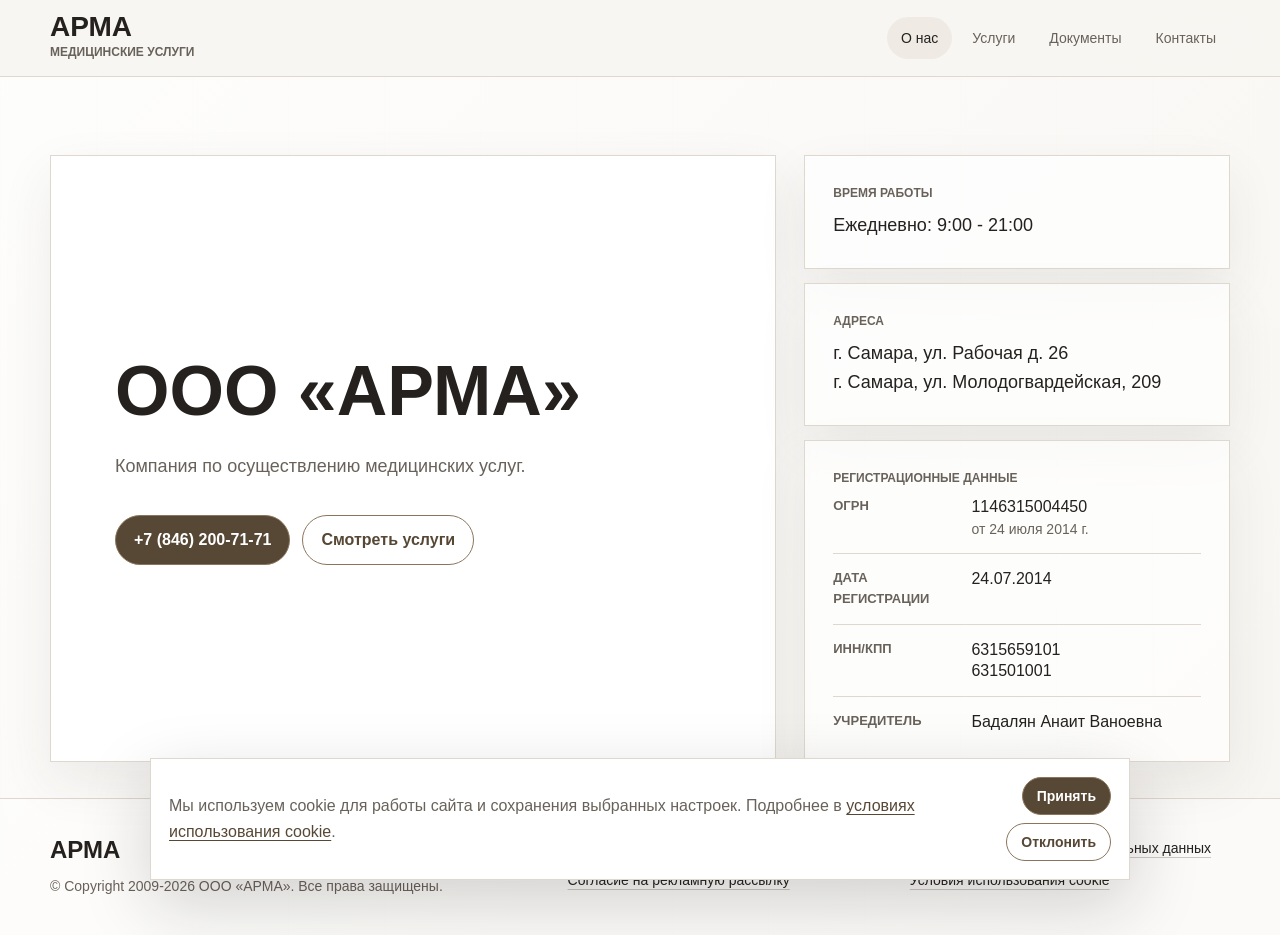
<file: index.html>
<!DOCTYPE html>
<html lang="ru">
<head>
  <meta charset="UTF-8">
  <meta name="viewport" content="width=device-width, initial-scale=1.0">
  <meta name="robots" content="noimageindex">
  <title>ООО «АРМА»</title>
  <meta name="description" content="ООО «АРМА» - медицинские услуги в Самаре.">
  <link rel="icon" href="assets/favicon.ico" type="image/png">
  <link rel="stylesheet" href="assets/site.css">
</head>
<body>
  <header class="site-header">
    <div class="container header-inner">
      <a class="brand" href="./" aria-label="АРМА">
        <strong>АРМА</strong>
        <span>Медицинские услуги</span>
      </a>
      <nav class="nav" aria-label="Основная навигация">
        <a class="active" href="./">О нас</a>
        <a href="services/">Услуги</a>
        <a href="documents/">Документы</a>
        <a href="contacts/">Контакты</a>
      </nav>
    </div>
  </header>

  <main>
    <section class="hero">
      <div class="container hero-grid">
        <div class="hero-copy">
          <h1>ООО «АРМА»</h1>
          <p class="lead">Компания по осуществлению медицинских услуг.</p>
          <div class="hero-actions">
            <a class="btn" href="tel:+78462007171">+7 (846) 200-71-71</a>
            <a class="btn light" href="services/">Смотреть услуги</a>
          </div>
        </div>
        <aside class="info-panel" aria-label="Краткая информация">
          <div class="info-card">
            <small>Время работы</small>
            <p>Ежедневно: 9:00 - 21:00</p>
          </div>
          <div class="info-card">
            <small>Адреса</small>
            <p>г. Самара, ул. Рабочая д. 26<br>г. Самара, ул. Молодогвардейская, 209</p>
          </div>
          <div class="info-card legal-details">
            <small>Регистрационные данные</small>
            <dl>
              <div>
                <dt>ОГРН</dt>
                <dd>1146315004450<br><span>от 24 июля 2014 г.</span></dd>
              </div>
              <div>
                <dt>Дата регистрации</dt>
                <dd>24.07.2014</dd>
              </div>
              <div>
                <dt>ИНН/КПП</dt>
                <dd>6315659101<br>631501001</dd>
              </div>
              <div>
                <dt>Учредитель</dt>
                <dd>Бадалян Анаит Ваноевна</dd>
              </div>
            </dl>
          </div>
        </aside>
      </div>
    </section>
  </main>

  <div class="cookie-banner" data-cookie-banner>
    <p>Мы используем cookie для работы сайта и сохранения выбранных настроек. Подробнее в <a href="cookie-policy/">условиях использования cookie</a>.</p>
    <div class="cookie-actions">
      <button class="btn" type="button" data-cookie-choice="accepted">Принять</button>
      <button class="btn light" type="button" data-cookie-choice="declined">Отклонить</button>
    </div>
  </div>

  <footer class="site-footer">
    <div class="container footer-grid">
      <div class="footer-brand">
        <strong>АРМА</strong>
        <p>© Copyright 2009-2026 ООО «АРМА». Все права защищены.</p>
      </div>
      <nav class="footer-links" aria-label="Юридические документы">
        <a href="privacy-policy/">Политика конфиденциальности</a>
        <a href="personal-data-consent/">Согласие на обработку персональных данных</a>
        <a href="marketing-consent/">Согласие на рекламную рассылку</a>
        <a href="cookie-policy/">Условия использования cookie</a>
      </nav>
    </div>
  </footer>
  <script src="assets/site.js"></script>
</body>
</html>
</file>
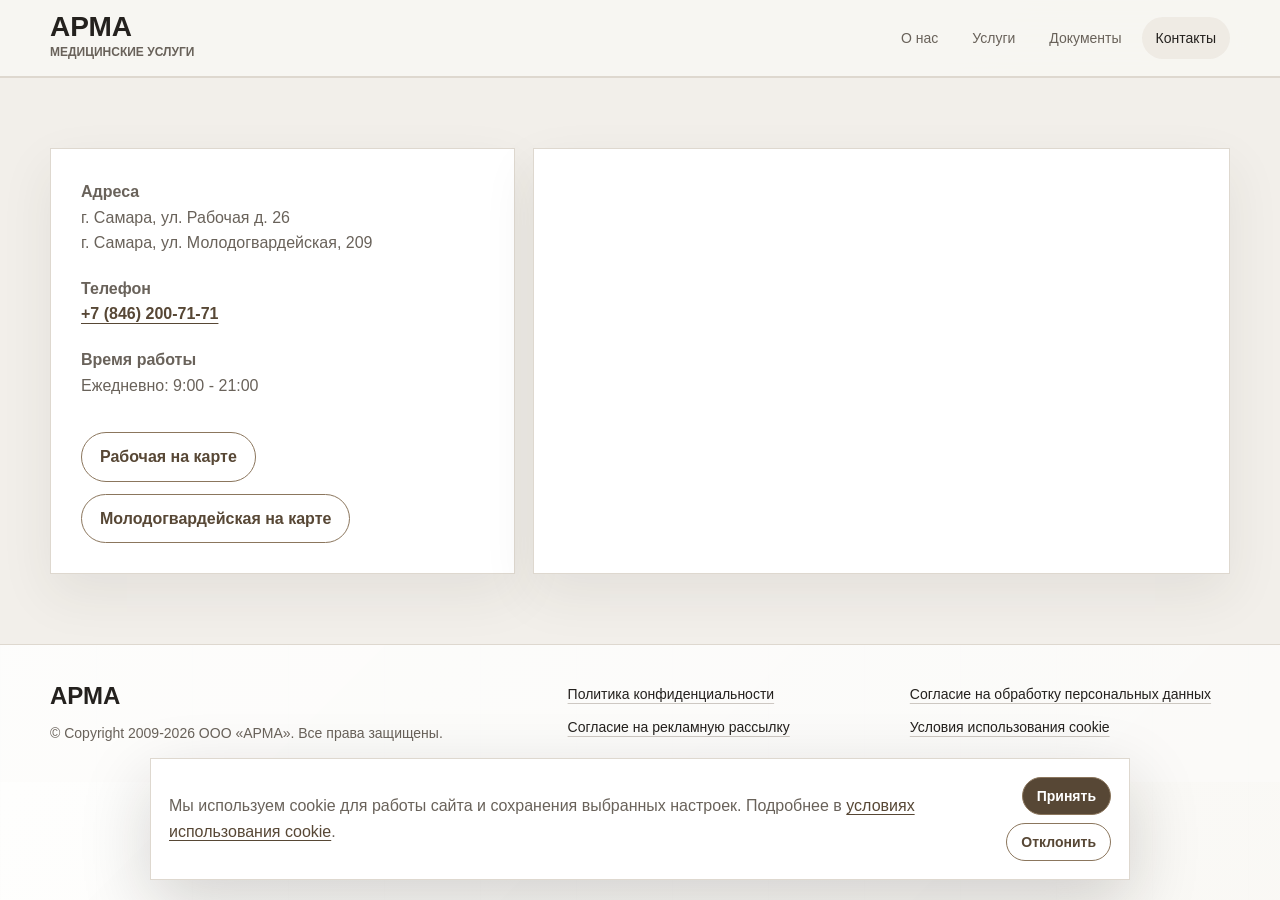
<file: contacts/index.html>
<!DOCTYPE html>
<html lang="ru">
<head>
  <meta charset="UTF-8">
  <meta name="viewport" content="width=device-width, initial-scale=1.0">
  <meta name="robots" content="noimageindex">
  <title>Контакты ООО «АРМА»</title>
  <meta name="description" content="Контакты ООО «АРМА»: адрес, телефон, график работы.">
  <link rel="icon" href="../assets/favicon.ico" type="image/png">
  <link rel="stylesheet" href="../assets/site.css">
</head>
<body>
  <header class="site-header">
    <div class="container header-inner">
      <a class="brand" href="../" aria-label="АРМА">
        <strong>АРМА</strong>
        <span>Медицинские услуги</span>
      </a>
      <nav class="nav" aria-label="Основная навигация">
        <a href="../">О нас</a>
        <a href="../services/">Услуги</a>
        <a href="../documents/">Документы</a>
        <a class="active" href="../contacts/">Контакты</a>
      </nav>
    </div>
  </header>

  <main>
    <section class="contacts-page">
      <div class="container contacts-grid">
        <div class="contact-card">
          <p><strong>Адреса</strong><br>г. Самара, ул. Рабочая д. 26<br>г. Самара, ул. Молодогвардейская, 209</p>
          <p><strong>Телефон</strong><br><a class="contact-link" href="tel:+78462007171">+7 (846) 200-71-71</a></p>
          <p><strong>Время работы</strong><br>Ежедневно: 9:00 - 21:00</p>
          <div class="page-actions">
            <a class="btn light" href="https://yandex.ru/maps/?text=%D0%B3.%20%D0%A1%D0%B0%D0%BC%D0%B0%D1%80%D0%B0%2C%20%D1%83%D0%BB.%20%D0%A0%D0%B0%D0%B1%D0%BE%D1%87%D0%B0%D1%8F%20%D0%B4.%2026">Рабочая на карте</a>
            <a class="btn light" href="https://yandex.ru/maps/?text=%D0%B3.%20%D0%A1%D0%B0%D0%BC%D0%B0%D1%80%D0%B0%2C%20%D1%83%D0%BB.%20%D0%9C%D0%BE%D0%BB%D0%BE%D0%B4%D0%B2%D0%B0%D1%80%D0%B4%D0%B5%D0%B9%D1%81%D0%BA%D0%B0%D1%8F%2C%20209">Молодогвардейская на карте</a>
          </div>
        </div>
        <div class="map" aria-label="Карта: г. Самара, ул. Рабочая д. 26">
          <iframe src="https://yandex.ru/map-widget/v1/?ll=50.107261%2C53.194281&mode=search&ol=geo&ouri=ymapsbm1%3A%2F%2Fgeo%3Fdata%3DCgg1MzEzMjg1NhJI0KDQvtGB0YHQuNGPLCDQodCw0LzQsNGA0LAsINGD0LvQuNGG0LAg0KDQsNCx0L7Rh9Cw0Y8sIDI2IgoN8nRISRUX61RC&z=16"></iframe>
        </div>
      </div>
    </section>
  </main>

  <div class="cookie-banner" data-cookie-banner>
    <p>Мы используем cookie для работы сайта и сохранения выбранных настроек. Подробнее в <a href="../cookie-policy/">условиях использования cookie</a>.</p>
    <div class="cookie-actions">
      <button class="btn" type="button" data-cookie-choice="accepted">Принять</button>
      <button class="btn light" type="button" data-cookie-choice="declined">Отклонить</button>
    </div>
  </div>

  <footer class="site-footer">
    <div class="container footer-grid">
      <div class="footer-brand">
        <strong>АРМА</strong>
        <p>© Copyright 2009-2026 ООО «АРМА». Все права защищены.</p>
      </div>
      <nav class="footer-links" aria-label="Юридические документы">
        <a href="../privacy-policy/">Политика конфиденциальности</a>
        <a href="../personal-data-consent/">Согласие на обработку персональных данных</a>
        <a href="../marketing-consent/">Согласие на рекламную рассылку</a>
        <a href="../cookie-policy/">Условия использования cookie</a>
      </nav>
    </div>
  </footer>
  <script src="../assets/site.js"></script>
</body>
</html>
</file>
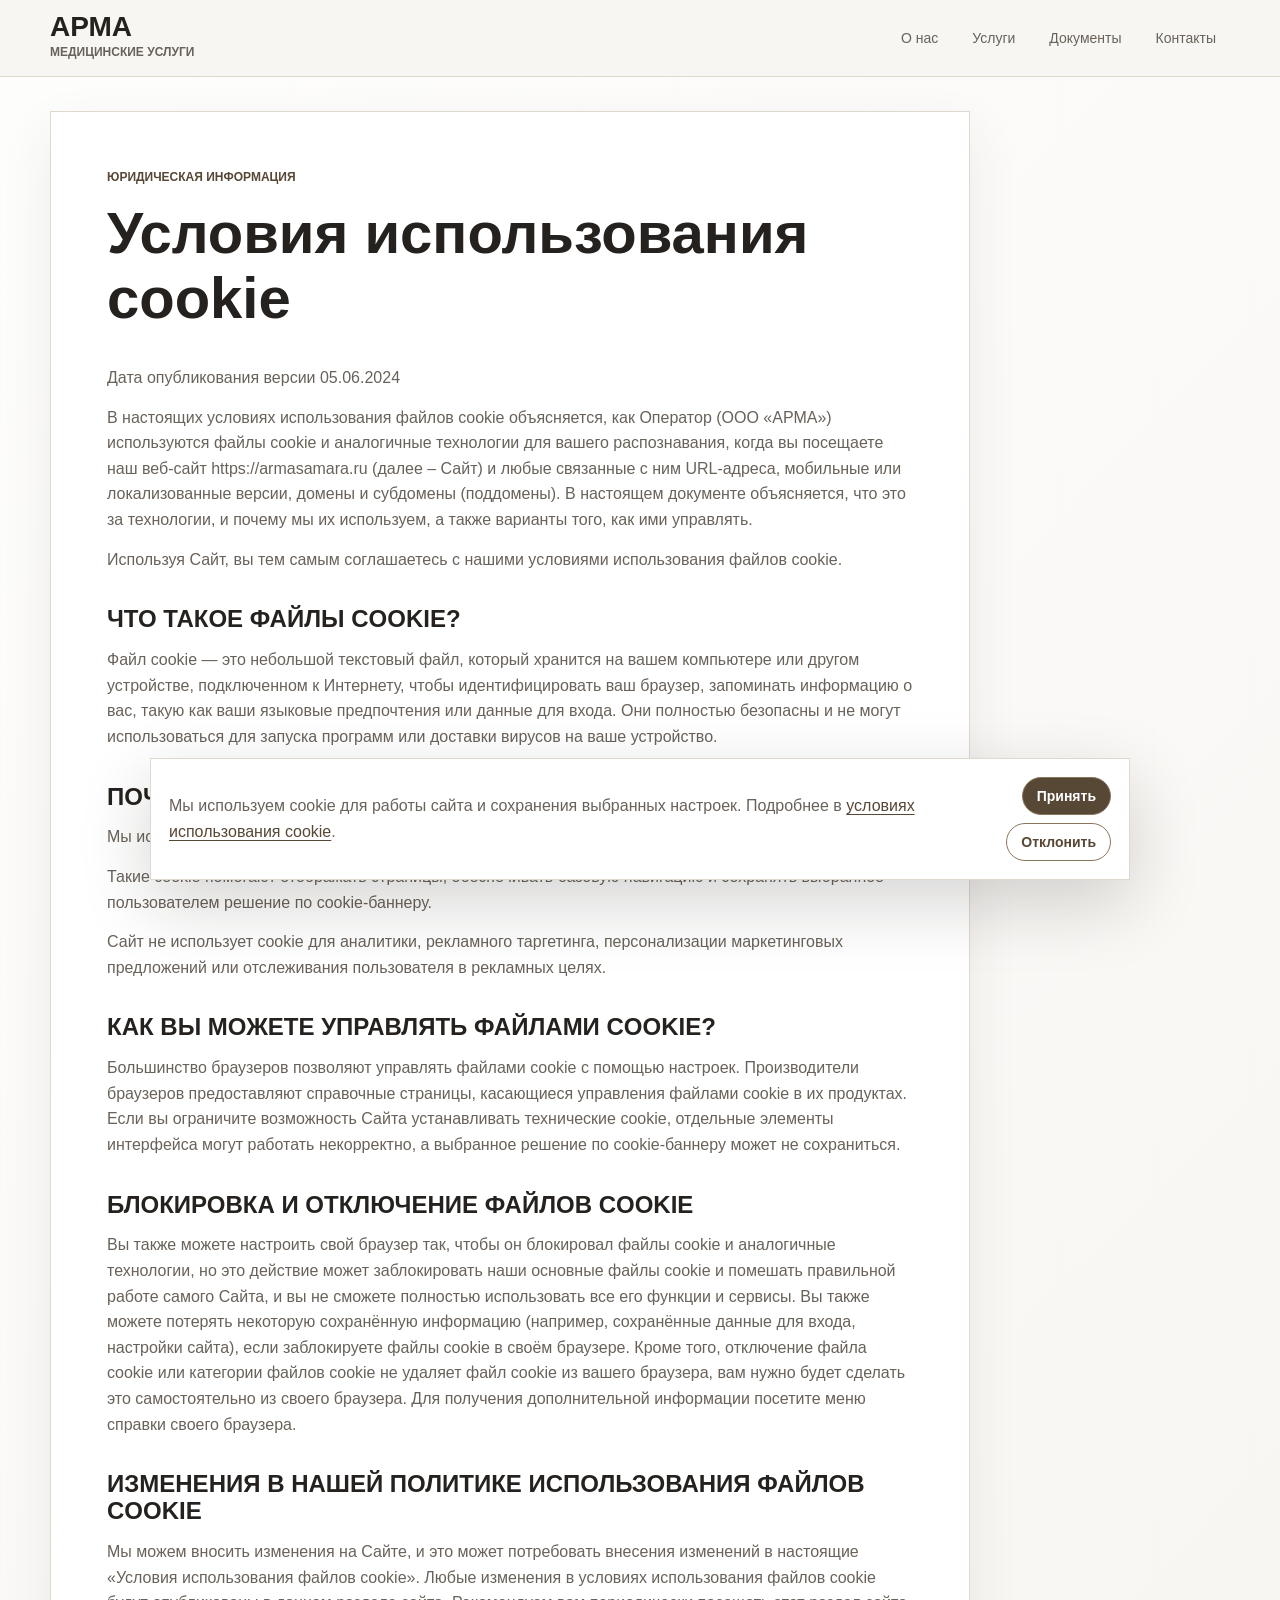
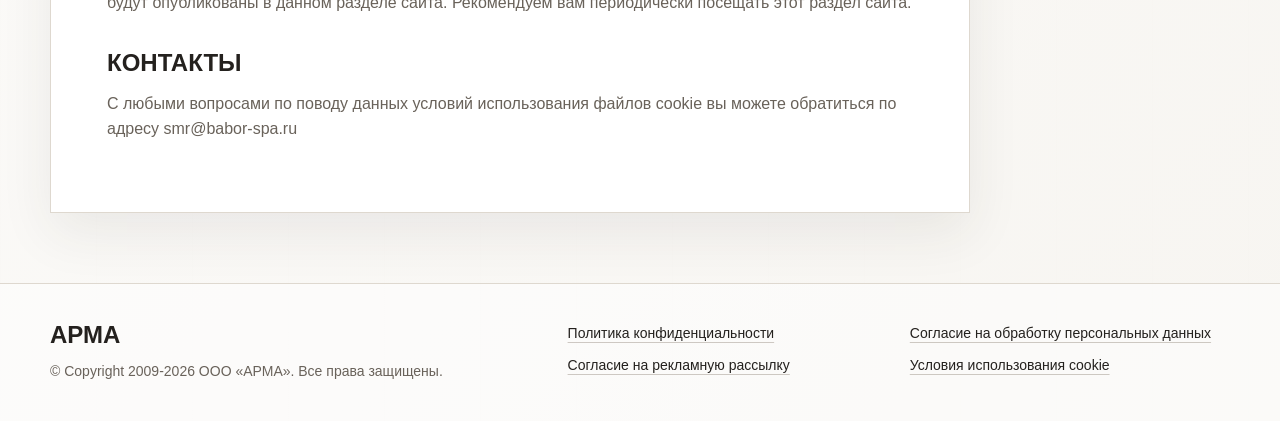
<file: cookie-policy/index.html>
<!DOCTYPE html>
<html lang="ru">
<head>
  <meta charset="UTF-8">
  <meta name="viewport" content="width=device-width, initial-scale=1.0">
  <meta name="robots" content="noimageindex">
  <title>Условия использования cookie | ООО «АРМА»</title>
  <meta name="description" content="Условия использования cookie ООО «АРМА».">
  <link rel="icon" href="../assets/favicon.ico" type="image/png">
  <link rel="stylesheet" href="../assets/site.css">
</head>
<body>
  <header class="site-header">
    <div class="container header-inner">
      <a class="brand" href="../" aria-label="АРМА">
        <strong>АРМА</strong>
        <span>Медицинские услуги</span>
      </a>
      <nav class="nav" aria-label="Основная навигация">
        <a href="../">О нас</a>
        <a href="../services/">Услуги</a>
        <a href="../documents/">Документы</a>
        <a href="../contacts/">Контакты</a>
      </nav>
    </div>
  </header>

  <main>
    <section class="legal-page">
      <div class="container">
        <article class="legal-shell">
          <p class="eyebrow">Юридическая информация</p>
          <h1>Условия использования cookie</h1>
          <div class="legal-content">
<p>Дата опубликования версии 05.06.2024</p>
<p>В настоящих условиях использования файлов cookie объясняется, как Оператор (ООО «АРМА») используются файлы cookie и аналогичные технологии для вашего распознавания, когда вы посещаете наш веб-сайт https://armasamara.ru (далее – Сайт) и любые связанные с ним URL-адреса, мобильные или локализованные версии, домены и субдомены (поддомены). В настоящем документе объясняется, что это за технологии, и почему мы их используем, а также варианты того, как ими управлять.</p>
<p>Используя Сайт, вы тем самым соглашаетесь с нашими условиями использования файлов cookie.</p>
<h2>ЧТО ТАКОЕ ФАЙЛЫ COOKIE?</h2>
<p>Файл cookie — это небольшой текстовый файл, который хранится на вашем компьютере или другом устройстве, подключенном к Интернету, чтобы идентифицировать ваш браузер, запоминать информацию о вас, такую как ваши языковые предпочтения или данные для входа. Они полностью безопасны и не могут использоваться для запуска программ или доставки вирусов на ваше устройство.</p>
<h2>ПОЧЕМУ МЫ ИСПОЛЬЗУЕМ ФАЙЛЫ COOKIE?</h2>
<p>Мы используем только технические файлы cookie, необходимые для корректной работы Сайта.</p>
<p>Такие cookie помогают отображать страницы, обеспечивать базовую навигацию и сохранять выбранное пользователем решение по cookie-баннеру.</p>
<p>Сайт не использует cookie для аналитики, рекламного таргетинга, персонализации маркетинговых предложений или отслеживания пользователя в рекламных целях.</p>
<h2>КАК ВЫ МОЖЕТЕ УПРАВЛЯТЬ ФАЙЛАМИ COOKIE?</h2>
<p>Большинство браузеров позволяют управлять файлами cookie с помощью настроек. Производители браузеров предоставляют справочные страницы, касающиеся управления файлами cookie в их продуктах. Если вы ограничите возможность Сайта устанавливать технические cookie, отдельные элементы интерфейса могут работать некорректно, а выбранное решение по cookie-баннеру может не сохраниться.</p>
<h2>БЛОКИРОВКА И ОТКЛЮЧЕНИЕ ФАЙЛОВ COOKIE</h2>
<p>Вы также можете настроить свой браузер так, чтобы он блокировал файлы cookie и аналогичные технологии, но это действие может заблокировать наши основные файлы cookie и помешать правильной работе самого Сайта, и вы не сможете полностью использовать все его функции и сервисы. Вы также можете потерять некоторую сохранённую информацию (например, сохранённые данные для входа, настройки сайта), если заблокируете файлы cookie в своём браузере. Кроме того, отключение файла cookie или категории файлов cookie не удаляет файл cookie из вашего браузера, вам нужно будет сделать это самостоятельно из своего браузера. Для получения дополнительной информации посетите меню справки своего браузера.</p>
<h2>ИЗМЕНЕНИЯ В НАШЕЙ ПОЛИТИКЕ ИСПОЛЬЗОВАНИЯ ФАЙЛОВ COOKIE</h2>
<p>Мы можем вносить изменения на Сайте, и это может потребовать внесения изменений в настоящие «Условия использования файлов cookie». Любые изменения в условиях использования файлов cookie будут опубликованы в данном разделе сайта. Рекомендуем вам периодически посещать этот раздел сайта.</p>
<h2>КОНТАКТЫ</h2>
<p>С любыми вопросами по поводу данных условий использования файлов cookie вы можете обратиться по адресу smr@babor-spa.ru</p>
          </div>
        </article>
      </div>
    </section>
  </main>

  <div class="cookie-banner" data-cookie-banner>
    <p>Мы используем cookie для работы сайта и сохранения выбранных настроек. Подробнее в <a href="../cookie-policy/">условиях использования cookie</a>.</p>
    <div class="cookie-actions">
      <button class="btn" type="button" data-cookie-choice="accepted">Принять</button>
      <button class="btn light" type="button" data-cookie-choice="declined">Отклонить</button>
    </div>
  </div>

  <footer class="site-footer">
    <div class="container footer-grid">
      <div class="footer-brand">
        <strong>АРМА</strong>
        <p>© Copyright 2009-2026 ООО «АРМА». Все права защищены.</p>
      </div>
      <nav class="footer-links" aria-label="Юридические документы">
        <a href="../privacy-policy/">Политика конфиденциальности</a>
        <a href="../personal-data-consent/">Согласие на обработку персональных данных</a>
        <a href="../marketing-consent/">Согласие на рекламную рассылку</a>
        <a href="../cookie-policy/">Условия использования cookie</a>
      </nav>
    </div>
  </footer>
  <script src="../assets/site.js"></script>
</body>
</html>
</file>
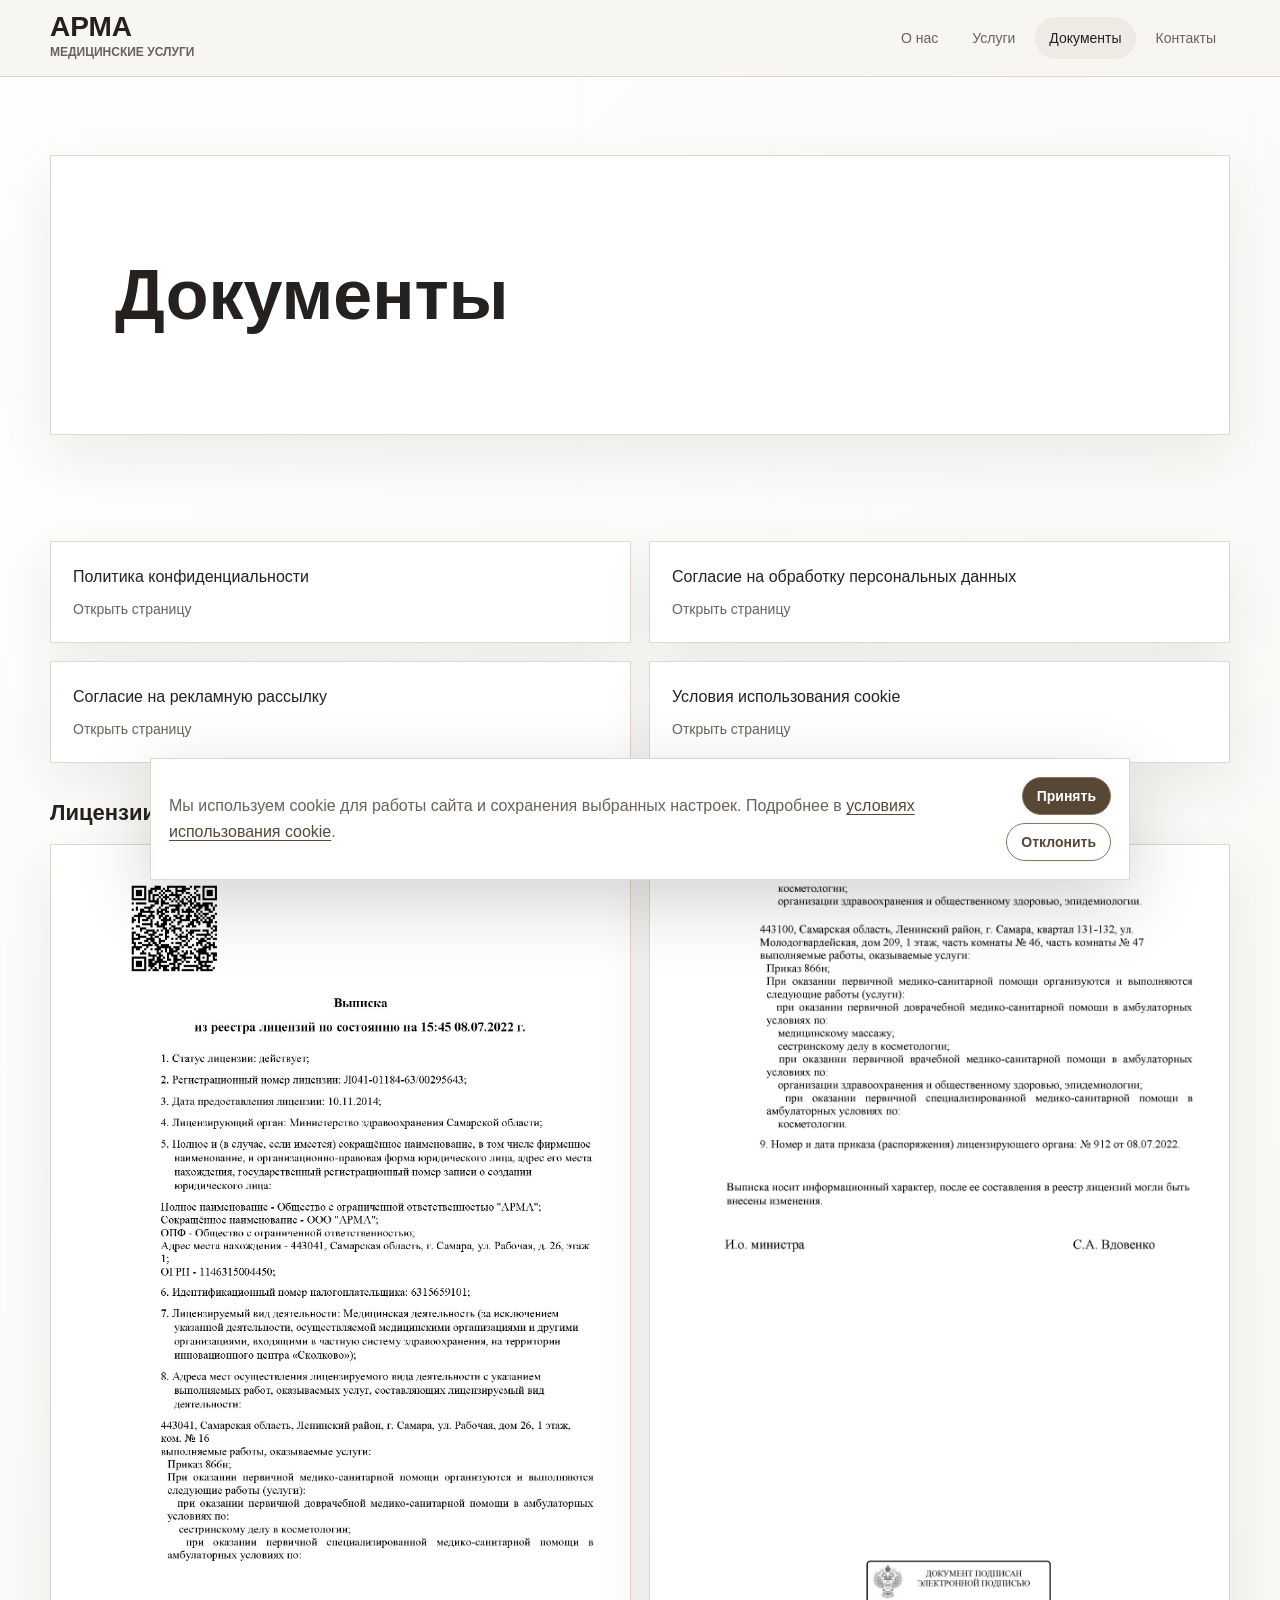
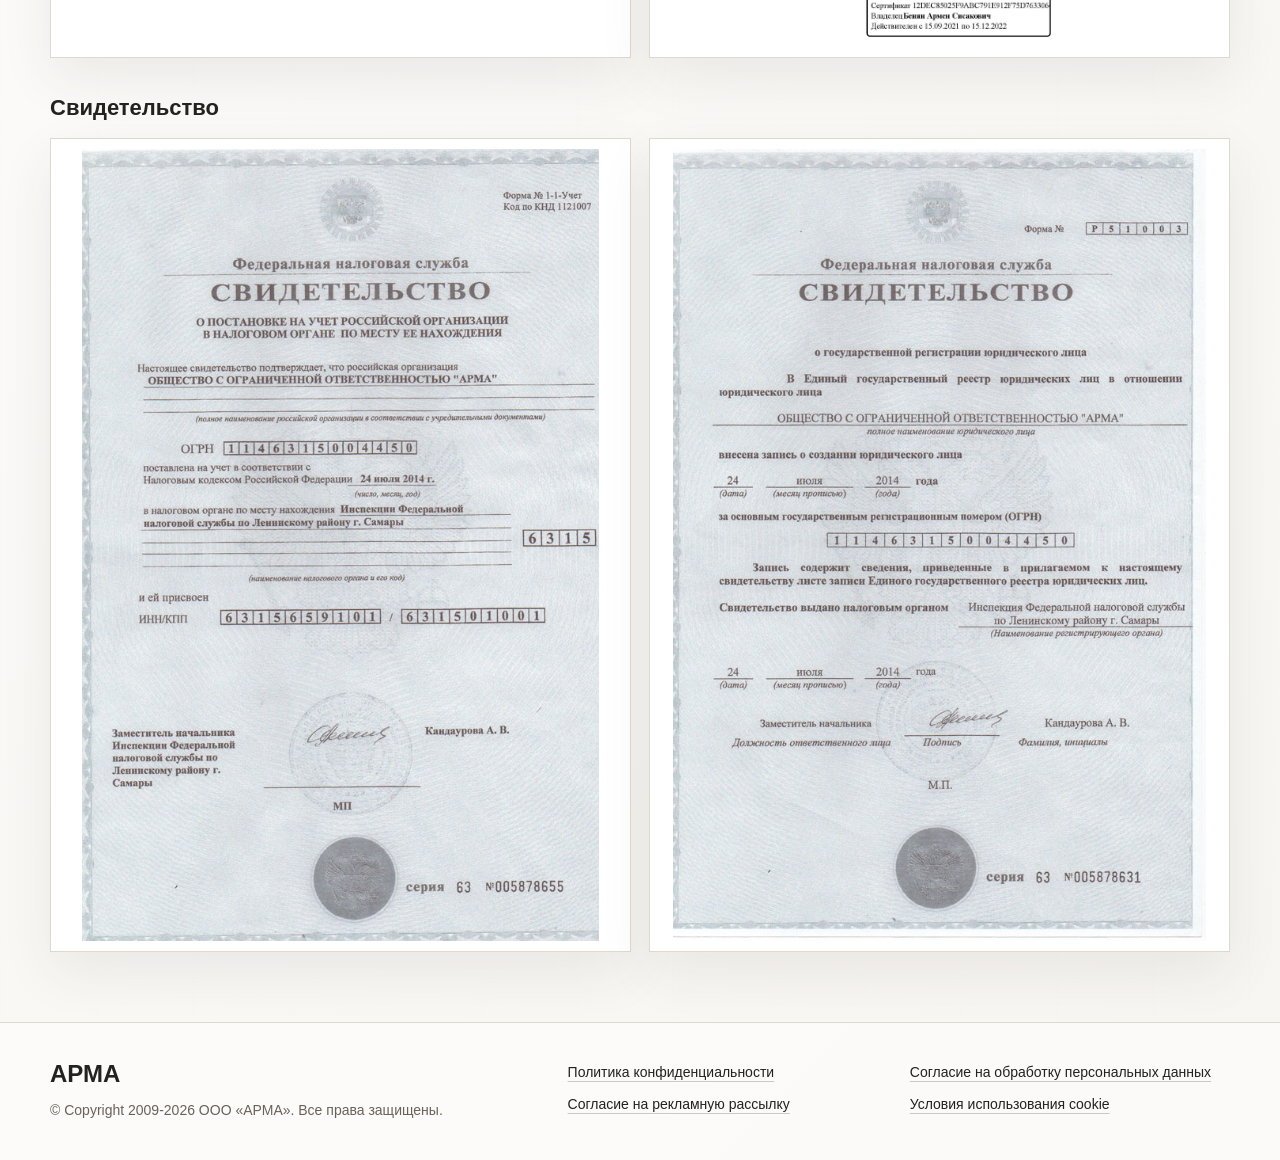
<file: documents/index.html>
<!DOCTYPE html>
<html lang="ru">
<head>
  <meta charset="UTF-8">
  <meta name="viewport" content="width=device-width, initial-scale=1.0">
  <meta name="robots" content="noimageindex">
  <title>Документы ООО «АРМА»</title>
  <meta name="description" content="Документы, лицензии, свидетельства и прейскурант ООО «АРМА».">
  <link rel="icon" href="../assets/favicon.ico" type="image/png">
  <link rel="stylesheet" href="../assets/site.css">
</head>
<body>
  <header class="site-header">
    <div class="container header-inner">
      <a class="brand" href="../" aria-label="АРМА">
        <strong>АРМА</strong>
        <span>Медицинские услуги</span>
      </a>
      <nav class="nav" aria-label="Основная навигация">
        <a href="../">О нас</a>
        <a href="../services/">Услуги</a>
        <a class="active" href="../documents/">Документы</a>
        <a href="../contacts/">Контакты</a>
      </nav>
    </div>
  </header>

  <main>
    <section class="page-hero">
      <div class="container">
        <div class="page-hero-card">
          <h1>Документы</h1>
        </div>
      </div>
    </section>

    <section>
      <div class="container">
        <div class="documents-grid">
          <a class="document-card" href="../privacy-policy/">Политика конфиденциальности<span>Открыть страницу</span></a>
          <a class="document-card" href="../personal-data-consent/">Согласие на обработку персональных данных<span>Открыть страницу</span></a>
          <a class="document-card" href="../marketing-consent/">Согласие на рекламную рассылку<span>Открыть страницу</span></a>
          <a class="document-card" href="../cookie-policy/">Условия использования cookie<span>Открыть страницу</span></a>
        </div>

        <div class="scan-group">
          <h3>Лицензии</h3>
          <div class="scan-grid">
            <a class="scan" href="../assets/licenses/license-1.jpg" target="_blank"><img src="../assets/licenses/license-1.jpg" alt="Лицензия 1"></a>
            <a class="scan" href="../assets/licenses/license-2.jpg" target="_blank"><img src="../assets/licenses/license-2.jpg" alt="Лицензия 2"></a>
          </div>
        </div>

        <div class="scan-group">
          <h3>Свидетельство</h3>
          <div class="scan-grid">
            <a class="scan" href="../assets/licenses/certificate-1.jpg" target="_blank"><img src="../assets/licenses/certificate-1.jpg" alt="Свидетельство 1"></a>
            <a class="scan" href="../assets/licenses/certificate-2.jpg" target="_blank"><img src="../assets/licenses/certificate-2.jpg" alt="Свидетельство 2"></a>
          </div>
        </div>
      </div>
    </section>
  </main>

  <div class="cookie-banner" data-cookie-banner>
    <p>Мы используем cookie для работы сайта и сохранения выбранных настроек. Подробнее в <a href="../cookie-policy/">условиях использования cookie</a>.</p>
    <div class="cookie-actions">
      <button class="btn" type="button" data-cookie-choice="accepted">Принять</button>
      <button class="btn light" type="button" data-cookie-choice="declined">Отклонить</button>
    </div>
  </div>

  <footer class="site-footer">
    <div class="container footer-grid">
      <div class="footer-brand">
        <strong>АРМА</strong>
        <p>© Copyright 2009-2026 ООО «АРМА». Все права защищены.</p>
      </div>
      <nav class="footer-links" aria-label="Юридические документы">
        <a href="../privacy-policy/">Политика конфиденциальности</a>
        <a href="../personal-data-consent/">Согласие на обработку персональных данных</a>
        <a href="../marketing-consent/">Согласие на рекламную рассылку</a>
        <a href="../cookie-policy/">Условия использования cookie</a>
      </nav>
    </div>
  </footer>
  <script src="../assets/site.js"></script>
</body>
</html>
</file>
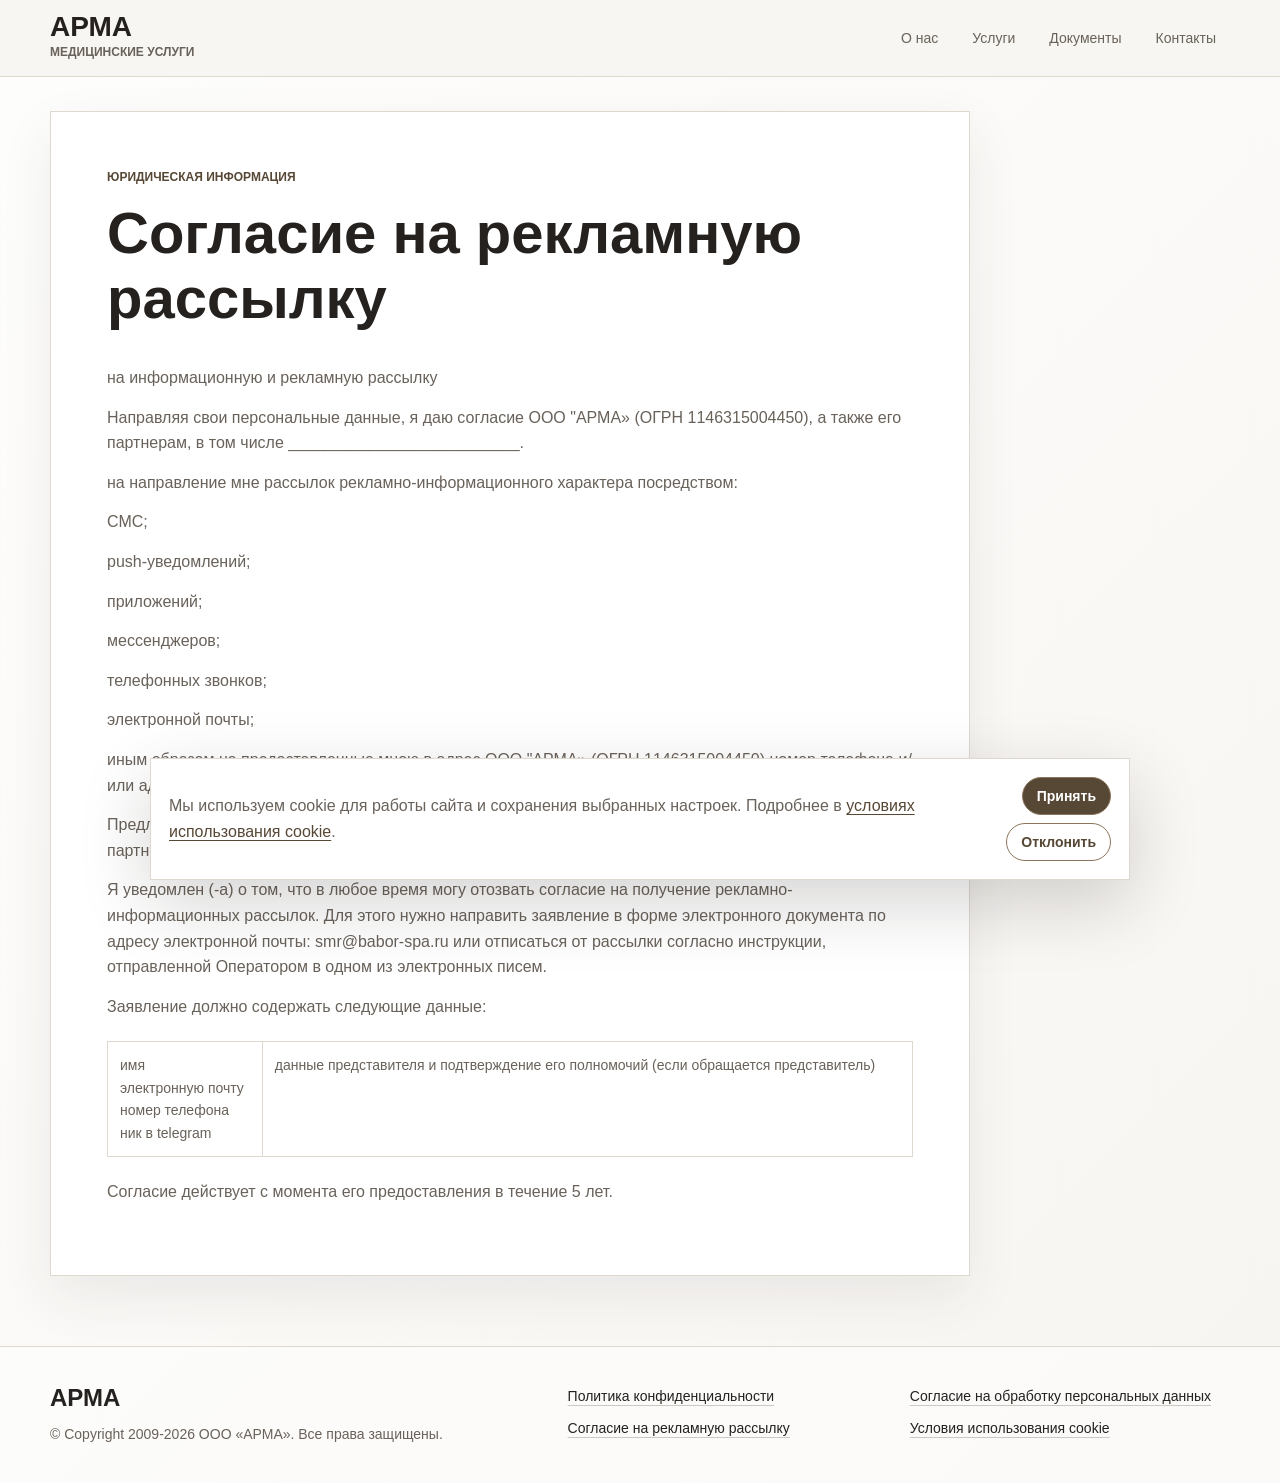
<file: marketing-consent/index.html>
<!DOCTYPE html>
<html lang="ru">
<head>
  <meta charset="UTF-8">
  <meta name="viewport" content="width=device-width, initial-scale=1.0">
  <meta name="robots" content="noimageindex">
  <title>Согласие на рекламную рассылку | ООО «АРМА»</title>
  <meta name="description" content="Согласие на рекламную рассылку ООО «АРМА».">
  <link rel="icon" href="../assets/favicon.ico" type="image/png">
  <link rel="stylesheet" href="../assets/site.css">
</head>
<body>
  <header class="site-header">
    <div class="container header-inner">
      <a class="brand" href="../" aria-label="АРМА">
        <strong>АРМА</strong>
        <span>Медицинские услуги</span>
      </a>
      <nav class="nav" aria-label="Основная навигация">
        <a href="../">О нас</a>
        <a href="../services/">Услуги</a>
        <a href="../documents/">Документы</a>
        <a href="../contacts/">Контакты</a>
      </nav>
    </div>
  </header>

  <main>
    <section class="legal-page">
      <div class="container">
        <article class="legal-shell">
          <p class="eyebrow">Юридическая информация</p>
          <h1>Согласие на рекламную рассылку</h1>
          <div class="legal-content">
<p>на информационную и рекламную рассылку</p>
<p>Направляя свои персональные данные, я даю согласие ООО &quot;АРМА» (ОГРН 1146315004450), а также его партнерам, в том числе __________________________.</p>
<p>на направление мне рассылок рекламно-информационного характера посредством:</p>
<p>СМС;</p>
<p>push-уведомлений;</p>
<p>приложений;</p>
<p>мессенджеров;</p>
<p>телефонных звонков;</p>
<p>электронной почты;</p>
<p>иным образом на предоставленные мною в адрес ООО &quot;АРМА» (ОГРН 1146315004450) номер телефона и/или адрес электронной почты.</p>
<p>Предложения направляются в целях продвижения услуг ООО &quot;АРМА» (ОГРН 1146315004450), а также его партнеров, в том числе _________________________________.</p>
<p>Я уведомлен (-а) о том, что в любое время могу отозвать согласие на получение рекламно-информационных рассылок. Для этого нужно направить заявление в форме электронного документа по адресу электронной почты: smr@babor-spa.ru  или отписаться от рассылки согласно инструкции, отправленной Оператором в одном из электронных писем.</p>
<p>Заявление должно содержать следующие данные:</p>
<div class="legal-table-wrap"><table class="legal-table">
<tr><td>имя<br>электронную почту<br>номер телефона<br>ник в telegram</td><td>данные представителя и подтверждение его полномочий (если обращается представитель)</td></tr>
</table></div>
<p>Согласие действует с момента его предоставления в течение 5 лет.</p>
          </div>
        </article>
      </div>
    </section>
  </main>

  <div class="cookie-banner" data-cookie-banner>
    <p>Мы используем cookie для работы сайта и сохранения выбранных настроек. Подробнее в <a href="../cookie-policy/">условиях использования cookie</a>.</p>
    <div class="cookie-actions">
      <button class="btn" type="button" data-cookie-choice="accepted">Принять</button>
      <button class="btn light" type="button" data-cookie-choice="declined">Отклонить</button>
    </div>
  </div>

  <footer class="site-footer">
    <div class="container footer-grid">
      <div class="footer-brand">
        <strong>АРМА</strong>
        <p>© Copyright 2009-2026 ООО «АРМА». Все права защищены.</p>
      </div>
      <nav class="footer-links" aria-label="Юридические документы">
        <a href="../privacy-policy/">Политика конфиденциальности</a>
        <a href="../personal-data-consent/">Согласие на обработку персональных данных</a>
        <a href="../marketing-consent/">Согласие на рекламную рассылку</a>
        <a href="../cookie-policy/">Условия использования cookie</a>
      </nav>
    </div>
  </footer>
  <script src="../assets/site.js"></script>
</body>
</html>
</file>
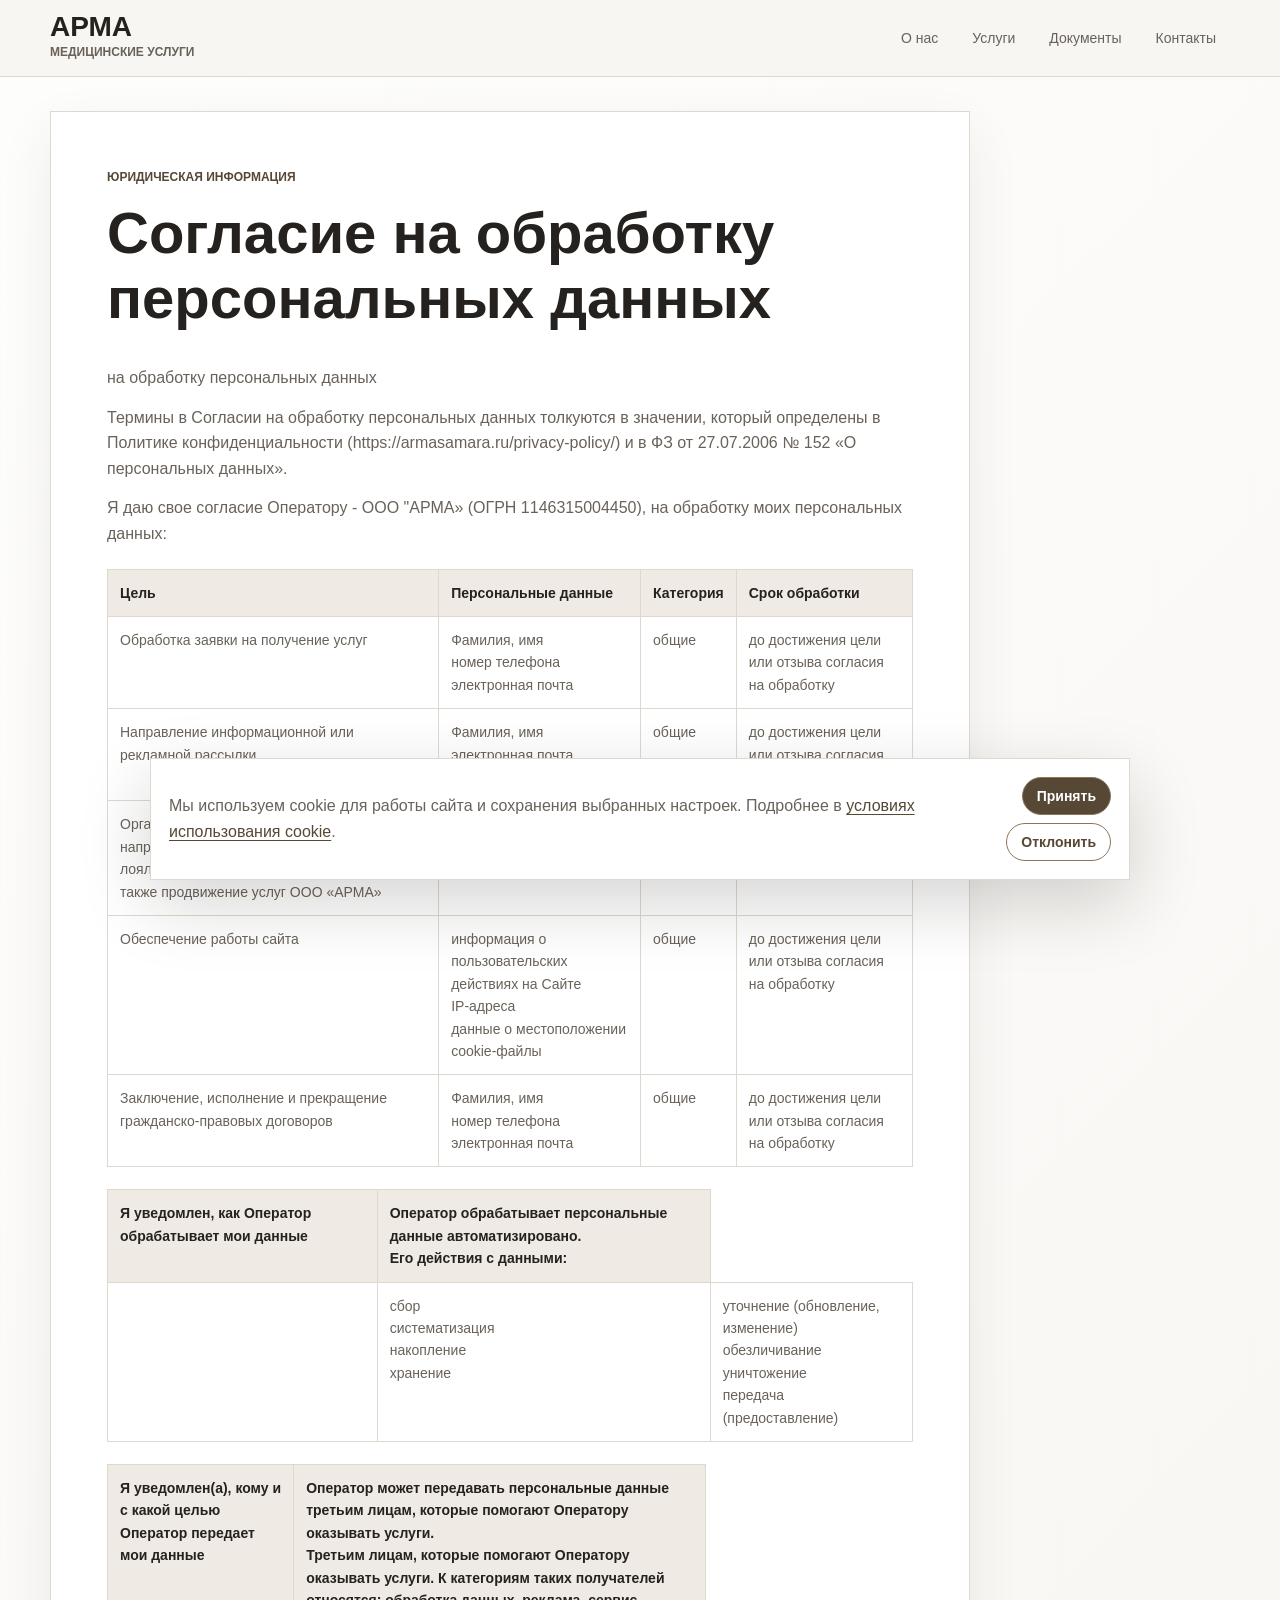
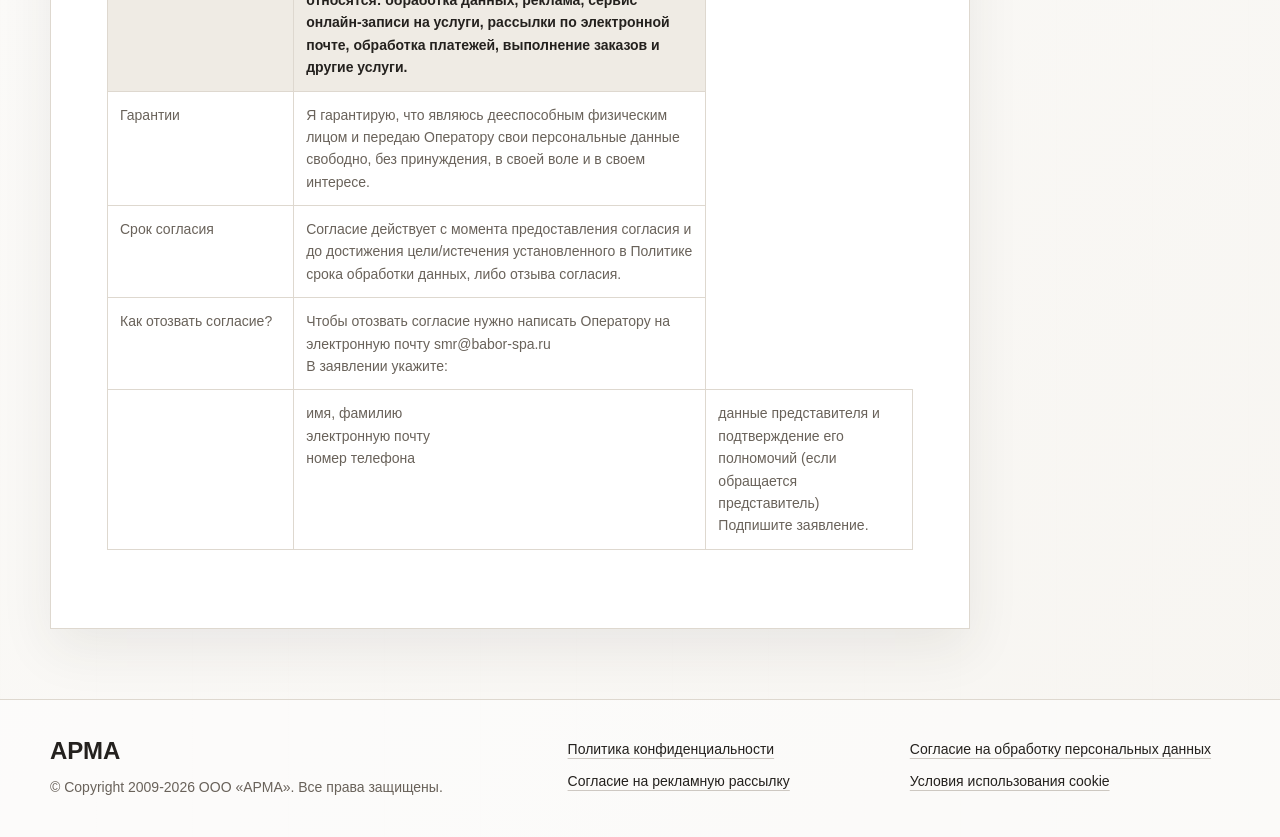
<file: personal-data-consent/index.html>
<!DOCTYPE html>
<html lang="ru">
<head>
  <meta charset="UTF-8">
  <meta name="viewport" content="width=device-width, initial-scale=1.0">
  <meta name="robots" content="noimageindex">
  <title>Согласие на обработку персональных данных | ООО «АРМА»</title>
  <meta name="description" content="Согласие на обработку персональных данных ООО «АРМА».">
  <link rel="icon" href="../assets/favicon.ico" type="image/png">
  <link rel="stylesheet" href="../assets/site.css">
</head>
<body>
  <header class="site-header">
    <div class="container header-inner">
      <a class="brand" href="../" aria-label="АРМА">
        <strong>АРМА</strong>
        <span>Медицинские услуги</span>
      </a>
      <nav class="nav" aria-label="Основная навигация">
        <a href="../">О нас</a>
        <a href="../services/">Услуги</a>
        <a href="../documents/">Документы</a>
        <a href="../contacts/">Контакты</a>
      </nav>
    </div>
  </header>

  <main>
    <section class="legal-page">
      <div class="container">
        <article class="legal-shell">
          <p class="eyebrow">Юридическая информация</p>
          <h1>Согласие на обработку персональных данных</h1>
          <div class="legal-content">
<p>на обработку персональных данных</p>
<p>Термины в Согласии на обработку персональных данных толкуются в значении, который определены в Политике конфиденциальности (https://armasamara.ru/privacy-policy/) и в ФЗ от 27.07.2006 № 152 «О персональных данных».</p>
<p>Я даю свое согласие Оператору - ООО &quot;АРМА» (ОГРН 1146315004450), на обработку моих персональных данных:</p>
<div class="legal-table-wrap"><table class="legal-table">
<tr><th>Цель</th><th>Персональные данные</th><th>Категория</th><th>Срок обработки</th></tr>
<tr><td>Обработка заявки на получение услуг</td><td>Фамилия, имя<br>номер телефона<br>электронная почта</td><td>общие</td><td>до достижения цели или отзыва согласия на обработку</td></tr>
<tr><td>Направление информационной или рекламной рассылки</td><td>Фамилия, имя<br>электронная почта<br>номер телефона</td><td>общие</td><td>до достижения цели или отзыва согласия на обработку</td></tr>
<tr><td>Организация и проведение мероприятий, направленных на повышение узнаваемости и лояльности в отношении ООО «АРМА», а<br>также продвижение услуг ООО «АРМА»</td><td>Фамилия, имя<br>электронная почта<br>номер телефона</td><td>общие</td><td>до достижения цели или отзыва согласия на обработку</td></tr>
<tr><td>Обеспечение работы сайта</td><td>информация о пользовательских действиях на Сайте<br>IP-адреса<br>данные о местоположении<br>cookie-файлы</td><td>общие</td><td>до достижения цели или отзыва согласия на обработку</td></tr>
<tr><td>Заключение, исполнение и прекращение гражданско-правовых договоров</td><td>Фамилия, имя<br>номер телефона<br>электронная почта</td><td>общие</td><td>до достижения цели или отзыва согласия на обработку</td></tr>
</table></div>
<div class="legal-table-wrap"><table class="legal-table">
<tr><th>Я уведомлен, как Оператор обрабатывает мои данные</th><th>Оператор обрабатывает персональные данные автоматизировано.<br>Его действия с данными:</th></tr>
<tr><td></td><td>сбор<br>систематизация<br>накопление<br>хранение</td><td>уточнение (обновление, изменение)<br>обезличивание<br>уничтожение<br>передача (предоставление)</td></tr>
</table></div>
<div class="legal-table-wrap"><table class="legal-table">
<tr><th>Я уведомлен(а), кому и с какой целью Оператор передает мои данные</th><th>Оператор может передавать персональные данные третьим лицам, которые помогают Оператору оказывать услуги.<br>Третьим лицам, которые помогают Оператору оказывать услуги. К категориям таких получателей относятся: обработка данных, реклама, сервис онлайн-записи на услуги, рассылки по электронной почте, обработка платежей, выполнение заказов и другие услуги.</th></tr>
<tr><td>Гарантии</td><td>Я гарантирую, что являюсь дееспособным физическим лицом и передаю Оператору свои персональные данные свободно, без принуждения, в своей воле и в своем интересе.</td></tr>
<tr><td>Срок согласия</td><td>Согласие действует с момента предоставления согласия и до достижения цели/истечения установленного в Политике срока обработки данных, либо отзыва согласия.</td></tr>
<tr><td>Как отозвать согласие?</td><td>Чтобы отозвать согласие нужно написать Оператору на электронную почту smr@babor-spa.ru<br>В заявлении укажите:</td></tr>
<tr><td></td><td>имя, фамилию<br>электронную почту<br>номер телефона</td><td>данные представителя и подтверждение его полномочий (если обращается представитель)<br>Подпишите заявление.</td></tr>
</table></div>
          </div>
        </article>
      </div>
    </section>
  </main>

  <div class="cookie-banner" data-cookie-banner>
    <p>Мы используем cookie для работы сайта и сохранения выбранных настроек. Подробнее в <a href="../cookie-policy/">условиях использования cookie</a>.</p>
    <div class="cookie-actions">
      <button class="btn" type="button" data-cookie-choice="accepted">Принять</button>
      <button class="btn light" type="button" data-cookie-choice="declined">Отклонить</button>
    </div>
  </div>

  <footer class="site-footer">
    <div class="container footer-grid">
      <div class="footer-brand">
        <strong>АРМА</strong>
        <p>© Copyright 2009-2026 ООО «АРМА». Все права защищены.</p>
      </div>
      <nav class="footer-links" aria-label="Юридические документы">
        <a href="../privacy-policy/">Политика конфиденциальности</a>
        <a href="../personal-data-consent/">Согласие на обработку персональных данных</a>
        <a href="../marketing-consent/">Согласие на рекламную рассылку</a>
        <a href="../cookie-policy/">Условия использования cookie</a>
      </nav>
    </div>
  </footer>
  <script src="../assets/site.js"></script>
</body>
</html>
</file>
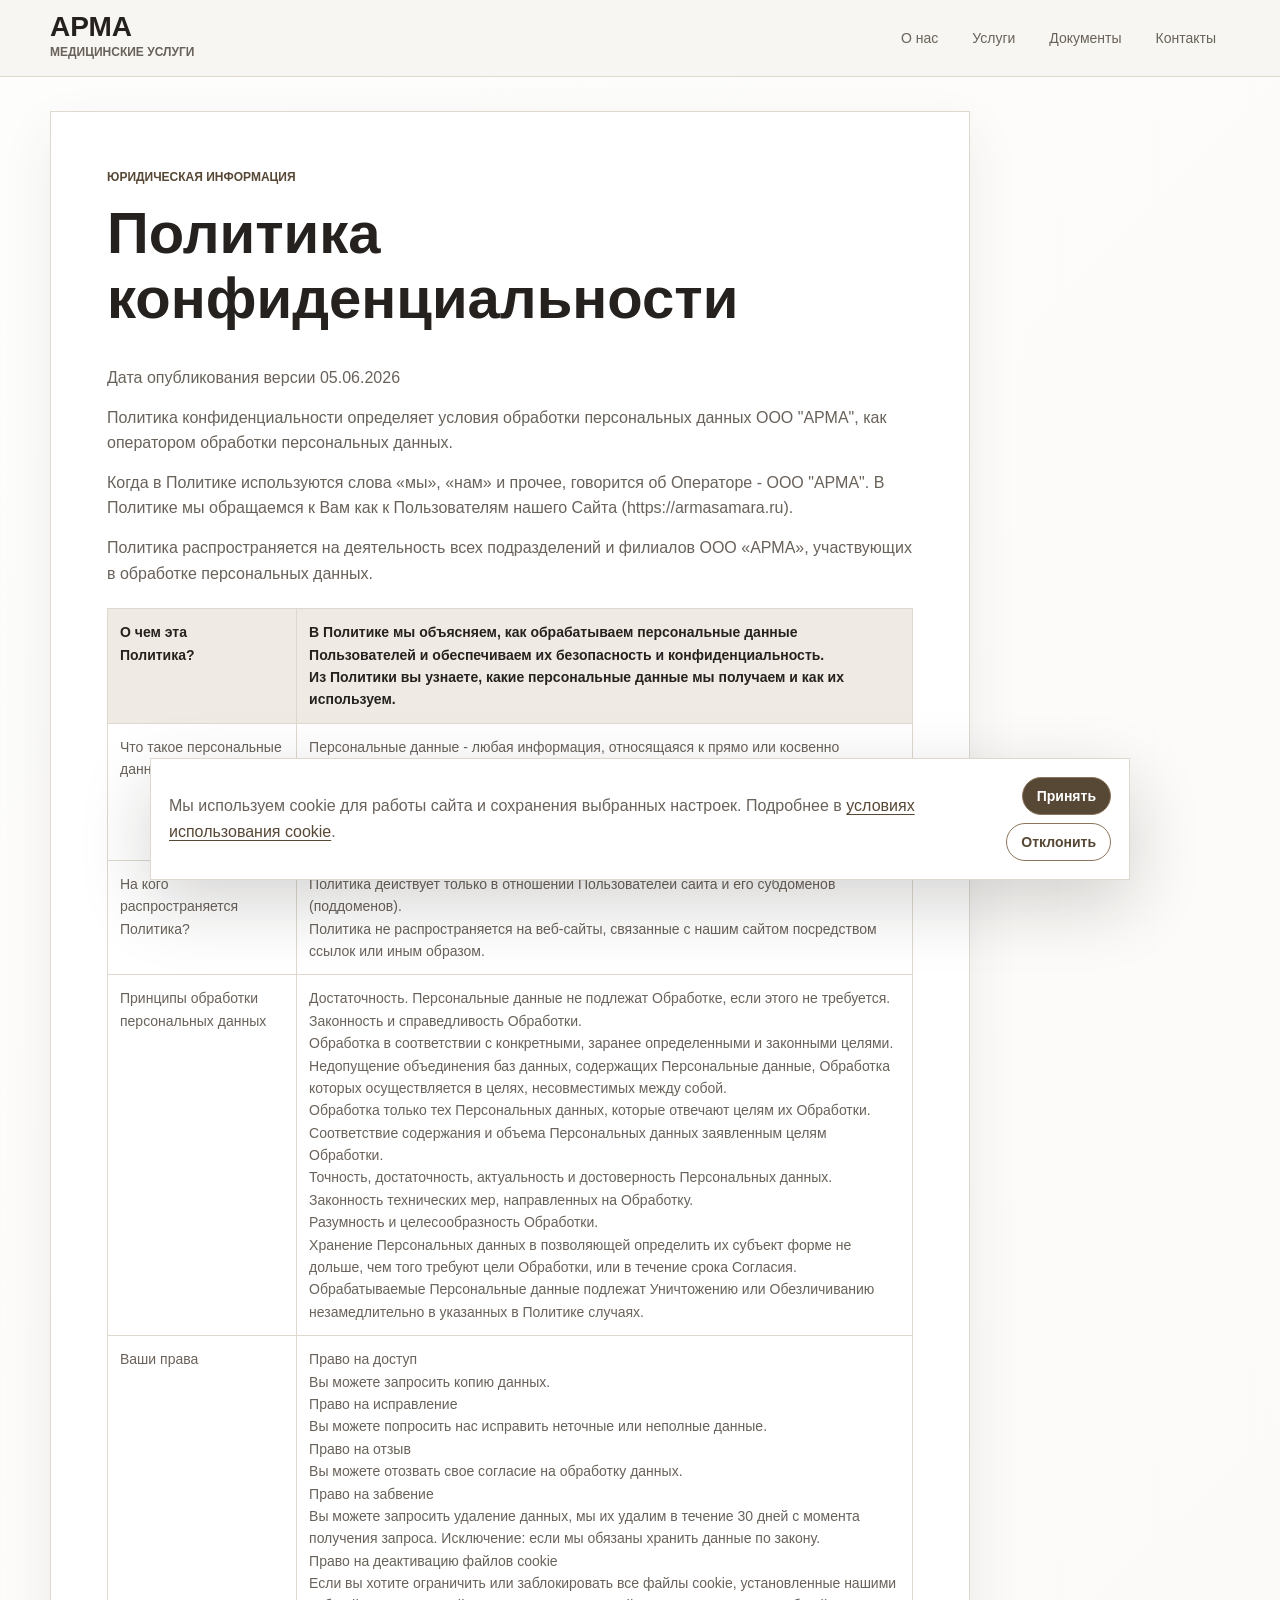
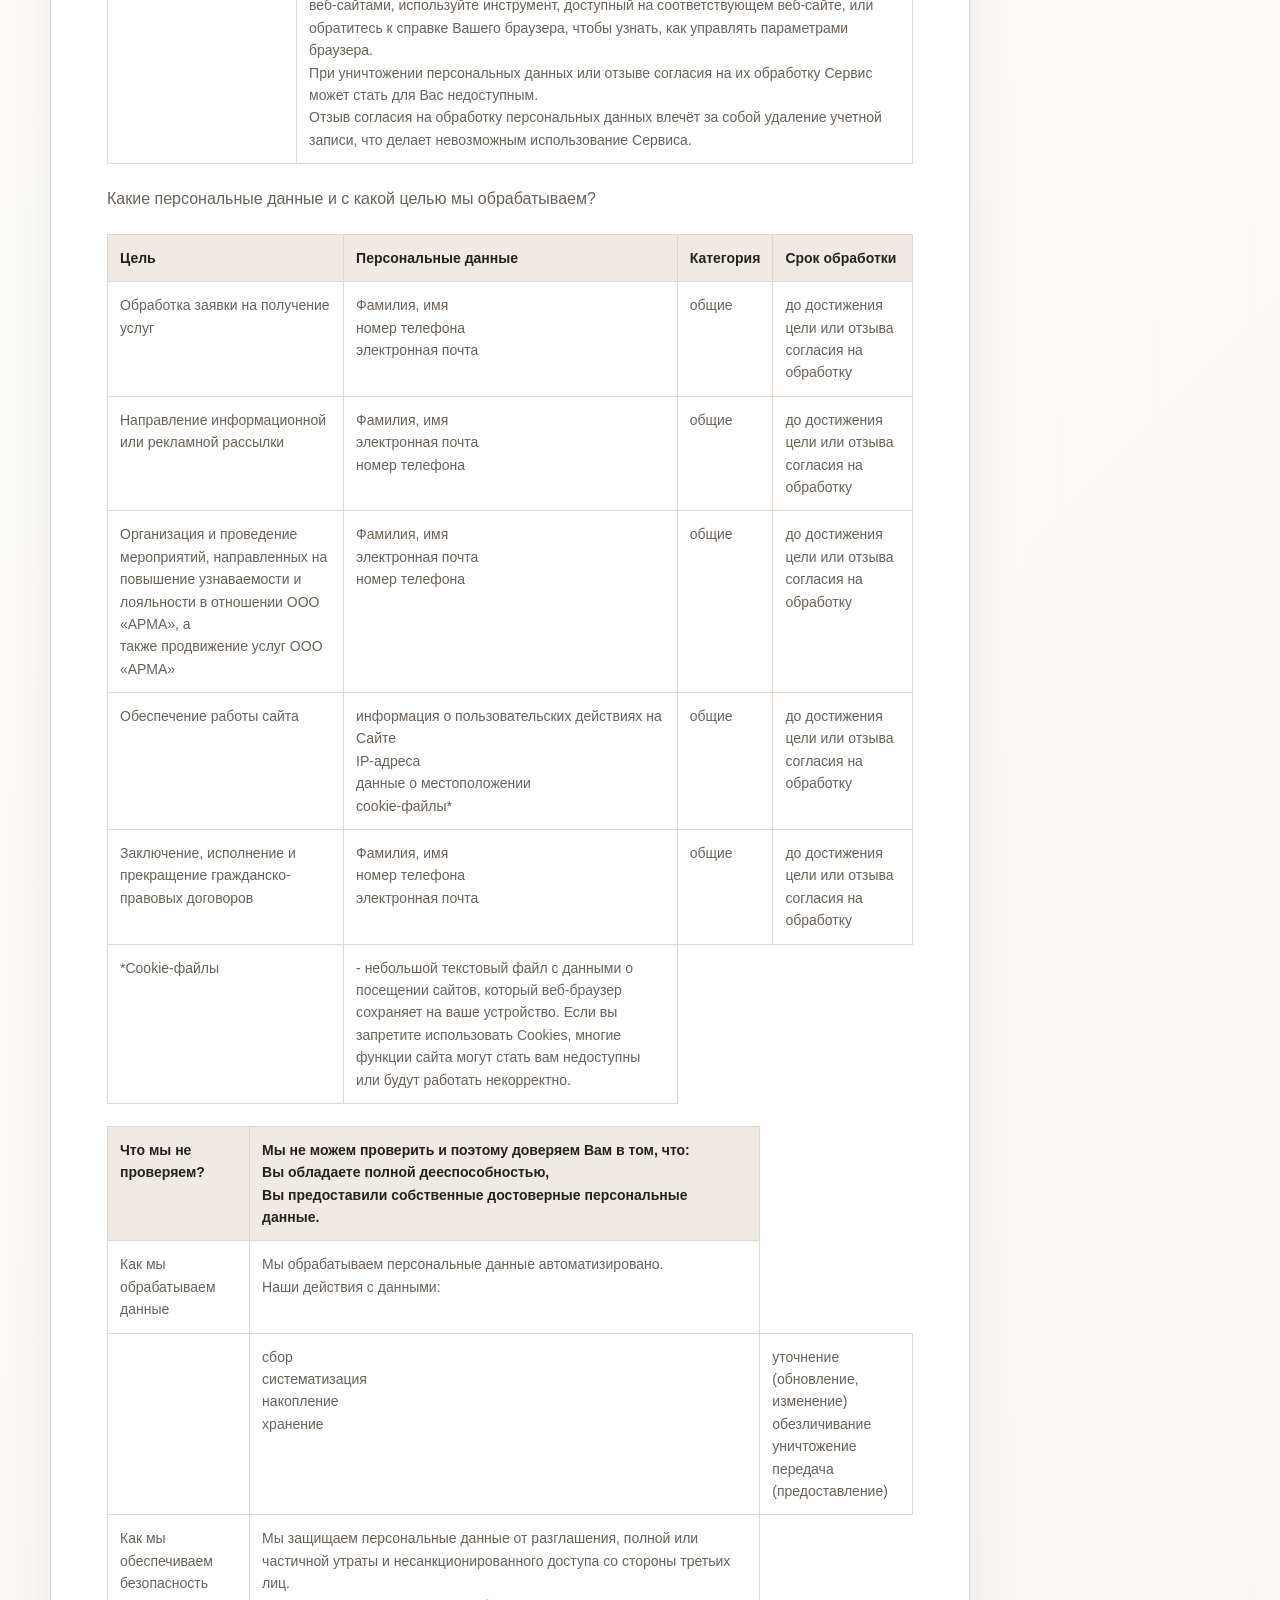
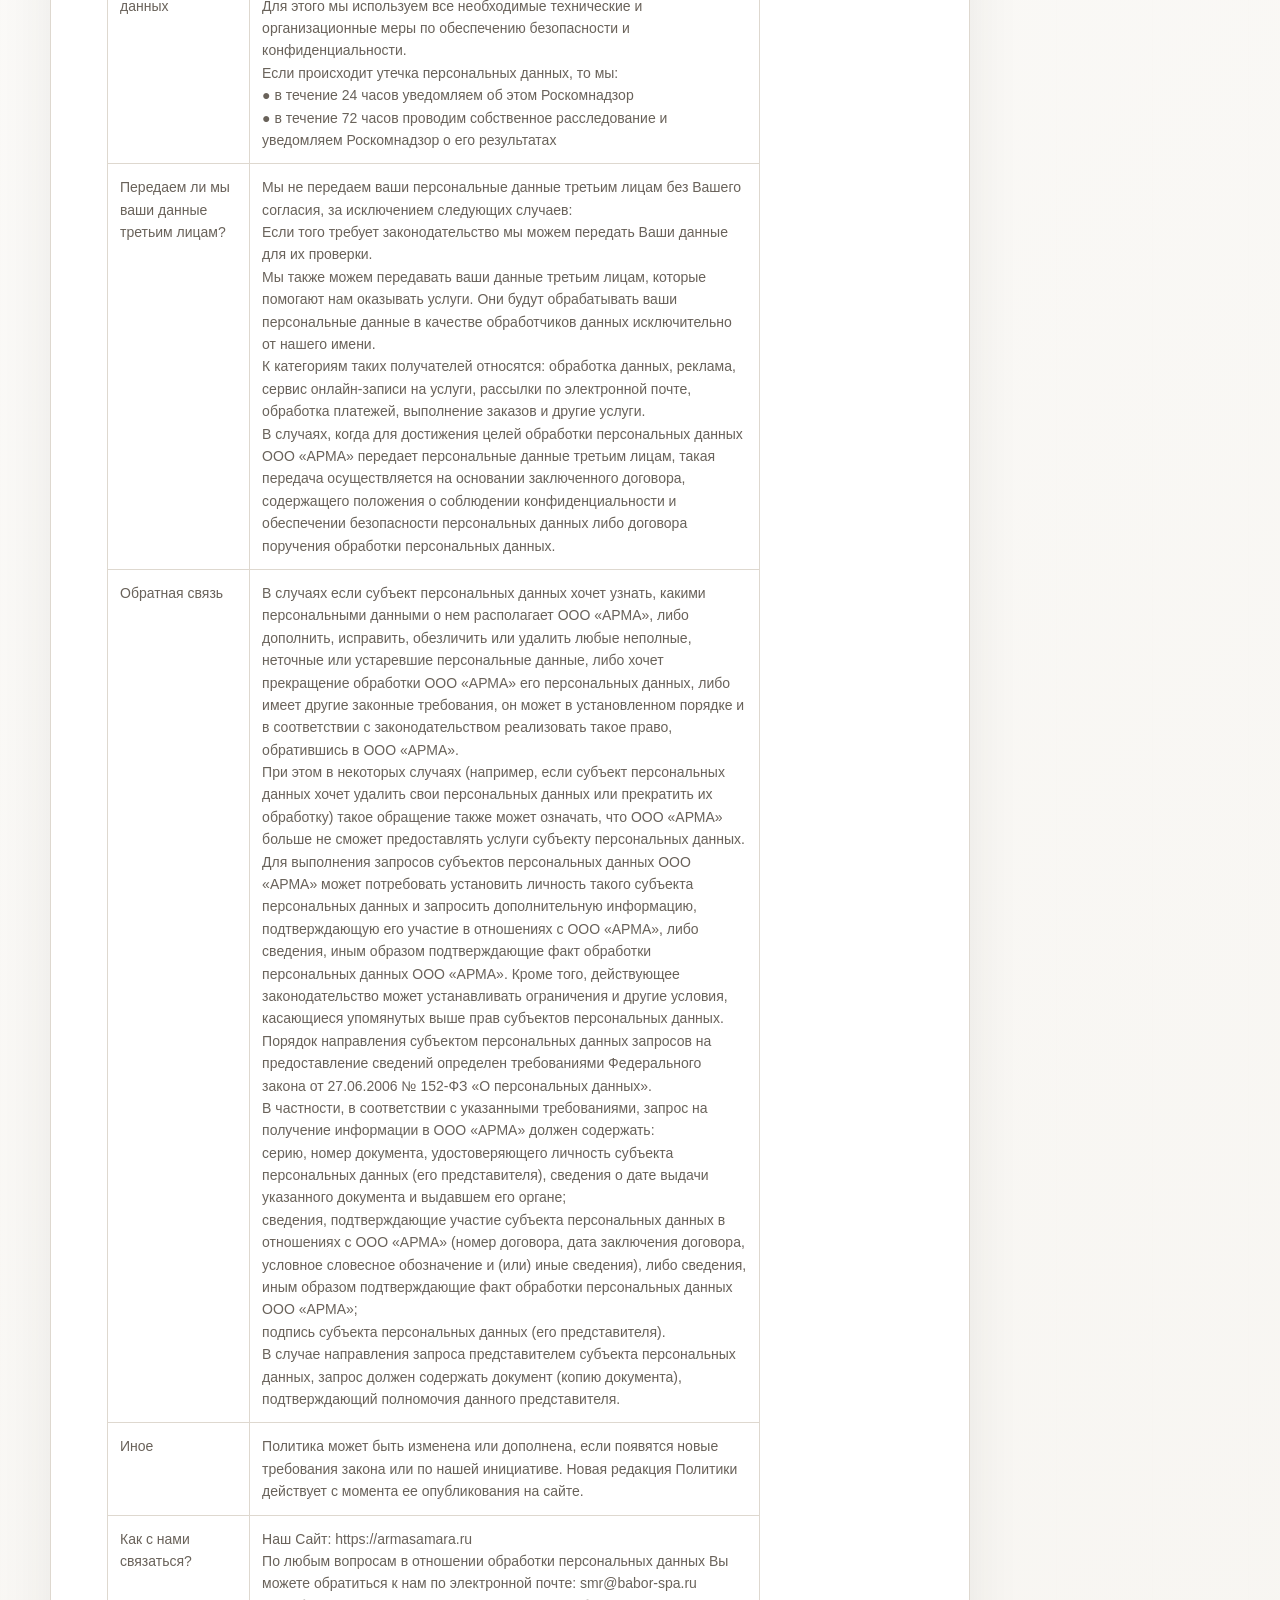
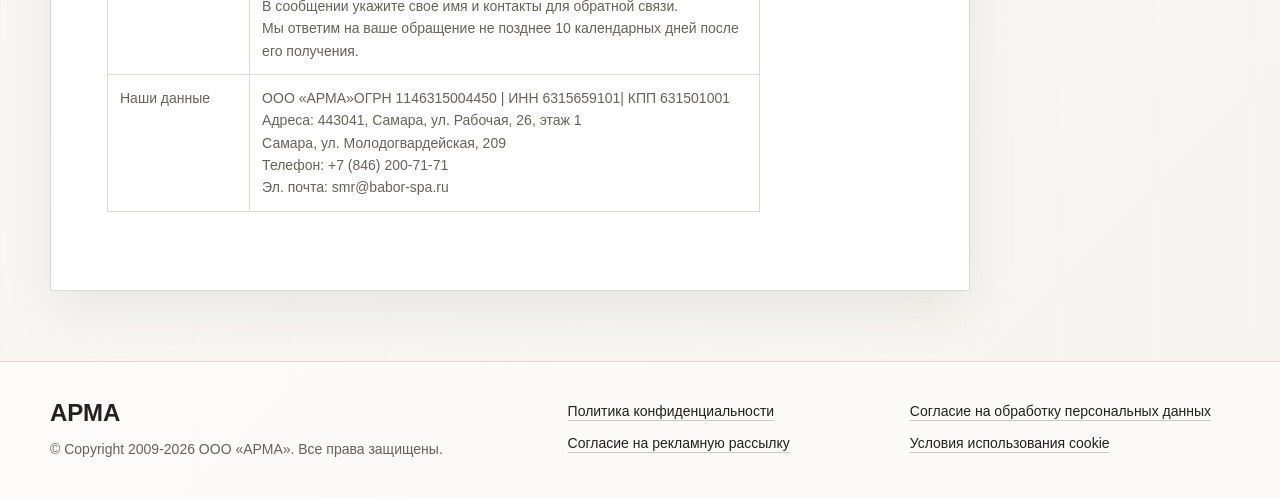
<file: privacy-policy/index.html>
<!DOCTYPE html>
<html lang="ru">
<head>
  <meta charset="UTF-8">
  <meta name="viewport" content="width=device-width, initial-scale=1.0">
  <meta name="robots" content="noimageindex">
  <title>Политика конфиденциальности | ООО «АРМА»</title>
  <meta name="description" content="Политика конфиденциальности ООО «АРМА».">
  <link rel="icon" href="../assets/favicon.ico" type="image/png">
  <link rel="stylesheet" href="../assets/site.css">
</head>
<body>
  <header class="site-header">
    <div class="container header-inner">
      <a class="brand" href="../" aria-label="АРМА">
        <strong>АРМА</strong>
        <span>Медицинские услуги</span>
      </a>
      <nav class="nav" aria-label="Основная навигация">
        <a href="../">О нас</a>
        <a href="../services/">Услуги</a>
        <a href="../documents/">Документы</a>
        <a href="../contacts/">Контакты</a>
      </nav>
    </div>
  </header>

  <main>
    <section class="legal-page">
      <div class="container">
        <article class="legal-shell">
          <p class="eyebrow">Юридическая информация</p>
          <h1>Политика конфиденциальности</h1>
          <div class="legal-content">
<p>Дата опубликования версии 05.06.2026</p>
<p>Политика конфиденциальности определяет условия обработки персональных данных ООО &quot;АРМА&quot;, как оператором обработки персональных данных.</p>
<p>Когда в Политике используются слова «мы», «нам» и прочее, говорится об Операторе - ООО &quot;АРМА&quot;. В Политике мы обращаемся к Вам как к Пользователям нашего Сайта (https://armasamara.ru).</p>
<p>Политика распространяется на деятельность всех подразделений и филиалов ООО «АРМА», участвующих в обработке персональных данных.</p>
<div class="legal-table-wrap"><table class="legal-table">
<tr><th>О чем эта<br>Политика?</th><th>В Политике мы объясняем, как обрабатываем персональные данные Пользователей и обеспечиваем их безопасность и конфиденциальность.<br>Из Политики вы узнаете, какие персональные данные мы получаем и как их используем.</th></tr>
<tr><td>Что такое персональные данные?</td><td>Персональные данные - любая информация, относящаяся к прямо или косвенно определенному или определяемому физическому лицу (субъекту персональных данных).<br>Обработка таких данных в силу закона возлагает определенные обязанности на нас.<br>Мы обрабатываем только те персональные данные, которые перечислены в Политике и которые характеризуют Вас как Пользователя нашего сайта.</td></tr>
<tr><td>На кого распространяется Политика?</td><td>Политика действует только в отношении Пользователей сайта и его субдоменов (поддоменов).<br>Политика не распространяется на веб-сайты, связанные с нашим сайтом посредством ссылок или иным образом.</td></tr>
<tr><td>Принципы обработки персональных данных</td><td>Достаточность. Персональные данные не подлежат Обработке, если этого не требуется.<br>Законность и справедливость Обработки.<br>Обработка в соответствии с конкретными, заранее определенными и законными целями.<br>Недопущение объединения баз данных, содержащих Персональные данные, Обработка которых осуществляется в целях, несовместимых между собой.<br>Обработка только тех Персональных данных, которые отвечают целям их Обработки.<br>Соответствие содержания и объема Персональных данных заявленным целям Обработки.<br>Точность, достаточность, актуальность и достоверность Персональных данных.<br>Законность технических мер, направленных на Обработку.<br>Разумность и целесообразность Обработки.<br>Хранение Персональных данных в позволяющей определить их субъект форме не дольше, чем того требуют цели Обработки, или в течение срока Согласия.<br>Обрабатываемые Персональные данные подлежат Уничтожению или Обезличиванию незамедлительно в указанных в Политике случаях.</td></tr>
<tr><td>Ваши права</td><td>Право на доступ<br>Вы можете запросить копию данных.<br>Право на исправление<br>Вы можете попросить нас исправить неточные или неполные данные.<br>Право на отзыв<br>Вы можете отозвать свое согласие на обработку данных.<br>Право на забвение<br>Вы можете запросить удаление данных, мы их удалим в течение 30 дней с момента получения запроса. Исключение: если мы обязаны хранить данные по закону.<br>Право на деактивацию файлов cookie<br>Если вы хотите ограничить или заблокировать все файлы cookie, установленные нашими веб-сайтами, используйте инструмент, доступный на соответствующем веб-сайте, или обратитесь к справке Вашего браузера, чтобы узнать, как управлять параметрами браузера.<br>При уничтожении персональных данных или отзыве согласия на их обработку Сервис может стать для Вас недоступным.<br>Отзыв согласия на обработку персональных данных влечёт за собой удаление учетной записи, что делает невозможным использование Сервиса.</td></tr>
</table></div>
<p>Какие персональные данные и с какой целью мы обрабатываем?</p>
<div class="legal-table-wrap"><table class="legal-table">
<tr><th>Цель</th><th>Персональные данные</th><th>Категория</th><th>Срок обработки</th></tr>
<tr><td>Обработка заявки на получение услуг</td><td>Фамилия, имя<br>номер телефона<br>электронная почта</td><td>общие</td><td>до достижения цели или отзыва согласия на обработку</td></tr>
<tr><td>Направление информационной или рекламной рассылки</td><td>Фамилия, имя<br>электронная почта<br>номер телефона</td><td>общие</td><td>до достижения цели или отзыва согласия на обработку</td></tr>
<tr><td>Организация и проведение мероприятий, направленных на повышение узнаваемости и лояльности в отношении ООО «АРМА», а<br>также продвижение услуг ООО «АРМА»</td><td>Фамилия, имя<br>электронная почта<br>номер телефона</td><td>общие</td><td>до достижения цели или отзыва согласия на обработку</td></tr>
<tr><td>Обеспечение работы сайта</td><td>информация о пользовательских действиях на Сайте<br>IP-адреса<br>данные о местоположении<br>cookie-файлы*</td><td>общие</td><td>до достижения цели или отзыва согласия на обработку</td></tr>
<tr><td>Заключение, исполнение и прекращение гражданско-правовых договоров</td><td>Фамилия, имя<br>номер телефона<br>электронная почта</td><td>общие</td><td>до достижения цели или отзыва согласия на обработку</td></tr>
<tr><td>*Cookie-файлы</td><td>-    небольшой текстовый файл с данными о посещении сайтов, который веб-браузер сохраняет на ваше устройство. Если вы запретите использовать Cookies, многие функции сайта могут стать вам недоступны или будут работать некорректно.</td></tr>
</table></div>
<div class="legal-table-wrap"><table class="legal-table">
<tr><th>Что мы не проверяем?</th><th>Мы не можем проверить и поэтому доверяем Вам в том, что:<br>Вы обладаете полной дееспособностью,<br>Вы предоставили собственные достоверные персональные данные.</th></tr>
<tr><td>Как мы обрабатываем данные</td><td>Мы обрабатываем персональные данные автоматизировано.<br>Наши действия с данными:</td></tr>
<tr><td></td><td>сбор<br>систематизация<br>накопление<br>хранение</td><td>уточнение (обновление, изменение)<br>обезличивание<br>уничтожение<br>передача (предоставление)</td></tr>
<tr><td>Как мы обеспечиваем безопасность данных</td><td>Мы защищаем персональные данные от разглашения, полной или частичной утраты и несанкционированного доступа со стороны третьих лиц.<br>Для этого мы используем все необходимые технические и организационные меры по обеспечению безопасности и конфиденциальности.<br>Если происходит утечка персональных данных, то мы:<br>● в течение 24 часов уведомляем об этом Роскомнадзор<br>● в течение 72 часов проводим собственное расследование и уведомляем Роскомнадзор о его результатах</td></tr>
<tr><td>Передаем ли мы ваши данные третьим лицам?</td><td>Мы не передаем ваши персональные данные третьим лицам без Вашего согласия, за исключением следующих случаев:<br>Если того требует законодательство мы можем передать Ваши данные для их проверки.<br>Мы также можем передавать ваши данные третьим лицам, которые помогают нам оказывать услуги. Они будут обрабатывать ваши персональные данные в качестве обработчиков данных исключительно от нашего имени.<br>К категориям таких получателей относятся: обработка данных, реклама, сервис онлайн-записи на услуги, рассылки по электронной почте, обработка платежей, выполнение заказов и другие услуги.<br>В случаях, когда для достижения целей обработки персональных данных ООО «АРМА» передает персональные данные третьим лицам, такая передача осуществляется на основании заключенного договора, содержащего положения о соблюдении конфиденциальности и обеспечении безопасности персональных данных либо договора поручения обработки персональных данных.</td></tr>
<tr><td>Обратная связь</td><td>В случаях если субъект персональных данных хочет узнать, какими персональными данными о нем располагает ООО «АРМА», либо дополнить, исправить, обезличить или удалить любые неполные, неточные или устаревшие персональные данные, либо хочет прекращение обработки ООО «АРМА» его персональных данных, либо имеет другие законные требования, он может в установленном порядке и в соответствии с законодательством реализовать такое право, обратившись в ООО «АРМА».<br>При этом в некоторых случаях (например, если субъект персональных данных хочет удалить свои персональных данных или прекратить их обработку) такое обращение также может означать, что ООО «АРМА» больше не сможет предоставлять услуги субъекту персональных данных.<br>Для выполнения запросов субъектов персональных данных ООО «АРМА» может потребовать установить личность такого субъекта персональных данных и запросить дополнительную информацию, подтверждающую его участие в отношениях с ООО «АРМА», либо сведения, иным образом подтверждающие факт обработки персональных данных ООО «АРМА». Кроме того, действующее законодательство может устанавливать ограничения и другие условия, касающиеся упомянутых выше прав субъектов персональных данных.<br>Порядок направления субъектом персональных данных запросов на предоставление сведений определен требованиями Федерального закона от 27.06.2006 № 152-ФЗ «О персональных данных».<br>В частности, в соответствии с указанными требованиями, запрос на получение информации в ООО «АРМА» должен содержать:<br>серию, номер документа, удостоверяющего личность субъекта персональных данных (его представителя), сведения о дате выдачи указанного документа и выдавшем его органе;<br>сведения, подтверждающие участие субъекта персональных данных в отношениях с ООО «АРМА» (номер договора, дата заключения договора, условное словесное обозначение и (или) иные сведения), либо сведения, иным образом подтверждающие факт обработки персональных данных ООО «АРМА»;<br>подпись субъекта персональных данных (его представителя).<br>В случае направления запроса представителем субъекта персональных данных, запрос должен содержать документ (копию документа), подтверждающий полномочия данного представителя.</td></tr>
<tr><td>Иное</td><td>Политика может быть изменена или дополнена, если появятся новые требования закона или по нашей инициативе. Новая редакция Политики действует с момента ее опубликования на сайте.</td></tr>
<tr><td>Как с нами связаться?</td><td>Наш Сайт: https://armasamara.ru<br>По любым вопросам в отношении обработки персональных данных Вы можете обратиться к нам по электронной почте: smr@babor-spa.ru<br>В сообщении укажите свое имя и контакты для обратной связи.<br>Мы ответим на ваше обращение не позднее 10 календарных дней после его получения.</td></tr>
<tr><td>Наши данные</td><td>ООО «АРМА»ОГРН 1146315004450 | ИНН 6315659101| КПП 631501001<br>Адреса: 443041, Самара, ул. Рабочая, 26, этаж 1<br>Самара, ул. Молодогвардейская, 209<br>Телефон: +7 (846) 200-71-71<br>Эл. почта: smr@babor-spa.ru</td></tr>
</table></div>
          </div>
        </article>
      </div>
    </section>
  </main>

  <div class="cookie-banner" data-cookie-banner>
    <p>Мы используем cookie для работы сайта и сохранения выбранных настроек. Подробнее в <a href="../cookie-policy/">условиях использования cookie</a>.</p>
    <div class="cookie-actions">
      <button class="btn" type="button" data-cookie-choice="accepted">Принять</button>
      <button class="btn light" type="button" data-cookie-choice="declined">Отклонить</button>
    </div>
  </div>

  <footer class="site-footer">
    <div class="container footer-grid">
      <div class="footer-brand">
        <strong>АРМА</strong>
        <p>© Copyright 2009-2026 ООО «АРМА». Все права защищены.</p>
      </div>
      <nav class="footer-links" aria-label="Юридические документы">
        <a href="../privacy-policy/">Политика конфиденциальности</a>
        <a href="../personal-data-consent/">Согласие на обработку персональных данных</a>
        <a href="../marketing-consent/">Согласие на рекламную рассылку</a>
        <a href="../cookie-policy/">Условия использования cookie</a>
      </nav>
    </div>
  </footer>
  <script src="../assets/site.js"></script>
</body>
</html>
</file>
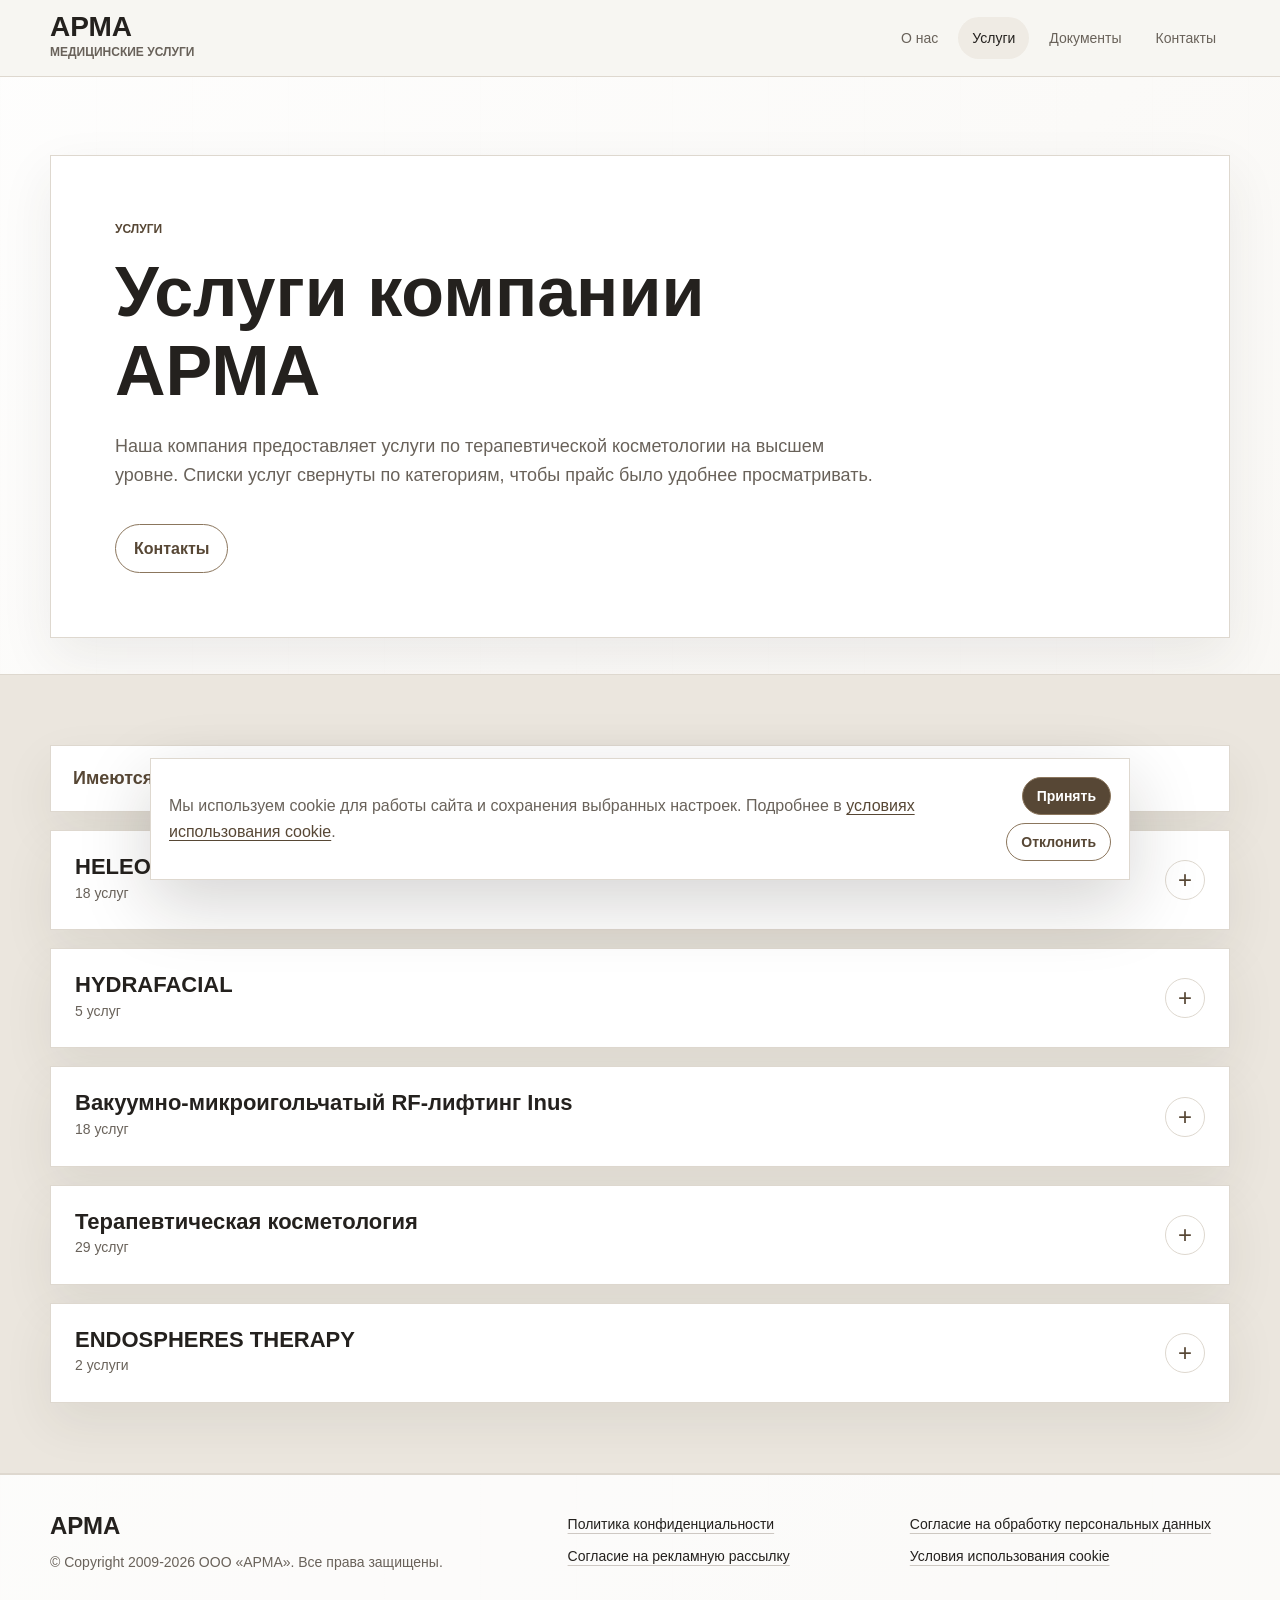
<file: services/index.html>
<!DOCTYPE html>
<html lang="ru">
<head>
  <meta charset="UTF-8">
  <meta name="viewport" content="width=device-width, initial-scale=1.0">
  <meta name="robots" content="noimageindex">
  <title>Услуги компании АРМА</title>
  <meta name="description" content="Услуги ООО «АРМА»: терапевтическая и аппаратная косметология, фотоомоложение, эпиляция, ENDOSPHERES.">
  <link rel="icon" href="../assets/favicon.ico" type="image/png">
  <link rel="stylesheet" href="../assets/site.css">
</head>
<body>
  <header class="site-header">
    <div class="container header-inner">
      <a class="brand" href="../" aria-label="АРМА">
        <strong>АРМА</strong>
        <span>Медицинские услуги</span>
      </a>
      <nav class="nav" aria-label="Основная навигация">
        <a href="../">О нас</a>
        <a class="active" href="../services/">Услуги</a>
        <a href="../documents/">Документы</a>
        <a href="../contacts/">Контакты</a>
      </nav>
    </div>
  </header>

  <main>
    <section class="page-hero">
      <div class="container">
        <div class="page-hero-card">
          <p class="eyebrow">Услуги</p>
          <h1>Услуги компании АРМА</h1>
          <p class="lead">Наша компания предоставляет услуги по терапевтической косметологии на высшем уровне. Списки услуг свернуты по категориям, чтобы прайс было удобнее просматривать.</p>
          <div class="page-actions">
            <a class="btn light" href="../contacts/">Контакты</a>
          </div>
        </div>
      </div>
    </section>

    <section class="services-page">
      <div class="container">
        <div class="medical-warning">
          Имеются противопоказания. Необходима консультация специалиста.
        </div>
        <div class="service-groups">
          <details class="service-card">
            <summary><div><h3>HELEO4</h3><span>18 услуг</span></div></summary>
            <div class="price-list">
              <div class="price-row"><span>Процедура HELEO4 Forget-Me-Red</span><strong>5 000 РУБ</strong>
<p class="note">Процедура HELEO4™ FORGET-ME-RED – это инновационный уход, направленный на решение проблем с кожей, связанных с покраснением, воспалениями и чувствительностью. Процедура проводится при использовании капилляропротекторной гель-маски, и предназначена для быстрого и эффективного уменьшения проявлений купероза и розацеа. Курс подбирается индивидуально и составляет 6-12 процедур. Результат: После процедуры наблюдается выраженное снижение раздражения и покраснении кожи. Уход восстанавливает кожный барьер и нормализует тонус, улучшая внешний вид и общее состояние кожи. Продолжительность: 60 минут.</p>
</div>
              <div class="price-row"><span>Процедура HELEO4 Skin Retreat</span><strong>9 000 РУБ</strong>
<p class="note">Процедура HELEO4™ SKIN RETREAT – это уникальная процедура, разработанная для глубокого восстановления и омоложения кожи, сочетая в себе элементы спа, массажа и световой терапии. Она создана для тех, кто ищет максимальный комфорт и эффективность в уходе за кожей. Результат: После процедуры HELEO SKIN RETREAT кожа становится более увлажненной, упругой и сияющей. Процедура помогает восстановить внутреннее равновесие, подарить ощущение легкости и комфорта, а также улучшить общее состояние кожи. Продолжительность: 60 минут.</p>
</div>
              <div class="price-row"><span>ФДТ без сыворотки</span><strong>3 000 РУБ</strong>
<p class="note">Фотобиомодуляция HELE04™ – это процедура, использующая шесть спектров света и три встроенные программы аппарата HELEO PRO LED для достижения выраженных клинических результатов в уходе за кожей. Результат: Процедура улучшает текстуру кожи, уменьшает воспаления и ускоряет заживление, обеспечивая видимые результаты без времени на восстановление. Продолжительность: 60 минут.</p>
</div>
              <div class="price-row"><span>Фотобиомодуляция HELEO4</span><strong>3 000 РУБ</strong>
<p class="note">Фотобиомодуляция HELE04™ – это процедура, использующая шесть спектров света и три встроенные программы аппарата HELEO PRO LED для достижения выраженных клинических результатов в уходе за кожей. Результат: Процедура улучшает текстуру кожи, уменьшает воспаления и ускоряет заживление, обеспечивая видимые результаты без времени на восстановление. Продолжительность: 60 минут.</p>
</div>
              <div class="price-row"><span>Фотобиомодуляция HELEO4 на гидрогелевой маске Hydrogel Face Mask</span><strong>5 000 РУБ</strong>
<p class="note">Фотобиомодуляция HELEO4™ на гидрогелевой маске Hydrogel Face Mask – это инновационный подход, который сочетает в себе преимущества фотобиомодуляции и восстановительного действия гидрогелевой маски для достижения максимальных результатов в уходе кожи. Продолжительность: 60 минут.</p>
</div>
              <div class="price-row"><span>Фотодинамическая терапия + ФБМ HELEO4</span><strong>7 200 РУБ</strong>
<p class="note">Когда волосы начинают терять плотность, а кожа головы реагирует чувствительностью, это первый сигнал: ей нужен не просто уход, а точная работа по восстановлению. Именно для таких случаев создан HELEO4T™ ACTIVE PDT GEL HAIR&amp;SCALP EDITION — активный гель- фотосенсибилизатор для процедур с HELEO PRO LED. -стимулирует рост и укрепляет волосы -уменьшает раздражение и шелушение поддерживает -микробиом и регулирует работу сальных желез Эффективен при диффузном, очаговом, андрогенетическом выпадении и замедленном росте. HELEO4T™ - научный подход в трихологии, который работает глубже. Продолжительность: 90 минут.</p>
</div>
              <div class="price-row"><span>Фотодинамическая терапия + ФБМ HELEO4 лицо</span><strong>7 200 РУБ</strong>
<p class="note">Фотодинамическая терапия + ФБМ HELEO4™ – это инновационный неинвазивный метод лечения, основанный на сочетании гелей HELEO4 и световом воздействии на клетки кожи. Главным компонентом этой методики являются фотосенсибилизаторы, способные поглощать свет определенной длины волны и при определенных условиях передавать энергию клеткам. При активации фотосенсибилизаторами светом, они способны обнаружить повреждения и деформации в клетках кожи, запуская процесс регенерации и устранения отмерших клеток. Курс подбирается индивидуально и составляет 6-12 процедур. Результат: Улучшение состояния кожи, включая уменьшение воспалений, выравнивание тона кожи, а также омоложение. Продолжительность: 90 минут.</p>
</div>
              <div class="price-row"><span>Фотодинамическая терапия + ФБМ HELEO4 лицо+шея</span><strong>8 900 РУБ</strong>
<p class="note">Фотодинамическая терапия + ФБМ HELEO4™ – это инновационный неинвазивный метод лечения, основанный на сочетании гелей HELEO4 и световом воздействии на клетки кожи. Главным компонентом этой методики являются фотосенсибилизаторы, способные поглощать свет определенной длины волны и при определенных условиях передавать энергию клеткам. При активации фотосенсибилизатора светом, они способны обнаружить повреждения и деформации в клетках кожи, запуская процесс регенерации и устранения отмерших клеток. Курс подбирается индивидуально и составляет 6-12 процедур. Результат: Улучшение состояния кожи, включая уменьшение воспалений, выравнивание тона, а также омоложение. Продолжительность: 90 минут.</p>
</div>
              <div class="price-row"><span>Фотодинамическая терапия + ФБМ HELEO4 лицо+шея+декольте</span><strong>10 000 РУБ</strong>
<p class="note">Фотодинамическая терапия + ФБМ HELEO4™ – это инновационный неинвазивный метод лечения, основанный на сочетании гелей HELEO4 и световом воздействии на клетки кожи. Главным компонентом этой методики являются фотосенсибилизаторы, способные поглощать свет определенной длины волны и при определенных условиях передавать энергию клеткам. При активации фотосенсибилизатора светом, они способны обнаружить повреждения и деформации в клетках кожи, запуская процесс регенерации и устранения отмерших клеток. Курс подбирается индивидуально и составляет 6-12 процедур. Результат: Улучшение состояния кожи, включая уменьшения воспалений, выравнивание тона, а также омоложение. Продолжительность: 90 минут.</p>
</div>
              <div class="price-row"><span>Фотодинамическая терапия + ФБМ HELEO4 спина</span><strong>8 500 РУБ</strong>
<p class="note">Фотодинамическая терапия + ФБМ HELEO4™ спина – инновационный неинвазивный метод лечения кожи спины. Световые импульсы проникают в глубокие слои дермы, стимулируя регенерацию клеток, улучшая кровообращение и уменьшая воспаления. Эта процедура помогает справиться с различными проблемами кожи, такими как акне, раздражения или воспаления, а также способствует улучшению упругости и тонуса кожи. Результат: Здоровая, сияющая и восстановленная кожа спины. Продолжительность: 60 минут.</p>
</div>
              <div class="price-row"><span>Фотодинамическая терапия + ФБМ ХЕЛЕО4</span><strong>7 200 РУБ</strong>
<p class="note">Когда волосы начинают терять плотность, а кожа головы реагирует чувствительностью, это первый сигнал: ей нужен не просто уход, а точная работа по восстановлению. Именно для таких случаев создан HELEO4T™ ACTIVE PDT GEL HAIR&amp;SCALP EDITION — активный гель- фотосенсибилизатор для процедур с HELEO PRO LED. -стимулирует рост и укрепляет волосы -уменьшает раздражение и шелушение поддерживает -микробиом и регулирует работу сальных желез Эффективен при диффузном, очаговом, андрогенетическом выпадении и замедленном росте. HELEO4T™ - научный подход в трихологии, который работает глубже. Продолжительность: 90 минут.</p>
</div>
              <div class="price-row"><span>Фотодинамическая терапия HELEO4 для кожи головы</span><strong>7 200 РУБ</strong>
<p class="note">Продолжительность: 60 минут.</p>
</div>
              <div class="price-row"><span>Фотодинамическая терапия HELEO4 кисти рук</span><strong>5 000 РУБ</strong>
<p class="note">Фотодинамическая терапия HELEO4™ кисти рук –высокоэффективная процедура, направленная на улучшение состояния кожи кистей рук. Благодаря воздействию световых волн разной длины активизируются естественные процессы обновления кожи, стимулируется выработка коллагена и эластина, улучшается микроциркуляция. Результат: Гладкая, увлажнённая и упругая кожа рук. Продолжительность: 60 минут.</p>
</div>
              <div class="price-row"><span>Фотодинамическая терапия ХЕЛЕО4 кисти рук</span><strong>5 000 РУБ</strong>
<p class="note">Фотодинамическая терапия HELEO4™ кисти рук –высокоэффективная процедура, направленная на улучшение состояния кожи кистей рук. Благодаря воздействию световых волн разной длины активизируются естественные процессы обновления кожи, стимулируется выработка коллагена и эластина, улучшается микроциркуляция. Результат: Гладкая, увлажнённая и упругая кожа рук. Продолжительность: 60 минут.</p>
</div>
              <div class="price-row"><span>Фотодинамическая терапия ХЕЛЕО4 лицо</span><strong>7 200 РУБ</strong>
<p class="note">Фотодинамическая терапия + ФБМ HELEO4™ – это инновационный неинвазивный метод лечения, основанный на сочетании гелей HELEO4 и световом воздействии на клетки кожи. Главным компонентом этой методики являются фотосенсибилизаторы, способные поглощать свет определенной длины волны и при определенных условиях передавать энергию клеткам. При активации фотосенсибилизаторами светом, они способны обнаружить повреждения и деформации в клетках кожи, запуская процесс регенерации и устранения отмерших клеток. Курс подбирается индивидуально и составляет 6-12 процедур. Результат: Улучшение состояния кожи, включая уменьшение воспалений, выравнивание тона кожи, а также омоложение. Продолжительность: 70 минут.</p>
</div>
              <div class="price-row"><span>Фотодинамическая терапия ХЕЛЕО4 лицо+шея</span><strong>8 900 РУБ</strong>
<p class="note">Фотодинамическая терапия + ФБМ HELEO4™ – это инновационный неинвазивный метод лечения, основанный на сочетании гелей HELEO4 и световом воздействии на клетки кожи. Главным компонентом этой методики являются фотосенсибилизаторы, способные поглощать свет определенной длины волны и при определенных условиях передавать энергию клеткам. При активации фотосенсибилизатора светом, они способны обнаружить повреждения и деформации в клетках кожи, запуская процесс регенерации и устранения отмерших клеток. Курс подбирается индивидуально и составляет 6-12 процедур. Результат: Улучшение состояния кожи, включая уменьшение воспалений, выравнивание тона, а также омоложение. Продолжительность: 90 минут.</p>
</div>
              <div class="price-row"><span>Фотодинамическая терапия ХЕЛЕО4 лицо+шея+декольте</span><strong>10 000 РУБ</strong>
<p class="note">Фотодинамическая терапия + ФБМ HELEO4™ – это инновационный неинвазивный метод лечения, основанный на сочетании гелей HELEO4 и световом воздействии на клетки кожи. Главным компонентом этой методики являются фотосенсибилизаторы, способные поглощать свет определенной длины волны и при определенных условиях передавать энергию клеткам. При активации фотосенсибилизатора светом, они способны обнаружить повреждения и деформации в клетках кожи, запуская процесс регенерации и устранения отмерших клеток. Курс подбирается индивидуально и составляет 6-12 процедур. Результат: Улучшение состояния кожи, включая уменьшения воспалений, выравнивание тона, а также омоложение. Продолжительность: 110 минут.</p>
</div>
              <div class="price-row"><span>Фотодинамическая терапия ХЕЛЕО4 спина</span><strong>8 500 РУБ</strong>
<p class="note">Фотодинамическая терапия + ФБМ HELEO4™ спина – инновационный неинвазивный метод лечения кожи спины. Световые импульсы проникают в глубокие слои дермы, стимулируя регенерацию клеток, улучшая кровообращение и уменьшая воспаления. Эта процедура помогает справиться с различными проблемами кожи, такими как акне, раздражения или воспаления, а также способствует улучшению упругости и тонуса кожи. Результат: Здоровая, сияющая и восстановленная кожа спины. Продолжительность: 70 минут.</p>
</div>
            </div>
          </details>

          <details class="service-card">
            <summary><div><h3>HYDRAFACIAL</h3><span>5 услуг</span></div></summary>
            <div class="price-list">
              <div class="price-row"><span>HYDRAFACIAL Базовый уход</span><strong>6 800 РУБ</strong>
<p class="note">Трехэтапная процедура ухода за кожей, которая обещает справиться с тусклым цветом лица, расширенными порами и признаками старения. Продолжительность: 60 минут.</p>
</div>
              <div class="price-row"><span>Дополнительная алмазная микродермобразия</span><strong>1 100 РУБ</strong>
<p class="note">Продолжительность: 60 минут.</p>
</div>
              <div class="price-row"><span>Дополнительная ампульная сыворотка</span><strong>1 500 РУБ</strong>
<p class="note">Продолжительность: 60 минут.</p>
</div>
              <div class="price-row"><span>Дополнительное очищение</span><strong>1 100 РУБ</strong>
<p class="note">Продолжительность: 60 минут.</p>
</div>
              <div class="price-row"><span>Уход &quot;Лицо, шея, декольте&quot;</span><strong>13 300 РУБ</strong>
<p class="note">В ходе процедуры удаляются внутренние загрязнения кожи, очищаются сальные протоки, а также выполняется поэтапное введение различных сывороток в глубокие слои дермы без использования инъекций! Благодаря тому, что к этому моменту кожу уже максимально очищена, полезные компоненты проникают гораздо глубже и работают более эффективно. Продолжительность: 60 минут.</p>
</div>
            </div>
          </details>

          <details class="service-card">
            <summary><div><h3>Вакуумно-микроигольчатый RF-лифтинг Inus</h3><span>18 услуг</span></div></summary>
            <div class="price-list">
              <div class="price-row"><span>Внутренняя или внешняя поверхность бёдер</span><strong>25 500 РУБ</strong>
<p class="note">Микроигольчатый RF-лифтинг – косметологическая процедура омоложения, основанная на микроповреждения кожи специальными насадками с иглами и тепловом воздействии на глубоко расположенные слои кожи. В результате активизируется выработка волокон коллагена и эластина, разрушаются старые клетки, и запускается процесс регенерации новых, ускоряются обменные процессы. Продолжительность: 60 минут.</p>
</div>
              <div class="price-row"><span>Волосистая часть головы без мезококтейля</span><strong>21 000 РУБ</strong>
<p class="note">Продолжительность: 60 минут.</p>
</div>
              <div class="price-row"><span>Декольте</span><strong>18 500 РУБ</strong>
<p class="note">Микроигольчатый RF-лифтинг – косметологическая процедура омоложения, основанная на микроповреждения кожи специальными насадками с иглами и тепловом воздействии на глубоко расположенные слои кожи. В результате активизируется выработка волокон коллагена и эластина, разрушаются старые клетки, и запускается процесс регенерации новых, ускоряются обменные процессы. Продолжительность: 60 минут.</p>
</div>
              <div class="price-row"><span>Живот полностью</span><strong>27 500 РУБ</strong>
<p class="note">Микроигольчатый RF-лифтинг – косметологическая процедура омоложения, основанная на микроповреждения кожи специальными насадками с иглами и тепловом воздействии на глубоко расположенные слои кожи. В результате активизируется выработка волокон коллагена и эластина, разрушаются старые клетки, и запускается процесс регенерации новых, ускоряются обменные процессы. Продолжительность: 60 минут.</p>
</div>
              <div class="price-row"><span>Живот, верхняя часть</span><strong>18 600 РУБ</strong>
<p class="note">Микроигольчатый RF-лифтинг – косметологическая процедура омоложения, основанная на микроповреждения кожи специальными насадками с иглами и тепловом воздействии на глубоко расположенные слои кожи. В результате активизируется выработка волокон коллагена и эластина, разрушаются старые клетки, и запускается процесс регенерации новых, ускоряются обменные процессы. Продолжительность: 60 минут.</p>
</div>
              <div class="price-row"><span>Живот, нижняя часть</span><strong>27 000 РУБ</strong>
<p class="note">Микроигольчатый RF-лифтинг – косметологическая процедура омоложения, основанная на микроповреждения кожи специальными насадками с иглами и тепловом воздействии на глубоко расположенные слои кожи. В результате активизируется выработка волокон коллагена и эластина, разрушаются старые клетки, и запускается процесс регенерации новых, ускоряются обменные процессы. Продолжительность: 60 минут.</p>
</div>
              <div class="price-row"><span>Кисти рук / локти</span><strong>16 500 РУБ</strong>
<p class="note">Микроигольчатый RF-лифтинг – косметологическая процедура омоложения, основанная на микроповреждения кожи специальными насадками с иглами и тепловом воздействии на глубоко расположенные слои кожи. В результате активизируется выработка волокон коллагена и эластина, разрушаются старые клетки, и запускается процесс регенерации новых, ускоряются обменные процессы. Продолжительность: 60 минут.</p>
</div>
              <div class="price-row"><span>Колени</span><strong>15 000 РУБ</strong>
<p class="note">Микроигольчатый RF-лифтинг – косметологическая процедура омоложения, основанная на микроповреждения кожи специальными насадками с иглами и тепловом воздействии на глубоко расположенные слои кожи. В результате активизируется выработка волокон коллагена и эластина, разрушаются старые клетки, и запускается процесс регенерации новых, ускоряются обменные процессы. Продолжительность: 60 минут.</p>
</div>
              <div class="price-row"><span>Лечение гипергидроза</span><strong>18 000 РУБ</strong>
<p class="note">Продолжительность: 60 минут.</p>
</div>
              <div class="price-row"><span>Лицо + область век</span><strong>30 000 РУБ</strong>
<p class="note">Микроигольчатый RF-лифтинг – косметологическая процедура омоложения, основанная на микроповреждения кожи специальными насадками с иглами и тепловом воздействии на глубоко расположенные слои кожи. В результате активизируется выработка волокон коллагена и эластина, разрушаются старые клетки, и запускается процесс регенерации новых, ускоряются обменные процессы.</p>
</div>
              <div class="price-row"><span>Лицо без обработки области век</span><strong>23 000 РУБ</strong>
<p class="note">Микроигольчатый RF-лифтинг – косметологическая процедура омоложения, основанная на микроповреждения кожи специальными насадками с иглами и тепловом воздействии на глубоко расположенные слои кожи. В результате активизируется выработка волокон коллагена и эластина, разрушаются старые клетки, и запускается процесс регенерации новых, ускоряются обменные процессы. Продолжительность: 60 минут.</p>
</div>
              <div class="price-row"><span>Лицо, шея, без области век</span><strong>31 000 РУБ</strong>
<p class="note">Микроигольчатый RF-лифтинг – косметологическая процедура омоложения, основанная на микроповреждения кожи специальными насадками с иглами и тепловом воздействии на глубоко расположенные слои кожи. В результате активизируется выработка волокон коллагена и эластина, разрушаются старые клетки, и запускается процесс регенерации новых, ускоряются обменные процессы. Продолжительность: 75 минут.</p>
</div>
              <div class="price-row"><span>Лицо, шея, декольте</span><strong>32 500 РУБ</strong>
<p class="note">Микроигольчатый RF-лифтинг – косметологическая процедура омоложения, основанная на микроповреждения кожи специальными насадками с иглами и тепловом воздействии на глубоко расположенные слои кожи. В результате активизируется выработка волокон коллагена и эластина, разрушаются старые клетки, и запускается процесс регенерации новых, ускоряются обменные процессы. Продолжительность: 60 минут.</p>
</div>
              <div class="price-row"><span>Лицо, шея, область век</span><strong>35 000 РУБ</strong>
<p class="note">Микроигольчатый RF-лифтинг – косметологическая процедура омоложения, основанная на микроповреждения кожи специальными насадками с иглами и тепловом воздействии на глубоко расположенные слои кожи. В результате активизируется выработка волокон коллагена и эластина, разрушаются старые клетки, и запускается процесс регенерации новых, ускоряются обменные процессы. Продолжительность: 60 минут.</p>
</div>
              <div class="price-row"><span>Нижняя треть лица</span><strong>16 000 РУБ</strong>
<p class="note">Микроигольчатый RF-лифтинг – косметологическая процедура омоложения, основанная на микроповреждения кожи специальными насадками с иглами и тепловом воздействии на глубоко расположенные слои кожи. В результате активизируется выработка волокон коллагена и эластина, разрушаются старые клетки, и запускается процесс регенерации новых, ускоряются обменные процессы. Продолжительность: 60 минут.</p>
</div>
              <div class="price-row"><span>Периорбитальная область</span><strong>16 500 РУБ</strong>
<p class="note">Микроигольчатый RF-лифтинг – косметологическая процедура омоложения, основанная на микроповреждения кожи специальными насадками с иглами и тепловом воздействии на глубоко расположенные слои кожи. В результате активизируется выработка волокон коллагена и эластина, разрушаются старые клетки, и запускается процесс регенерации новых, ускоряются обменные процессы. Продолжительность: 60 минут.</p>
</div>
              <div class="price-row"><span>Шея</span><strong>16 500 РУБ</strong>
<p class="note">Микроигольчатый RF-лифтинг – косметологическая процедура омоложения, основанная на микроповреждения кожи специальными насадками с иглами и тепловом воздействии на глубоко расположенные слои кожи. В результате активизируется выработка волокон коллагена и эластина, разрушаются старые клетки, и запускается процесс регенерации новых, ускоряются обменные процессы. Продолжительность: 60 минут.</p>
</div>
              <div class="price-row"><span>Ягодицы</span><strong>25 000 РУБ</strong>
<p class="note">Микроигольчатый RF-лифтинг – косметологическая процедура омоложения, основанная на микроповреждения кожи специальными насадками с иглами и тепловом воздействии на глубоко расположенные слои кожи. В результате активизируется выработка волокон коллагена и эластина, разрушаются старые клетки, и запускается процесс регенерации новых, ускоряются обменные процессы. Продолжительность: 60 минут.</p>
</div>
            </div>
          </details>

          <details class="service-card">
            <summary><div><h3>Терапевтическая косметология</h3><span>29 услуг</span></div></summary>
            <div class="price-list">
              <div class="price-row"><span>Belotero Intence 1 ml</span><strong>17 000 РУБ</strong>
<p class="note">Продолжительность: 60 минут.</p>
</div>
              <div class="price-row"><span>Belotero Soft 1ml</span><strong>17 000 РУБ</strong>
<p class="note">Продолжительность: 60 минут.</p>
</div>
              <div class="price-row"><span>Bеlotero Balance 1ml</span><strong>14 000 РУБ</strong>
<p class="note">Продолжительность: 60 минут.</p>
</div>
              <div class="price-row"><span>Juvederm Smile 0.55 ml</span><strong>16 000 РУБ</strong>
<p class="note">Продолжительность: 60 минут.</p>
</div>
              <div class="price-row"><span>Juvederm Ultra3</span><strong>16 000 РУБ</strong>
<p class="note">Продолжительность: 60 минут.</p>
</div>
              <div class="price-row"><span>Meso-Wharton Р199 1,5 ml</span><strong>18 000 РУБ</strong>
<p class="note">Продолжительность: 60 минут.</p>
</div>
              <div class="price-row"><span>Meso-Xanthin F199</span><strong>18 000 РУБ</strong>
<p class="note">Продолжительность: 60 минут.</p>
</div>
              <div class="price-row"><span>Novacutan 2 мл</span><strong>16 000 РУБ</strong>
<p class="note">Продолжительность: 60 минут.</p>
</div>
              <div class="price-row"><span>Novacutan Bright</span><strong>17 000 РУБ</strong>
<p class="note">Хроническая гиперпигментация, включая поствоспалительную. Выравнивание тона кожи. Меланорегулиция. Продолжительность: 60 минут.</p>
</div>
              <div class="price-row"><span>Novacutan Bright 2 ml</span><strong>17 000 РУБ</strong>
<p class="note">Продолжительность: 60 минут.</p>
</div>
              <div class="price-row"><span>Novacutan Eye</span><strong>18 000 РУБ</strong>
<p class="note">Нормализует микроциркуляцию и лимфодренаж. Уплотняет кожу вокруг глаз. Уменьшает выраженность морщин. Корректирует темные круги под глазами. Придает лицу отдохнувший вид. Показания: Усталый и мелкоморщинистый морфотипы, темные круги под глазами, коррекция морщин периорбитальной зоны. Продолжительность: 60 минут.</p>
</div>
              <div class="price-row"><span>Novacutan eye 2 мл</span><strong>17 000 РУБ</strong>
<p class="note">Продолжительность: 60 минут.</p>
</div>
              <div class="price-row"><span>Novacutan Gentle</span><strong>17 000 РУБ</strong>
<p class="note">Противовоспалительный эффект. Реэпителизация. Укрепление иммунитета кожи. Осветление тона. Восстановление тургора, тонуса и эластичности кожи Продолжительность: 60 минут.</p>
</div>
              <div class="price-row"><span>Novacutan Master</span><strong>18 500 РУБ</strong>
<p class="note">Создает выраженный лифтинг. Восстанавливает гидробаланс. Заполняет морщины. Повышает тургор кожи. Выравнивает тукстуру кожи. Показания: дряблая, атоничная кожа, неровный рельеф, выраженные морщины, атрофичные рубцы. Продолжительность: 60 минут.</p>
</div>
              <div class="price-row"><span>Novacutan Prima</span><strong>18 500 РУБ</strong>
<p class="note">Придает коже сияние - эффект &quot;инъекционного хайлайтера&quot;. Выравнивает микрорельеф кожи. Быстро и эффективно увлажняет. Себорегуляция, противовоспалительный эффект. Способствует регенерации. Показания: признаки старения, тусклый цвет лица, сухость. Продолжительность: 60 минут.</p>
</div>
              <div class="price-row"><span>Novacutan Prima 2ml</span><strong>18 500 РУБ</strong>
<p class="note">Продолжительность: 60 минут.</p>
</div>
              <div class="price-row"><span>Profhilo</span><strong>25 000 РУБ</strong>
<p class="note">Продолжительность: 60 минут.</p>
</div>
              <div class="price-row"><span>PRX-T33</span><strong>5 500 РУБ</strong>
<p class="note">Продолжительность: 60 минут.</p>
</div>
              <div class="price-row"><span>Restylane Vital 1 ml</span><strong>15 000 РУБ</strong>
<p class="note">Продолжительность: 60 минут.</p>
</div>
              <div class="price-row"><span>Stylage L 1 ml</span><strong>19 000 РУБ</strong>
<p class="note">Продолжительность: 60 минут.</p>
</div>
              <div class="price-row"><span>Stylage M 1 ml</span><strong>18 000 РУБ</strong>
<p class="note">Продолжительность: 60 минут.</p>
</div>
              <div class="price-row"><span>Viscoderm 0,8 1ml</span><strong>6 900 РУБ</strong>
<p class="note">Продолжительность: 60 минут.</p>
</div>
              <div class="price-row"><span>Коллост Micro</span><strong>20 000 РУБ</strong>
<p class="note">Продолжительность: 60 минут.</p>
</div>
              <div class="price-row"><span>Консультация врача-косметолога</span><strong>2 500 РУБ</strong>
<p class="note">Продолжительность: 60 минут.</p>
</div>
              <div class="price-row"><span>Лонгидаза</span><strong>10 000 РУБ</strong>
<p class="note">Продолжительность: 60 минут.</p>
</div>
              <div class="price-row"><span>Плазмолифтинг PRP</span><strong>6 500 РУБ</strong>
<p class="note">Продолжительность: 60 минут.</p>
</div>
              <div class="price-row"><span>Плазмотерапия</span><strong>6 000 РУБ</strong>
<p class="note">Продолжительность: 60 минут.</p>
</div>
              <div class="price-row"><span>Релатокс 1 ед</span><strong>350 РУБ</strong>
<p class="note">Продолжительность: 60 минут.</p>
</div>
              <div class="price-row"><span>Стилейдж ГИДРО 1 МЛ</span><strong>9 800 РУБ</strong>
<p class="note">Продолжительность: 60 минут.</p>
</div>
            </div>
          </details>

          <details class="service-card">
            <summary><div><h3>ENDOSPHERES THERAPY</h3><span>2 услуги</span></div></summary>
            <div class="price-list">
              <div class="price-row"><span>Процедура ENDOSPHERES AK SENSOR BODY | 70 мин</span><strong>6 900 РУБ</strong>
<p class="note">Метод компрессионной микровибрации на аппарате ENDOSPHERES THERAPY - оригинальная методика, созданная в Италии в 2007 году и не имеющая аналогов. Инновационная и самая эффективная технология для решения проблем целлюлита, флебологии, коррекции фигуры и снижения веса. Продолжительность: 120 минут.</p>
</div>
              <div class="price-row"><span>Процедура ЭНДОСФЕРА Терапия Лица | 70 мин</span><strong>5 900 РУБ</strong>
<p class="note">Endospheres Therapy® Face – инновационная омоложивающая методика, для борьбы с возрастными изменениями кожи на лице, шее и декольте. Подходит для всех типов кожи и для любого возраста! Продолжительность: 120 минут.</p>
</div>
            </div>
          </details>

        </div>
          </details>

        </div>
      </div>
    </section>
  </main>

  <div class="cookie-banner" data-cookie-banner>
    <p>Мы используем cookie для работы сайта и сохранения выбранных настроек. Подробнее в <a href="../cookie-policy/">условиях использования cookie</a>.</p>
    <div class="cookie-actions">
      <button class="btn" type="button" data-cookie-choice="accepted">Принять</button>
      <button class="btn light" type="button" data-cookie-choice="declined">Отклонить</button>
    </div>
  </div>

  <footer class="site-footer">
    <div class="container footer-grid">
      <div class="footer-brand">
        <strong>АРМА</strong>
        <p>© Copyright 2009-2026 ООО «АРМА». Все права защищены.</p>
      </div>
      <nav class="footer-links" aria-label="Юридические документы">
        <a href="../privacy-policy/">Политика конфиденциальности</a>
        <a href="../personal-data-consent/">Согласие на обработку персональных данных</a>
        <a href="../marketing-consent/">Согласие на рекламную рассылку</a>
        <a href="../cookie-policy/">Условия использования cookie</a>
      </nav>
    </div>
  </footer>
  <script src="../assets/site.js"></script>
</body>
</html>
</file>
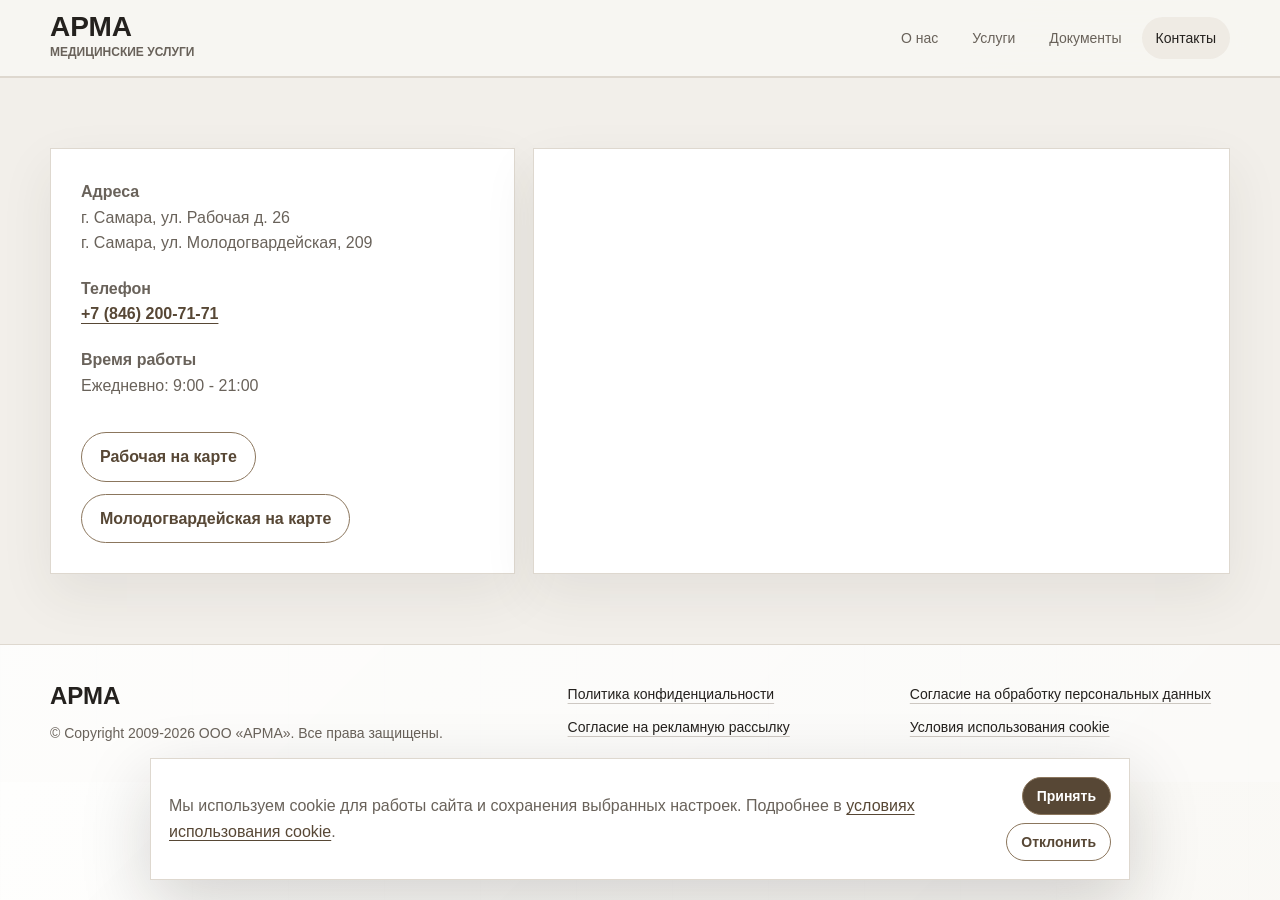
<file: contacts.html>
<!DOCTYPE html>
<html lang="ru">
<head>
  <meta charset="UTF-8">
  <meta name="viewport" content="width=device-width, initial-scale=1.0">
  <meta name="robots" content="noimageindex">
  <title>Контакты ООО «АРМА»</title>
  <meta name="description" content="Контакты ООО «АРМА»: адрес, телефон, график работы.">
  <link rel="icon" href="assets/favicon.ico" type="image/png">
  <link rel="stylesheet" href="assets/site.css">
</head>
<body>
  <header class="site-header">
    <div class="container header-inner">
      <a class="brand" href="./" aria-label="АРМА">
        <strong>АРМА</strong>
        <span>Медицинские услуги</span>
      </a>
      <nav class="nav" aria-label="Основная навигация">
        <a href="./">О нас</a>
        <a href="services/">Услуги</a>
        <a href="documents/">Документы</a>
        <a class="active" href="contacts/">Контакты</a>
      </nav>
    </div>
  </header>

  <main>
    <section class="contacts-page">
      <div class="container contacts-grid">
        <div class="contact-card">
          <p><strong>Адреса</strong><br>г. Самара, ул. Рабочая д. 26<br>г. Самара, ул. Молодогвардейская, 209</p>
          <p><strong>Телефон</strong><br><a class="contact-link" href="tel:+78462007171">+7 (846) 200-71-71</a></p>
          <p><strong>Время работы</strong><br>Ежедневно: 9:00 - 21:00</p>
          <div class="page-actions">
            <a class="btn light" href="https://yandex.ru/maps/?text=%D0%B3.%20%D0%A1%D0%B0%D0%BC%D0%B0%D1%80%D0%B0%2C%20%D1%83%D0%BB.%20%D0%A0%D0%B0%D0%B1%D0%BE%D1%87%D0%B0%D1%8F%20%D0%B4.%2026">Рабочая на карте</a>
            <a class="btn light" href="https://yandex.ru/maps/?text=%D0%B3.%20%D0%A1%D0%B0%D0%BC%D0%B0%D1%80%D0%B0%2C%20%D1%83%D0%BB.%20%D0%9C%D0%BE%D0%BB%D0%BE%D0%B4%D0%B2%D0%B0%D1%80%D0%B4%D0%B5%D0%B9%D1%81%D0%BA%D0%B0%D1%8F%2C%20209">Молодогвардейская на карте</a>
          </div>
        </div>
        <div class="map" aria-label="Карта: г. Самара, ул. Рабочая д. 26">
          <iframe src="https://yandex.ru/map-widget/v1/?ll=50.107261%2C53.194281&mode=search&ol=geo&ouri=ymapsbm1%3A%2F%2Fgeo%3Fdata%3DCgg1MzEzMjg1NhJI0KDQvtGB0YHQuNGPLCDQodCw0LzQsNGA0LAsINGD0LvQuNGG0LAg0KDQsNCx0L7Rh9Cw0Y8sIDI2IgoN8nRISRUX61RC&z=16"></iframe>
        </div>
      </div>
    </section>
  </main>

  <div class="cookie-banner" data-cookie-banner>
    <p>Мы используем cookie для работы сайта и сохранения выбранных настроек. Подробнее в <a href="cookie-policy/">условиях использования cookie</a>.</p>
    <div class="cookie-actions">
      <button class="btn" type="button" data-cookie-choice="accepted">Принять</button>
      <button class="btn light" type="button" data-cookie-choice="declined">Отклонить</button>
    </div>
  </div>

  <footer class="site-footer">
    <div class="container footer-grid">
      <div class="footer-brand">
        <strong>АРМА</strong>
        <p>© Copyright 2009-2026 ООО «АРМА». Все права защищены.</p>
      </div>
      <nav class="footer-links" aria-label="Юридические документы">
        <a href="privacy-policy/">Политика конфиденциальности</a>
        <a href="personal-data-consent/">Согласие на обработку персональных данных</a>
        <a href="marketing-consent/">Согласие на рекламную рассылку</a>
        <a href="cookie-policy/">Условия использования cookie</a>
      </nav>
    </div>
  </footer>
  <script src="assets/site.js"></script>
</body>
</html>
</file>
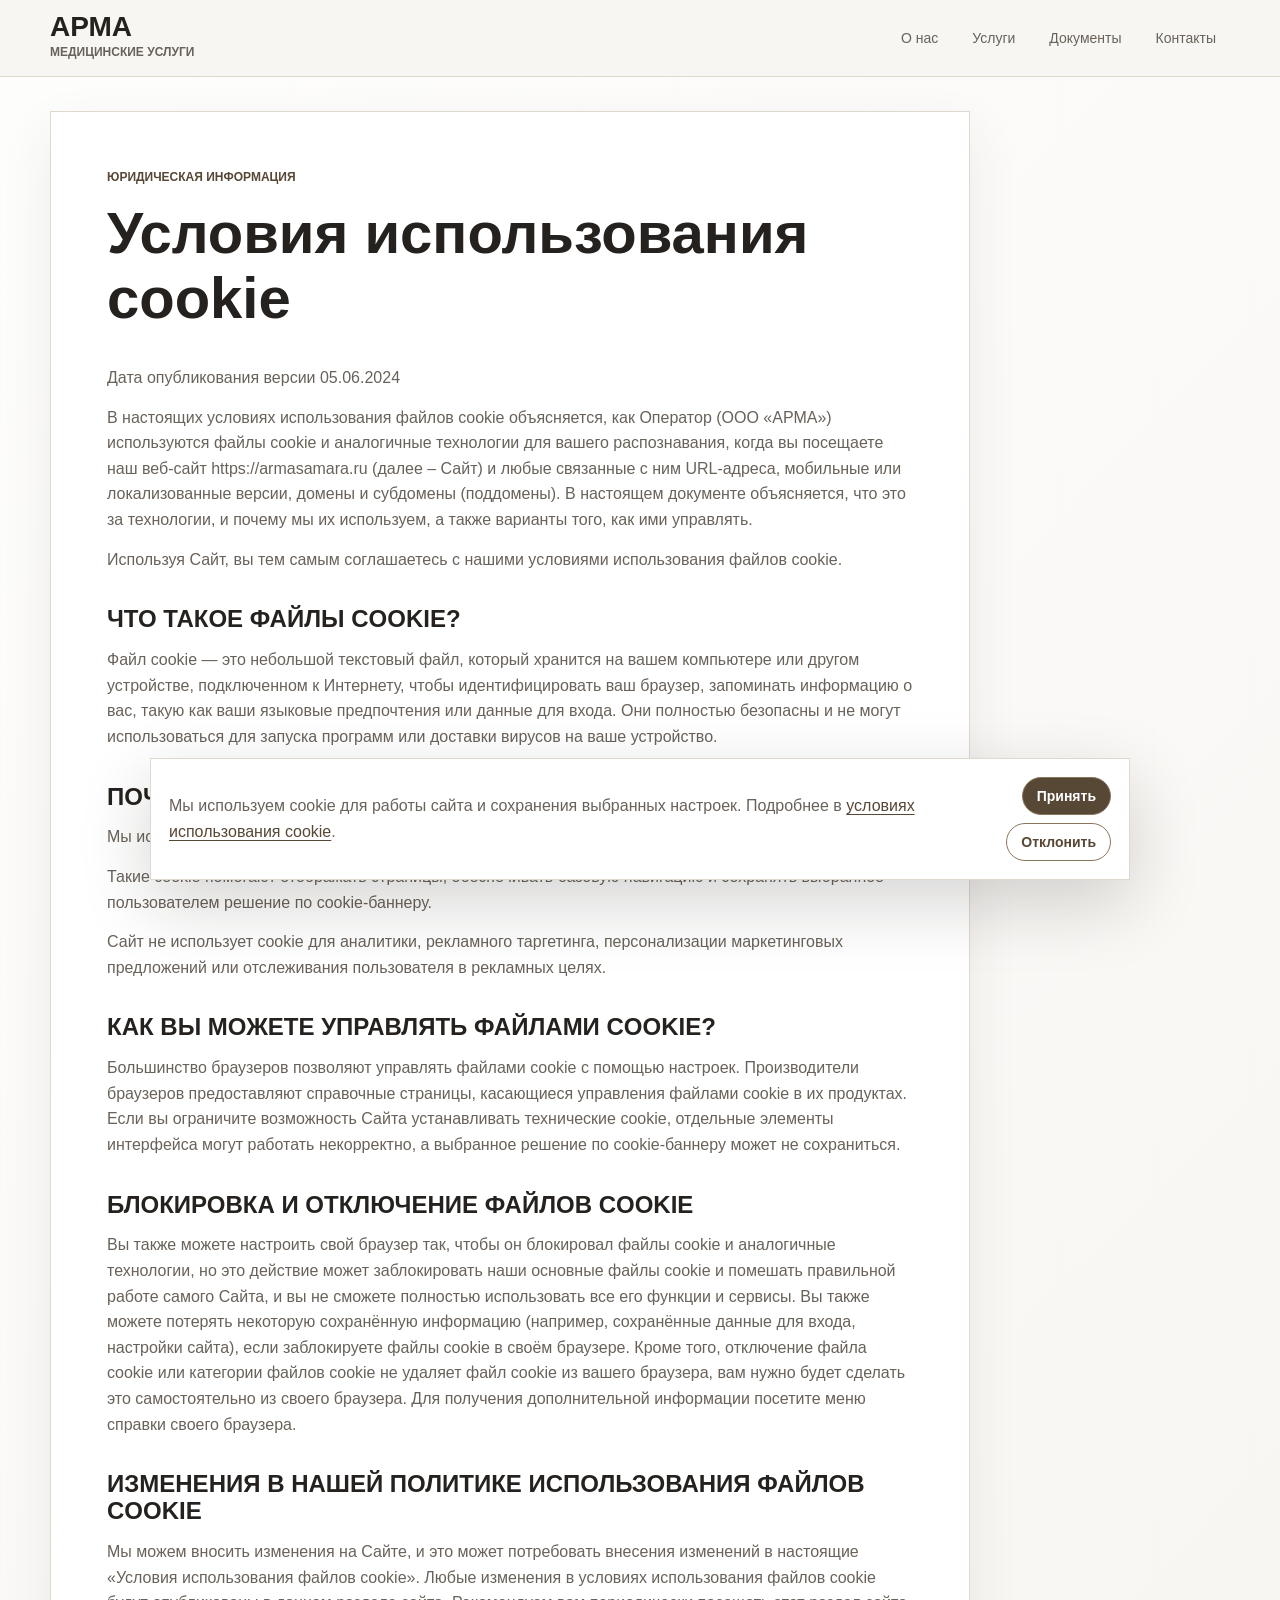
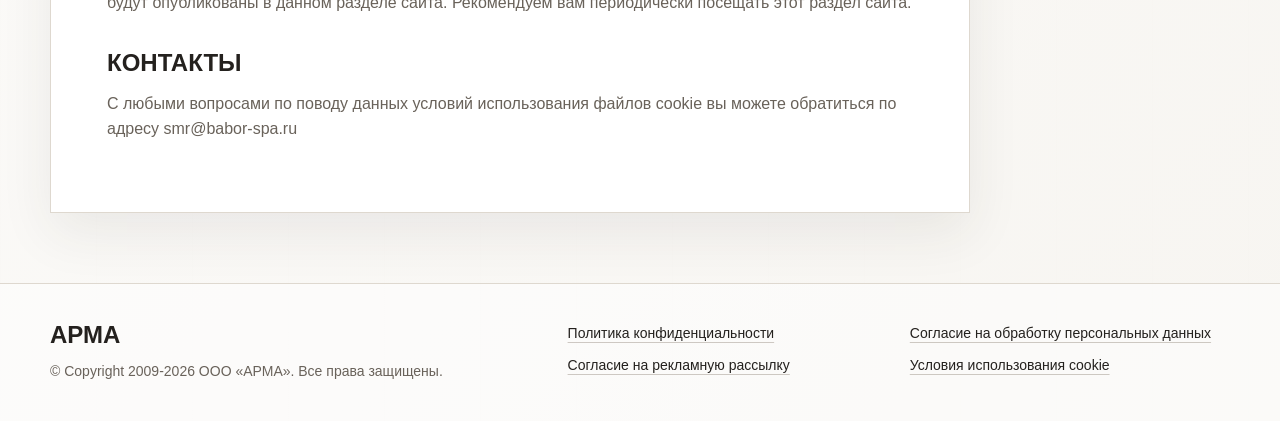
<file: cookie-policy.html>
<!DOCTYPE html>
<html lang="ru">
<head>
  <meta charset="UTF-8">
  <meta name="viewport" content="width=device-width, initial-scale=1.0">
  <meta name="robots" content="noimageindex">
  <title>Условия использования cookie | ООО «АРМА»</title>
  <meta name="description" content="Условия использования cookie ООО «АРМА».">
  <link rel="icon" href="assets/favicon.ico" type="image/png">
  <link rel="stylesheet" href="assets/site.css">
</head>
<body>
  <header class="site-header">
    <div class="container header-inner">
      <a class="brand" href="./" aria-label="АРМА">
        <strong>АРМА</strong>
        <span>Медицинские услуги</span>
      </a>
      <nav class="nav" aria-label="Основная навигация">
        <a href="./">О нас</a>
        <a href="services/">Услуги</a>
        <a href="documents/">Документы</a>
        <a href="contacts/">Контакты</a>
      </nav>
    </div>
  </header>

  <main>
    <section class="legal-page">
      <div class="container">
        <article class="legal-shell">
          <p class="eyebrow">Юридическая информация</p>
          <h1>Условия использования cookie</h1>
          <div class="legal-content">
<p>Дата опубликования версии 05.06.2024</p>
<p>В настоящих условиях использования файлов cookie объясняется, как Оператор (ООО «АРМА») используются файлы cookie и аналогичные технологии для вашего распознавания, когда вы посещаете наш веб-сайт https://armasamara.ru (далее – Сайт) и любые связанные с ним URL-адреса, мобильные или локализованные версии, домены и субдомены (поддомены). В настоящем документе объясняется, что это за технологии, и почему мы их используем, а также варианты того, как ими управлять.</p>
<p>Используя Сайт, вы тем самым соглашаетесь с нашими условиями использования файлов cookie.</p>
<h2>ЧТО ТАКОЕ ФАЙЛЫ COOKIE?</h2>
<p>Файл cookie — это небольшой текстовый файл, который хранится на вашем компьютере или другом устройстве, подключенном к Интернету, чтобы идентифицировать ваш браузер, запоминать информацию о вас, такую как ваши языковые предпочтения или данные для входа. Они полностью безопасны и не могут использоваться для запуска программ или доставки вирусов на ваше устройство.</p>
<h2>ПОЧЕМУ МЫ ИСПОЛЬЗУЕМ ФАЙЛЫ COOKIE?</h2>
<p>Мы используем только технические файлы cookie, необходимые для корректной работы Сайта.</p>
<p>Такие cookie помогают отображать страницы, обеспечивать базовую навигацию и сохранять выбранное пользователем решение по cookie-баннеру.</p>
<p>Сайт не использует cookie для аналитики, рекламного таргетинга, персонализации маркетинговых предложений или отслеживания пользователя в рекламных целях.</p>
<h2>КАК ВЫ МОЖЕТЕ УПРАВЛЯТЬ ФАЙЛАМИ COOKIE?</h2>
<p>Большинство браузеров позволяют управлять файлами cookie с помощью настроек. Производители браузеров предоставляют справочные страницы, касающиеся управления файлами cookie в их продуктах. Если вы ограничите возможность Сайта устанавливать технические cookie, отдельные элементы интерфейса могут работать некорректно, а выбранное решение по cookie-баннеру может не сохраниться.</p>
<h2>БЛОКИРОВКА И ОТКЛЮЧЕНИЕ ФАЙЛОВ COOKIE</h2>
<p>Вы также можете настроить свой браузер так, чтобы он блокировал файлы cookie и аналогичные технологии, но это действие может заблокировать наши основные файлы cookie и помешать правильной работе самого Сайта, и вы не сможете полностью использовать все его функции и сервисы. Вы также можете потерять некоторую сохранённую информацию (например, сохранённые данные для входа, настройки сайта), если заблокируете файлы cookie в своём браузере. Кроме того, отключение файла cookie или категории файлов cookie не удаляет файл cookie из вашего браузера, вам нужно будет сделать это самостоятельно из своего браузера. Для получения дополнительной информации посетите меню справки своего браузера.</p>
<h2>ИЗМЕНЕНИЯ В НАШЕЙ ПОЛИТИКЕ ИСПОЛЬЗОВАНИЯ ФАЙЛОВ COOKIE</h2>
<p>Мы можем вносить изменения на Сайте, и это может потребовать внесения изменений в настоящие «Условия использования файлов cookie». Любые изменения в условиях использования файлов cookie будут опубликованы в данном разделе сайта. Рекомендуем вам периодически посещать этот раздел сайта.</p>
<h2>КОНТАКТЫ</h2>
<p>С любыми вопросами по поводу данных условий использования файлов cookie вы можете обратиться по адресу smr@babor-spa.ru</p>
          </div>
        </article>
      </div>
    </section>
  </main>

  <div class="cookie-banner" data-cookie-banner>
    <p>Мы используем cookie для работы сайта и сохранения выбранных настроек. Подробнее в <a href="cookie-policy/">условиях использования cookie</a>.</p>
    <div class="cookie-actions">
      <button class="btn" type="button" data-cookie-choice="accepted">Принять</button>
      <button class="btn light" type="button" data-cookie-choice="declined">Отклонить</button>
    </div>
  </div>

  <footer class="site-footer">
    <div class="container footer-grid">
      <div class="footer-brand">
        <strong>АРМА</strong>
        <p>© Copyright 2009-2026 ООО «АРМА». Все права защищены.</p>
      </div>
      <nav class="footer-links" aria-label="Юридические документы">
        <a href="privacy-policy/">Политика конфиденциальности</a>
        <a href="personal-data-consent/">Согласие на обработку персональных данных</a>
        <a href="marketing-consent/">Согласие на рекламную рассылку</a>
        <a href="cookie-policy/">Условия использования cookie</a>
      </nav>
    </div>
  </footer>
  <script src="assets/site.js"></script>
</body>
</html>
</file>
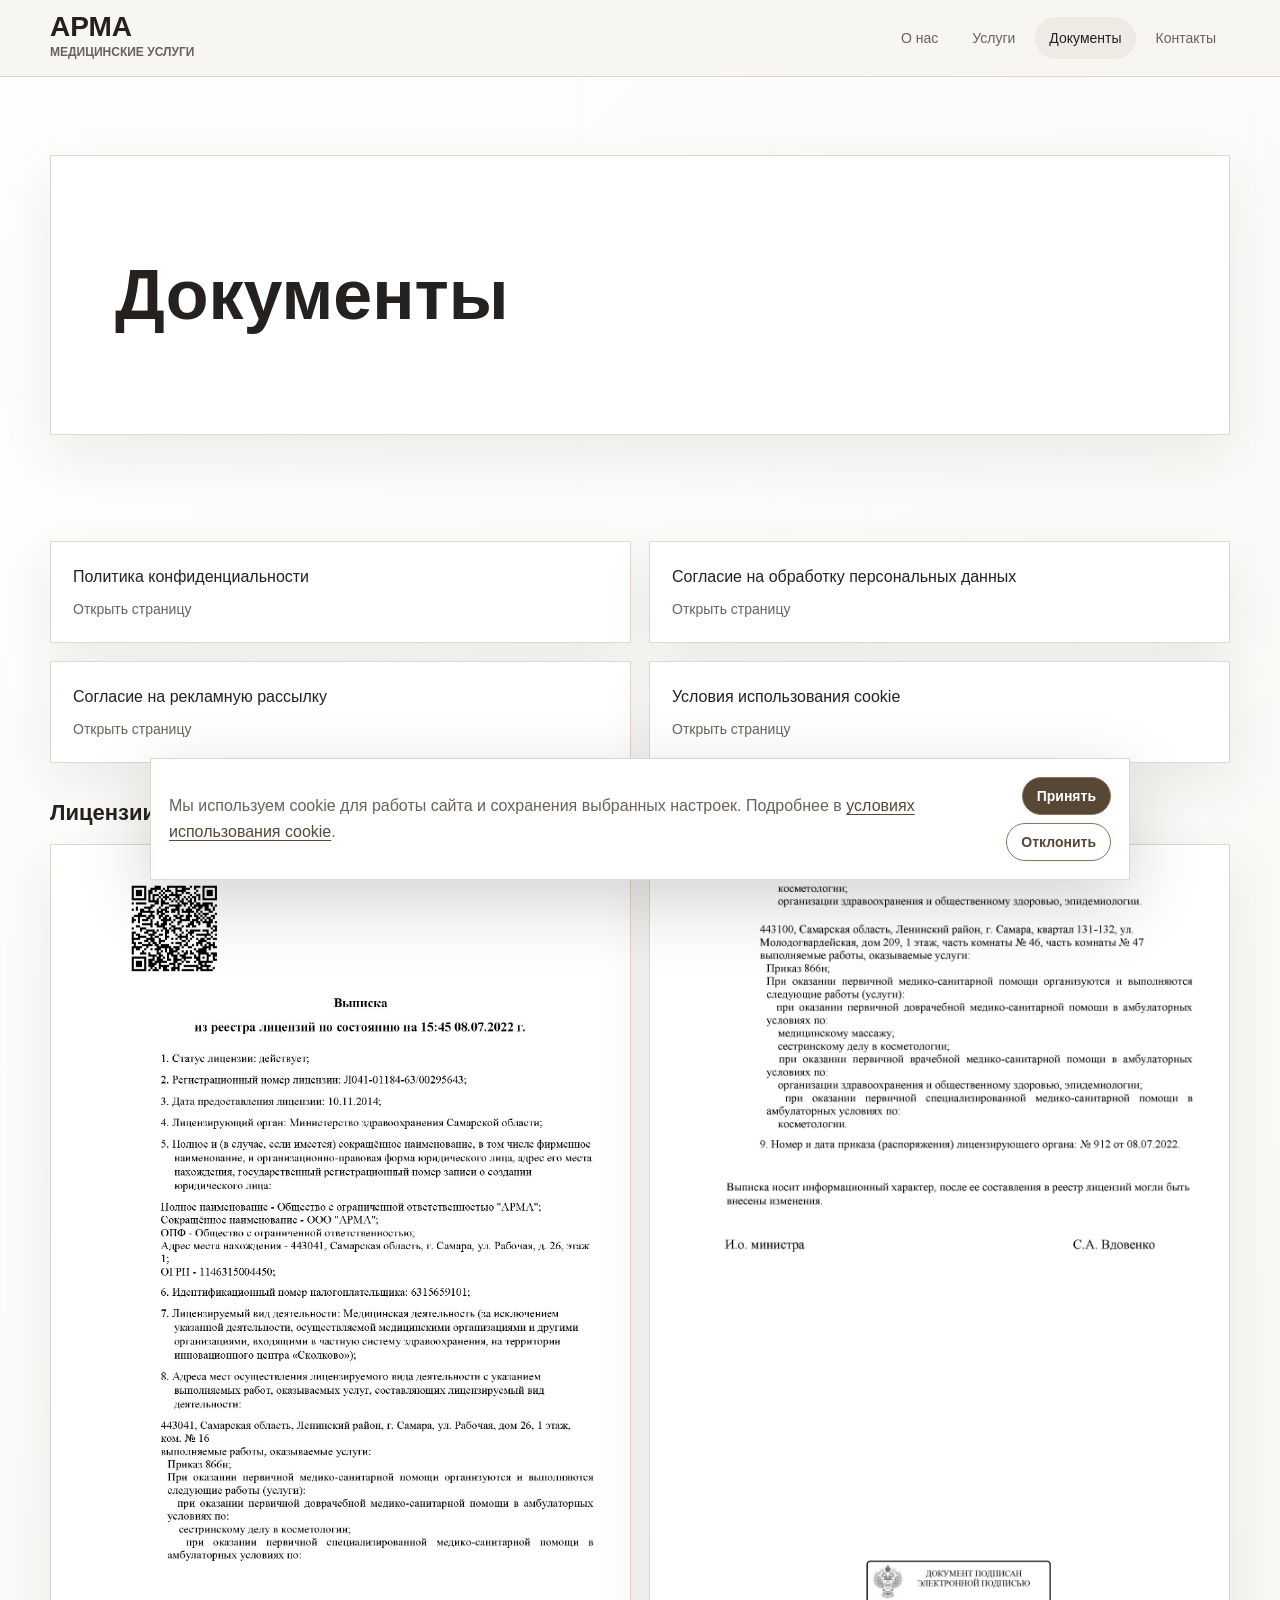
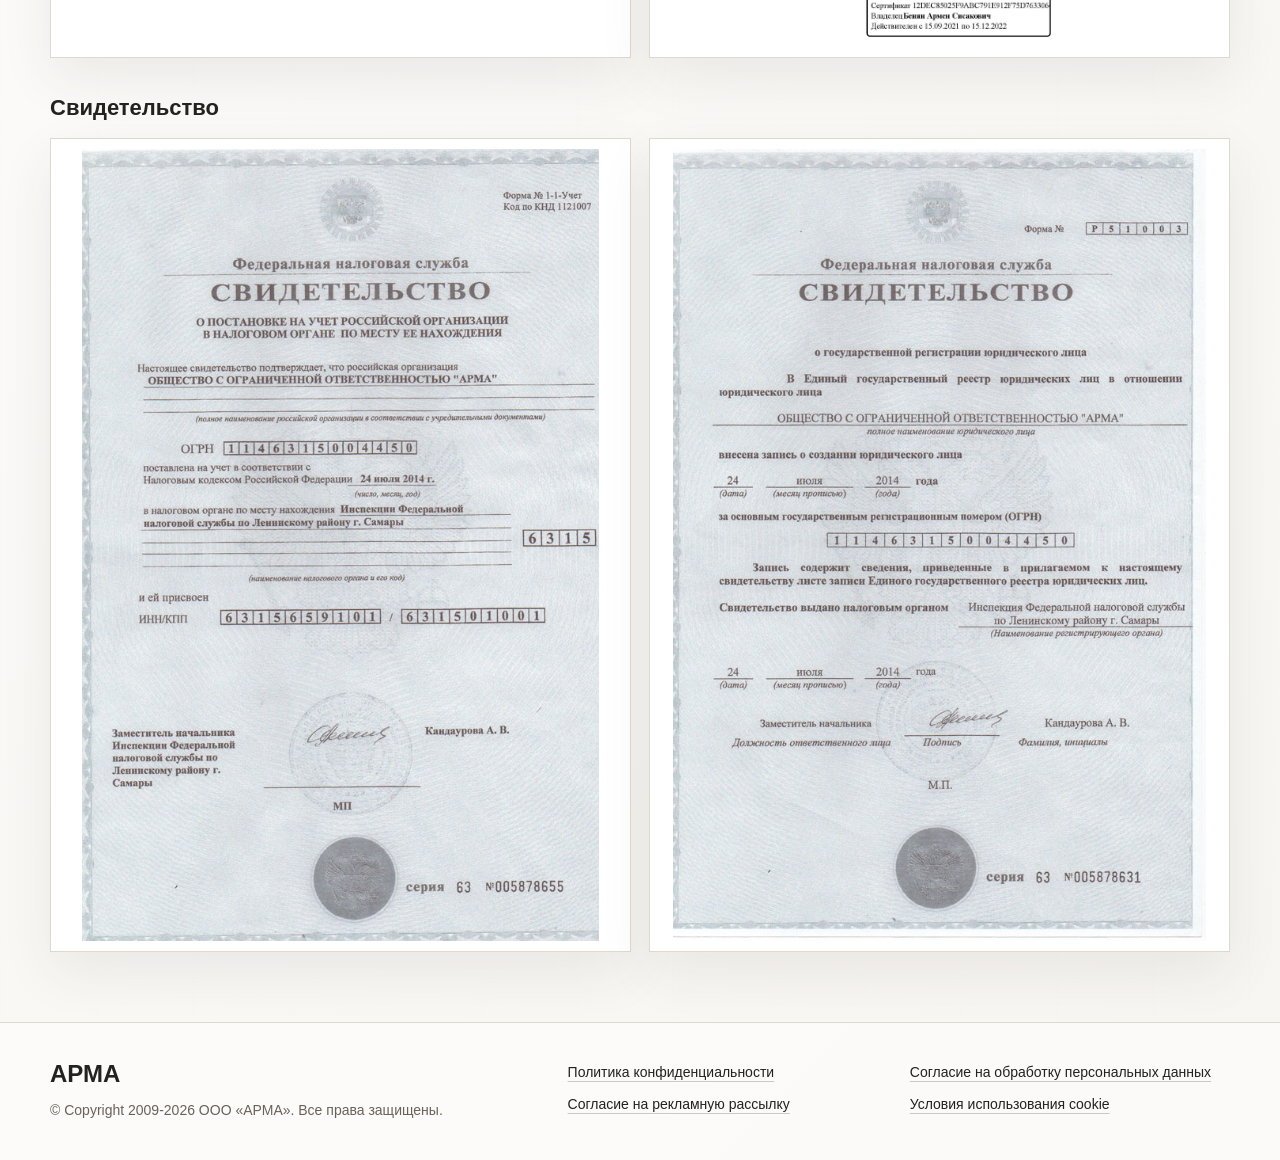
<file: documents.html>
<!DOCTYPE html>
<html lang="ru">
<head>
  <meta charset="UTF-8">
  <meta name="viewport" content="width=device-width, initial-scale=1.0">
  <meta name="robots" content="noimageindex">
  <title>Документы ООО «АРМА»</title>
  <meta name="description" content="Документы, лицензии, свидетельства и прейскурант ООО «АРМА».">
  <link rel="icon" href="assets/favicon.ico" type="image/png">
  <link rel="stylesheet" href="assets/site.css">
</head>
<body>
  <header class="site-header">
    <div class="container header-inner">
      <a class="brand" href="./" aria-label="АРМА">
        <strong>АРМА</strong>
        <span>Медицинские услуги</span>
      </a>
      <nav class="nav" aria-label="Основная навигация">
        <a href="./">О нас</a>
        <a href="services/">Услуги</a>
        <a class="active" href="documents/">Документы</a>
        <a href="contacts/">Контакты</a>
      </nav>
    </div>
  </header>

  <main>
    <section class="page-hero">
      <div class="container">
        <div class="page-hero-card">
          <h1>Документы</h1>
        </div>
      </div>
    </section>

    <section>
      <div class="container">
        <div class="documents-grid">
          <a class="document-card" href="privacy-policy/">Политика конфиденциальности<span>Открыть страницу</span></a>
          <a class="document-card" href="personal-data-consent/">Согласие на обработку персональных данных<span>Открыть страницу</span></a>
          <a class="document-card" href="marketing-consent/">Согласие на рекламную рассылку<span>Открыть страницу</span></a>
          <a class="document-card" href="cookie-policy/">Условия использования cookie<span>Открыть страницу</span></a>
        </div>

        <div class="scan-group">
          <h3>Лицензии</h3>
          <div class="scan-grid">
            <a class="scan" href="assets/licenses/license-1.jpg" target="_blank"><img src="assets/licenses/license-1.jpg" alt="Лицензия 1"></a>
            <a class="scan" href="assets/licenses/license-2.jpg" target="_blank"><img src="assets/licenses/license-2.jpg" alt="Лицензия 2"></a>
          </div>
        </div>

        <div class="scan-group">
          <h3>Свидетельство</h3>
          <div class="scan-grid">
            <a class="scan" href="assets/licenses/certificate-1.jpg" target="_blank"><img src="assets/licenses/certificate-1.jpg" alt="Свидетельство 1"></a>
            <a class="scan" href="assets/licenses/certificate-2.jpg" target="_blank"><img src="assets/licenses/certificate-2.jpg" alt="Свидетельство 2"></a>
          </div>
        </div>
      </div>
    </section>
  </main>

  <div class="cookie-banner" data-cookie-banner>
    <p>Мы используем cookie для работы сайта и сохранения выбранных настроек. Подробнее в <a href="cookie-policy/">условиях использования cookie</a>.</p>
    <div class="cookie-actions">
      <button class="btn" type="button" data-cookie-choice="accepted">Принять</button>
      <button class="btn light" type="button" data-cookie-choice="declined">Отклонить</button>
    </div>
  </div>

  <footer class="site-footer">
    <div class="container footer-grid">
      <div class="footer-brand">
        <strong>АРМА</strong>
        <p>© Copyright 2009-2026 ООО «АРМА». Все права защищены.</p>
      </div>
      <nav class="footer-links" aria-label="Юридические документы">
        <a href="privacy-policy/">Политика конфиденциальности</a>
        <a href="personal-data-consent/">Согласие на обработку персональных данных</a>
        <a href="marketing-consent/">Согласие на рекламную рассылку</a>
        <a href="cookie-policy/">Условия использования cookie</a>
      </nav>
    </div>
  </footer>
  <script src="assets/site.js"></script>
</body>
</html>
</file>
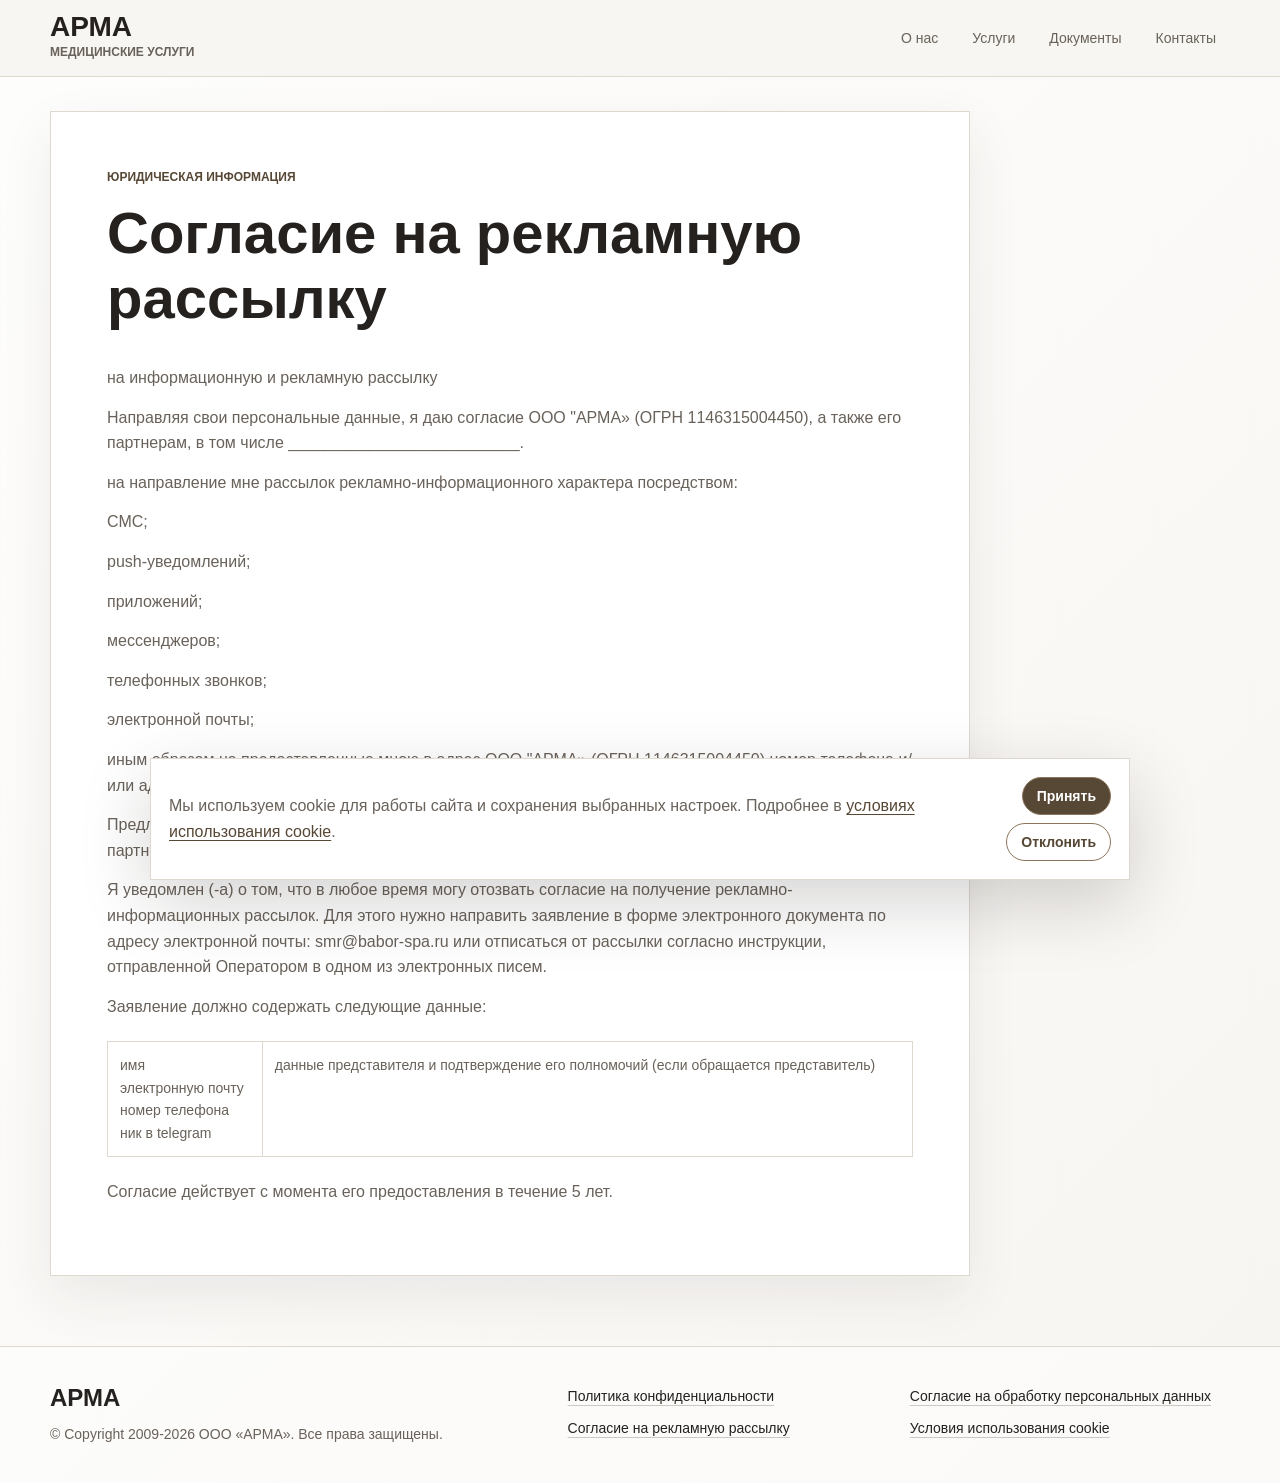
<file: marketing-consent.html>
<!DOCTYPE html>
<html lang="ru">
<head>
  <meta charset="UTF-8">
  <meta name="viewport" content="width=device-width, initial-scale=1.0">
  <meta name="robots" content="noimageindex">
  <title>Согласие на рекламную рассылку | ООО «АРМА»</title>
  <meta name="description" content="Согласие на рекламную рассылку ООО «АРМА».">
  <link rel="icon" href="assets/favicon.ico" type="image/png">
  <link rel="stylesheet" href="assets/site.css">
</head>
<body>
  <header class="site-header">
    <div class="container header-inner">
      <a class="brand" href="./" aria-label="АРМА">
        <strong>АРМА</strong>
        <span>Медицинские услуги</span>
      </a>
      <nav class="nav" aria-label="Основная навигация">
        <a href="./">О нас</a>
        <a href="services/">Услуги</a>
        <a href="documents/">Документы</a>
        <a href="contacts/">Контакты</a>
      </nav>
    </div>
  </header>

  <main>
    <section class="legal-page">
      <div class="container">
        <article class="legal-shell">
          <p class="eyebrow">Юридическая информация</p>
          <h1>Согласие на рекламную рассылку</h1>
          <div class="legal-content">
<p>на информационную и рекламную рассылку</p>
<p>Направляя свои персональные данные, я даю согласие ООО &quot;АРМА» (ОГРН 1146315004450), а также его партнерам, в том числе __________________________.</p>
<p>на направление мне рассылок рекламно-информационного характера посредством:</p>
<p>СМС;</p>
<p>push-уведомлений;</p>
<p>приложений;</p>
<p>мессенджеров;</p>
<p>телефонных звонков;</p>
<p>электронной почты;</p>
<p>иным образом на предоставленные мною в адрес ООО &quot;АРМА» (ОГРН 1146315004450) номер телефона и/или адрес электронной почты.</p>
<p>Предложения направляются в целях продвижения услуг ООО &quot;АРМА» (ОГРН 1146315004450), а также его партнеров, в том числе _________________________________.</p>
<p>Я уведомлен (-а) о том, что в любое время могу отозвать согласие на получение рекламно-информационных рассылок. Для этого нужно направить заявление в форме электронного документа по адресу электронной почты: smr@babor-spa.ru  или отписаться от рассылки согласно инструкции, отправленной Оператором в одном из электронных писем.</p>
<p>Заявление должно содержать следующие данные:</p>
<div class="legal-table-wrap"><table class="legal-table">
<tr><td>имя<br>электронную почту<br>номер телефона<br>ник в telegram</td><td>данные представителя и подтверждение его полномочий (если обращается представитель)</td></tr>
</table></div>
<p>Согласие действует с момента его предоставления в течение 5 лет.</p>
          </div>
        </article>
      </div>
    </section>
  </main>

  <div class="cookie-banner" data-cookie-banner>
    <p>Мы используем cookie для работы сайта и сохранения выбранных настроек. Подробнее в <a href="cookie-policy/">условиях использования cookie</a>.</p>
    <div class="cookie-actions">
      <button class="btn" type="button" data-cookie-choice="accepted">Принять</button>
      <button class="btn light" type="button" data-cookie-choice="declined">Отклонить</button>
    </div>
  </div>

  <footer class="site-footer">
    <div class="container footer-grid">
      <div class="footer-brand">
        <strong>АРМА</strong>
        <p>© Copyright 2009-2026 ООО «АРМА». Все права защищены.</p>
      </div>
      <nav class="footer-links" aria-label="Юридические документы">
        <a href="privacy-policy/">Политика конфиденциальности</a>
        <a href="personal-data-consent/">Согласие на обработку персональных данных</a>
        <a href="marketing-consent/">Согласие на рекламную рассылку</a>
        <a href="cookie-policy/">Условия использования cookie</a>
      </nav>
    </div>
  </footer>
  <script src="assets/site.js"></script>
</body>
</html>
</file>
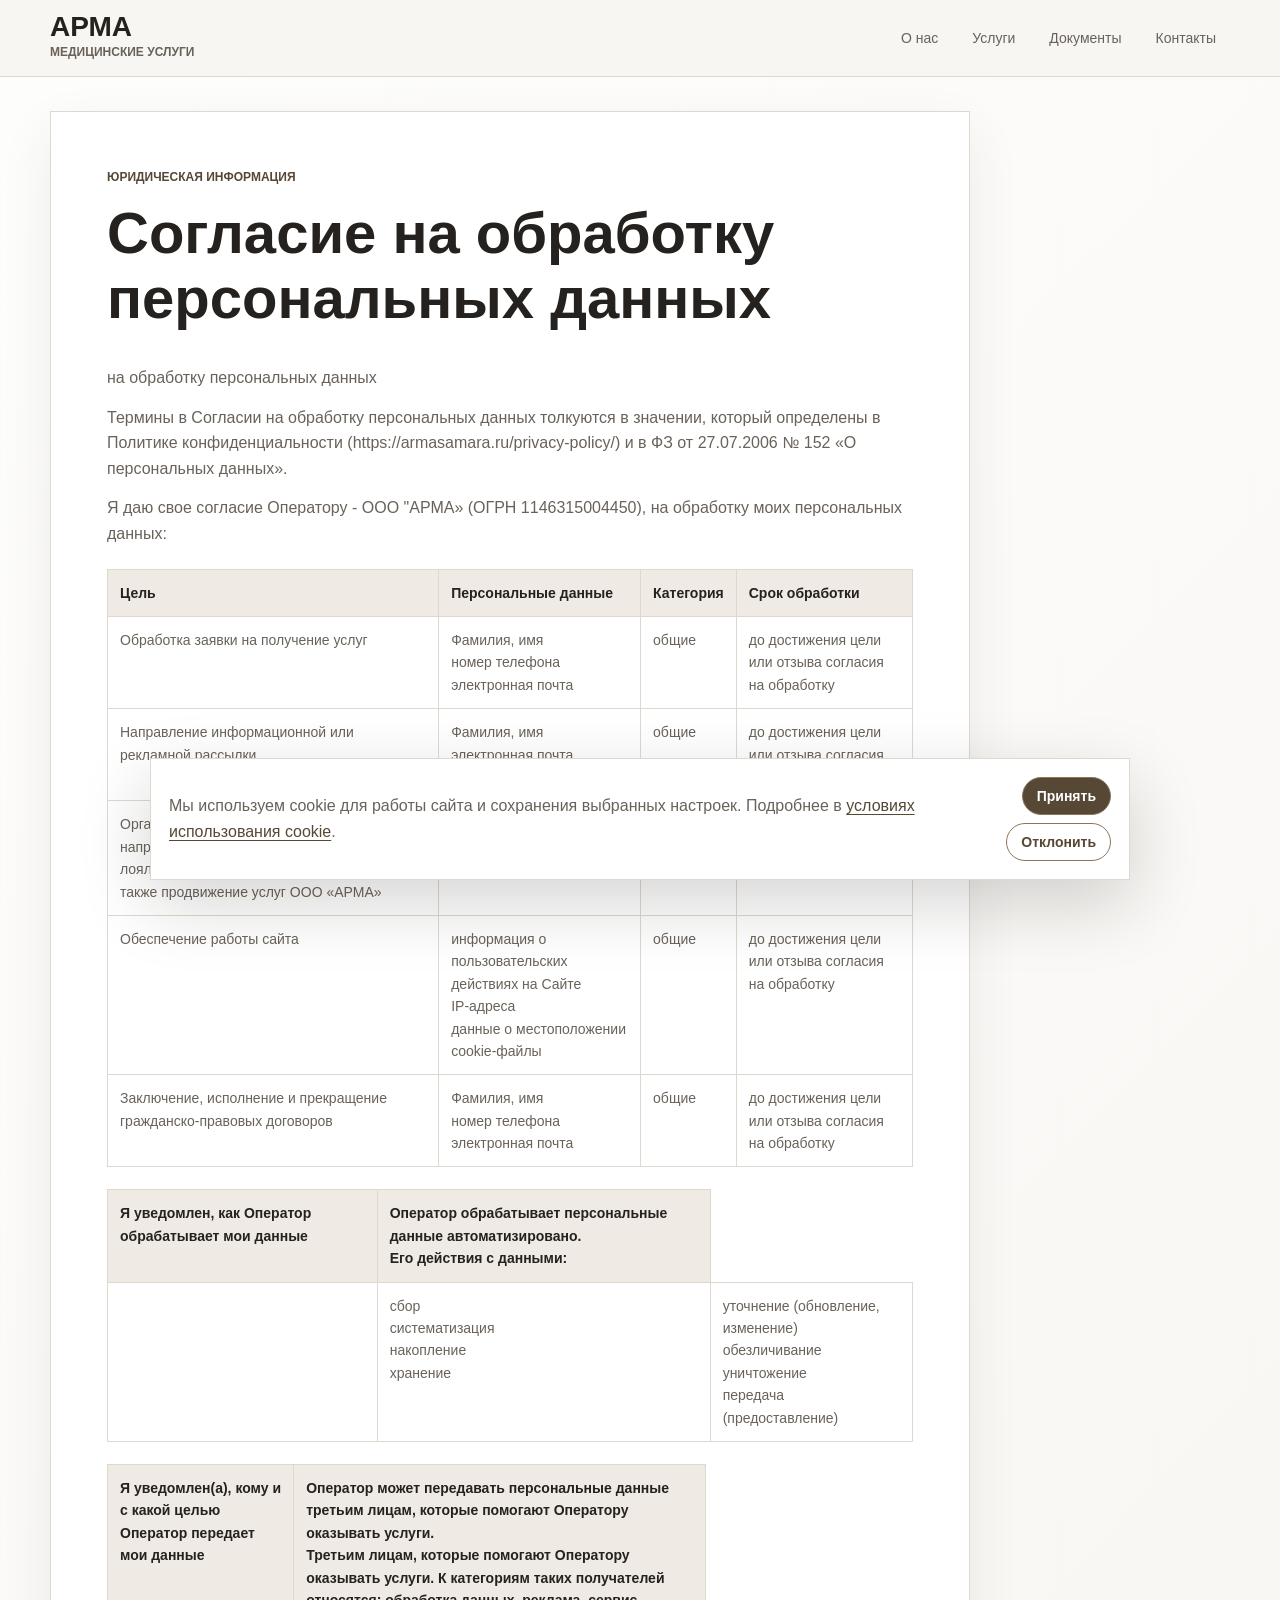
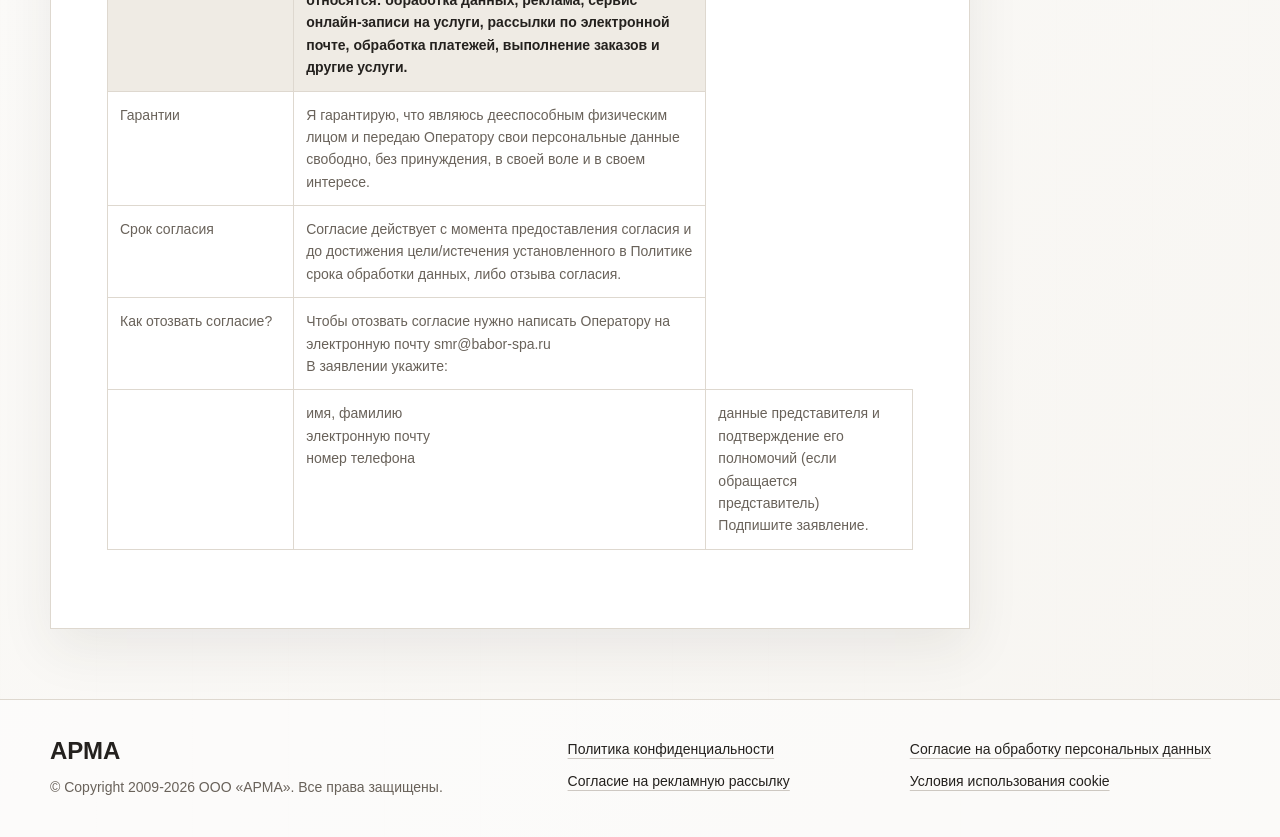
<file: personal-data-consent.html>
<!DOCTYPE html>
<html lang="ru">
<head>
  <meta charset="UTF-8">
  <meta name="viewport" content="width=device-width, initial-scale=1.0">
  <meta name="robots" content="noimageindex">
  <title>Согласие на обработку персональных данных | ООО «АРМА»</title>
  <meta name="description" content="Согласие на обработку персональных данных ООО «АРМА».">
  <link rel="icon" href="assets/favicon.ico" type="image/png">
  <link rel="stylesheet" href="assets/site.css">
</head>
<body>
  <header class="site-header">
    <div class="container header-inner">
      <a class="brand" href="./" aria-label="АРМА">
        <strong>АРМА</strong>
        <span>Медицинские услуги</span>
      </a>
      <nav class="nav" aria-label="Основная навигация">
        <a href="./">О нас</a>
        <a href="services/">Услуги</a>
        <a href="documents/">Документы</a>
        <a href="contacts/">Контакты</a>
      </nav>
    </div>
  </header>

  <main>
    <section class="legal-page">
      <div class="container">
        <article class="legal-shell">
          <p class="eyebrow">Юридическая информация</p>
          <h1>Согласие на обработку персональных данных</h1>
          <div class="legal-content">
<p>на обработку персональных данных</p>
<p>Термины в Согласии на обработку персональных данных толкуются в значении, который определены в Политике конфиденциальности (https://armasamara.ru/privacy-policy/) и в ФЗ от 27.07.2006 № 152 «О персональных данных».</p>
<p>Я даю свое согласие Оператору - ООО &quot;АРМА» (ОГРН 1146315004450), на обработку моих персональных данных:</p>
<div class="legal-table-wrap"><table class="legal-table">
<tr><th>Цель</th><th>Персональные данные</th><th>Категория</th><th>Срок обработки</th></tr>
<tr><td>Обработка заявки на получение услуг</td><td>Фамилия, имя<br>номер телефона<br>электронная почта</td><td>общие</td><td>до достижения цели или отзыва согласия на обработку</td></tr>
<tr><td>Направление информационной или рекламной рассылки</td><td>Фамилия, имя<br>электронная почта<br>номер телефона</td><td>общие</td><td>до достижения цели или отзыва согласия на обработку</td></tr>
<tr><td>Организация и проведение мероприятий, направленных на повышение узнаваемости и лояльности в отношении ООО «АРМА», а<br>также продвижение услуг ООО «АРМА»</td><td>Фамилия, имя<br>электронная почта<br>номер телефона</td><td>общие</td><td>до достижения цели или отзыва согласия на обработку</td></tr>
<tr><td>Обеспечение работы сайта</td><td>информация о пользовательских действиях на Сайте<br>IP-адреса<br>данные о местоположении<br>cookie-файлы</td><td>общие</td><td>до достижения цели или отзыва согласия на обработку</td></tr>
<tr><td>Заключение, исполнение и прекращение гражданско-правовых договоров</td><td>Фамилия, имя<br>номер телефона<br>электронная почта</td><td>общие</td><td>до достижения цели или отзыва согласия на обработку</td></tr>
</table></div>
<div class="legal-table-wrap"><table class="legal-table">
<tr><th>Я уведомлен, как Оператор обрабатывает мои данные</th><th>Оператор обрабатывает персональные данные автоматизировано.<br>Его действия с данными:</th></tr>
<tr><td></td><td>сбор<br>систематизация<br>накопление<br>хранение</td><td>уточнение (обновление, изменение)<br>обезличивание<br>уничтожение<br>передача (предоставление)</td></tr>
</table></div>
<div class="legal-table-wrap"><table class="legal-table">
<tr><th>Я уведомлен(а), кому и с какой целью Оператор передает мои данные</th><th>Оператор может передавать персональные данные третьим лицам, которые помогают Оператору оказывать услуги.<br>Третьим лицам, которые помогают Оператору оказывать услуги. К категориям таких получателей относятся: обработка данных, реклама, сервис онлайн-записи на услуги, рассылки по электронной почте, обработка платежей, выполнение заказов и другие услуги.</th></tr>
<tr><td>Гарантии</td><td>Я гарантирую, что являюсь дееспособным физическим лицом и передаю Оператору свои персональные данные свободно, без принуждения, в своей воле и в своем интересе.</td></tr>
<tr><td>Срок согласия</td><td>Согласие действует с момента предоставления согласия и до достижения цели/истечения установленного в Политике срока обработки данных, либо отзыва согласия.</td></tr>
<tr><td>Как отозвать согласие?</td><td>Чтобы отозвать согласие нужно написать Оператору на электронную почту smr@babor-spa.ru<br>В заявлении укажите:</td></tr>
<tr><td></td><td>имя, фамилию<br>электронную почту<br>номер телефона</td><td>данные представителя и подтверждение его полномочий (если обращается представитель)<br>Подпишите заявление.</td></tr>
</table></div>
          </div>
        </article>
      </div>
    </section>
  </main>

  <div class="cookie-banner" data-cookie-banner>
    <p>Мы используем cookie для работы сайта и сохранения выбранных настроек. Подробнее в <a href="cookie-policy/">условиях использования cookie</a>.</p>
    <div class="cookie-actions">
      <button class="btn" type="button" data-cookie-choice="accepted">Принять</button>
      <button class="btn light" type="button" data-cookie-choice="declined">Отклонить</button>
    </div>
  </div>

  <footer class="site-footer">
    <div class="container footer-grid">
      <div class="footer-brand">
        <strong>АРМА</strong>
        <p>© Copyright 2009-2026 ООО «АРМА». Все права защищены.</p>
      </div>
      <nav class="footer-links" aria-label="Юридические документы">
        <a href="privacy-policy/">Политика конфиденциальности</a>
        <a href="personal-data-consent/">Согласие на обработку персональных данных</a>
        <a href="marketing-consent/">Согласие на рекламную рассылку</a>
        <a href="cookie-policy/">Условия использования cookie</a>
      </nav>
    </div>
  </footer>
  <script src="assets/site.js"></script>
</body>
</html>
</file>
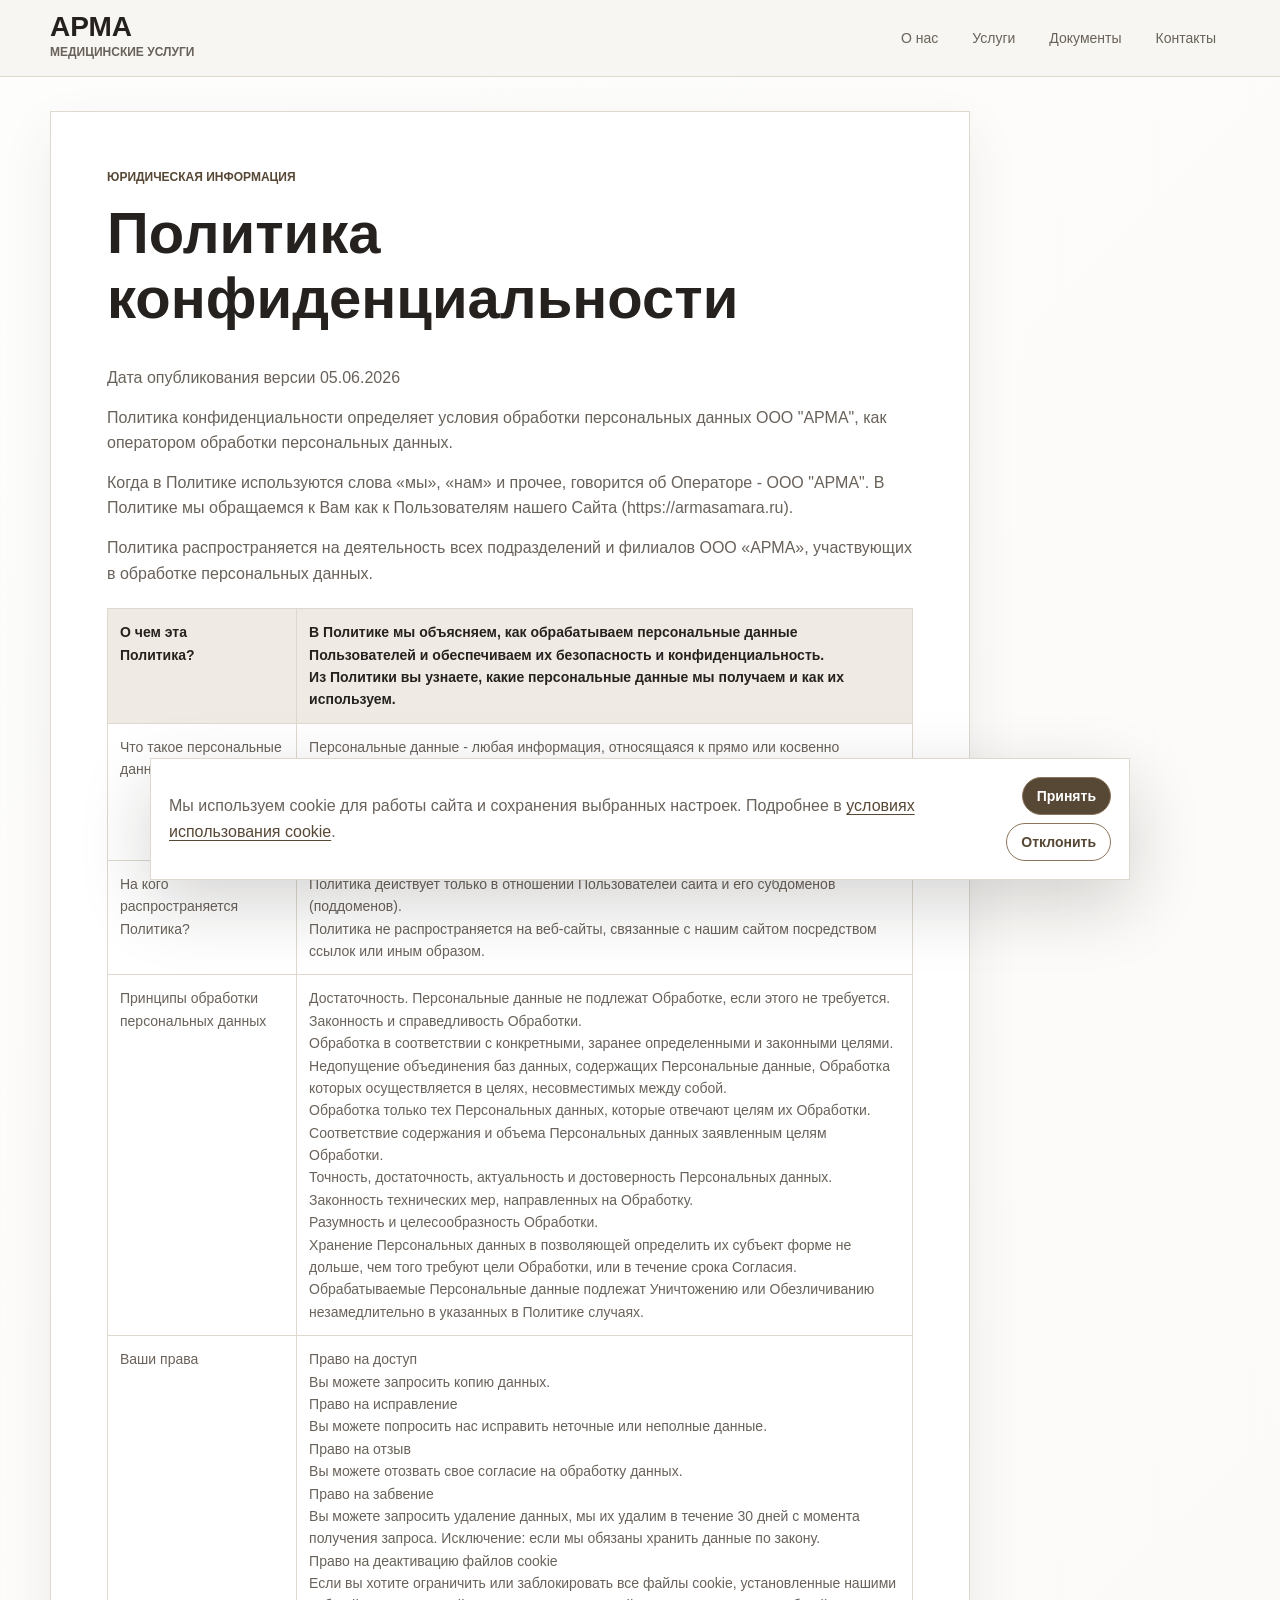
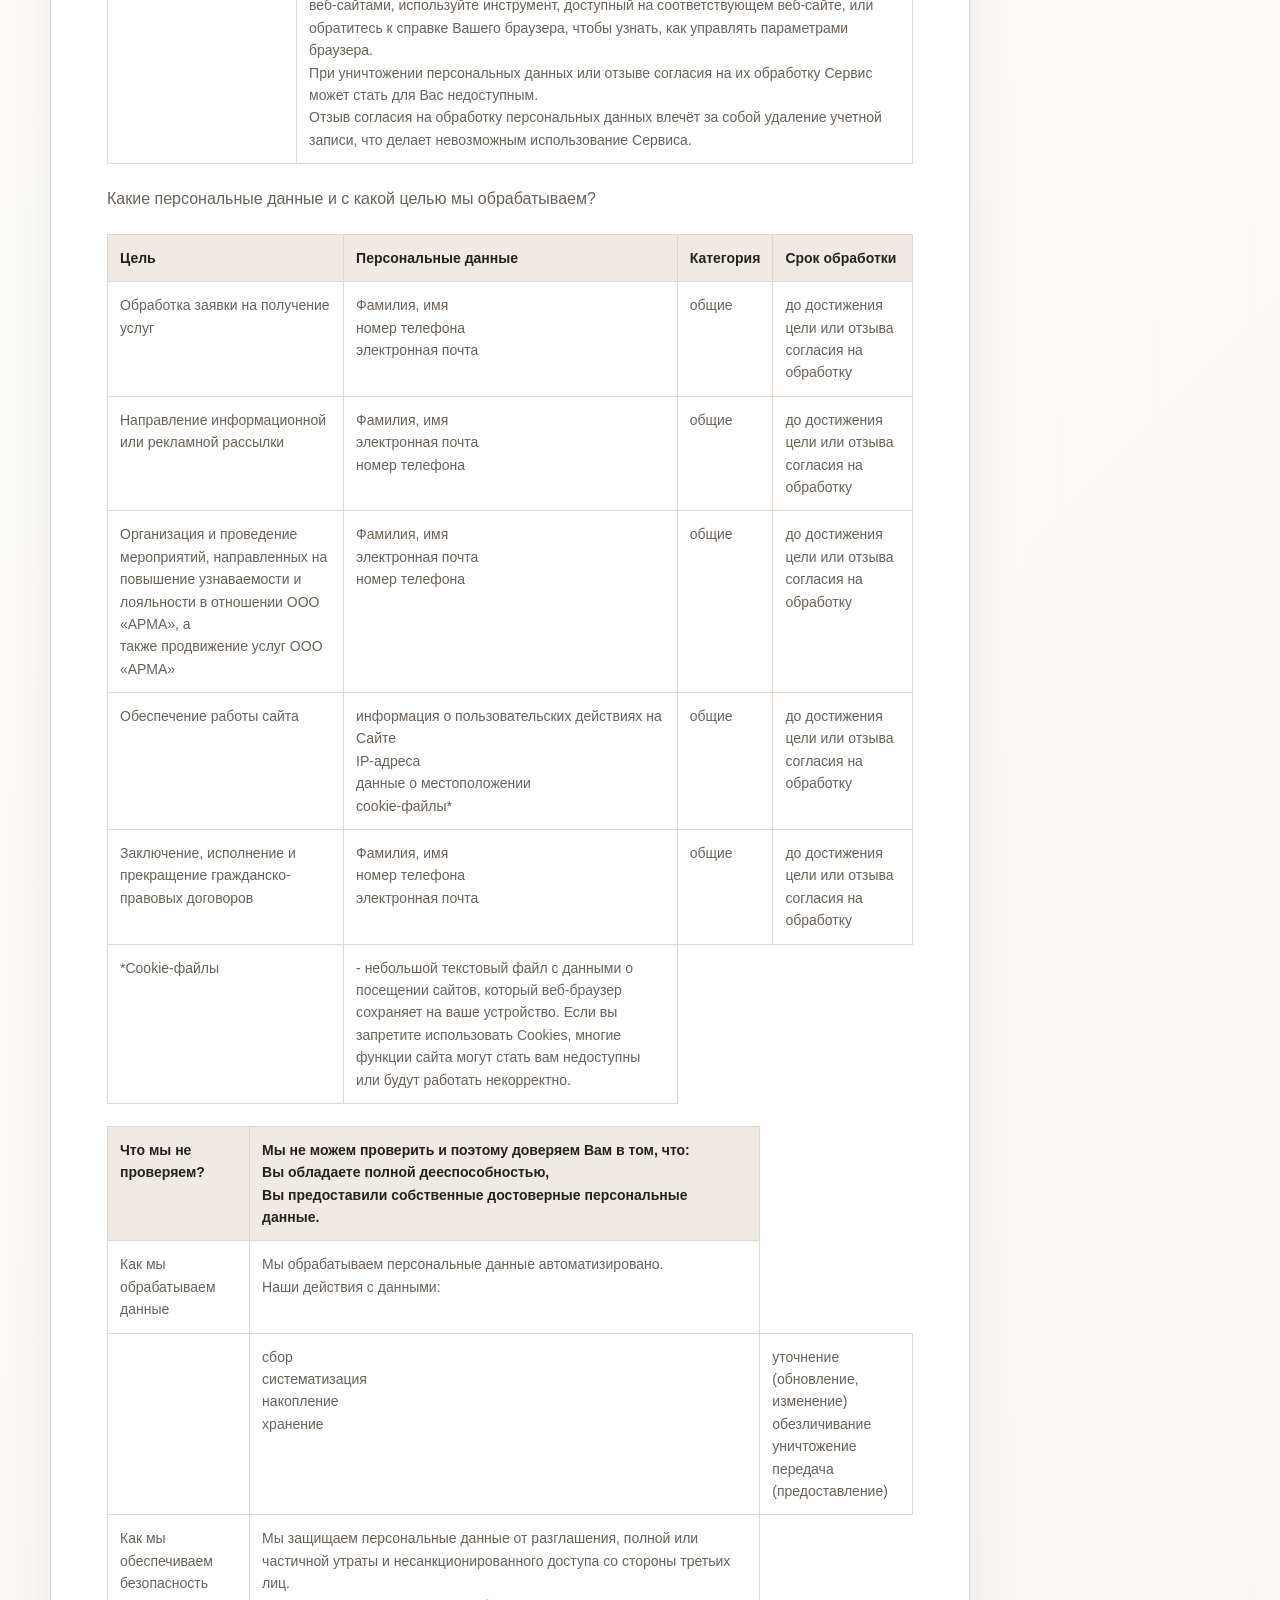
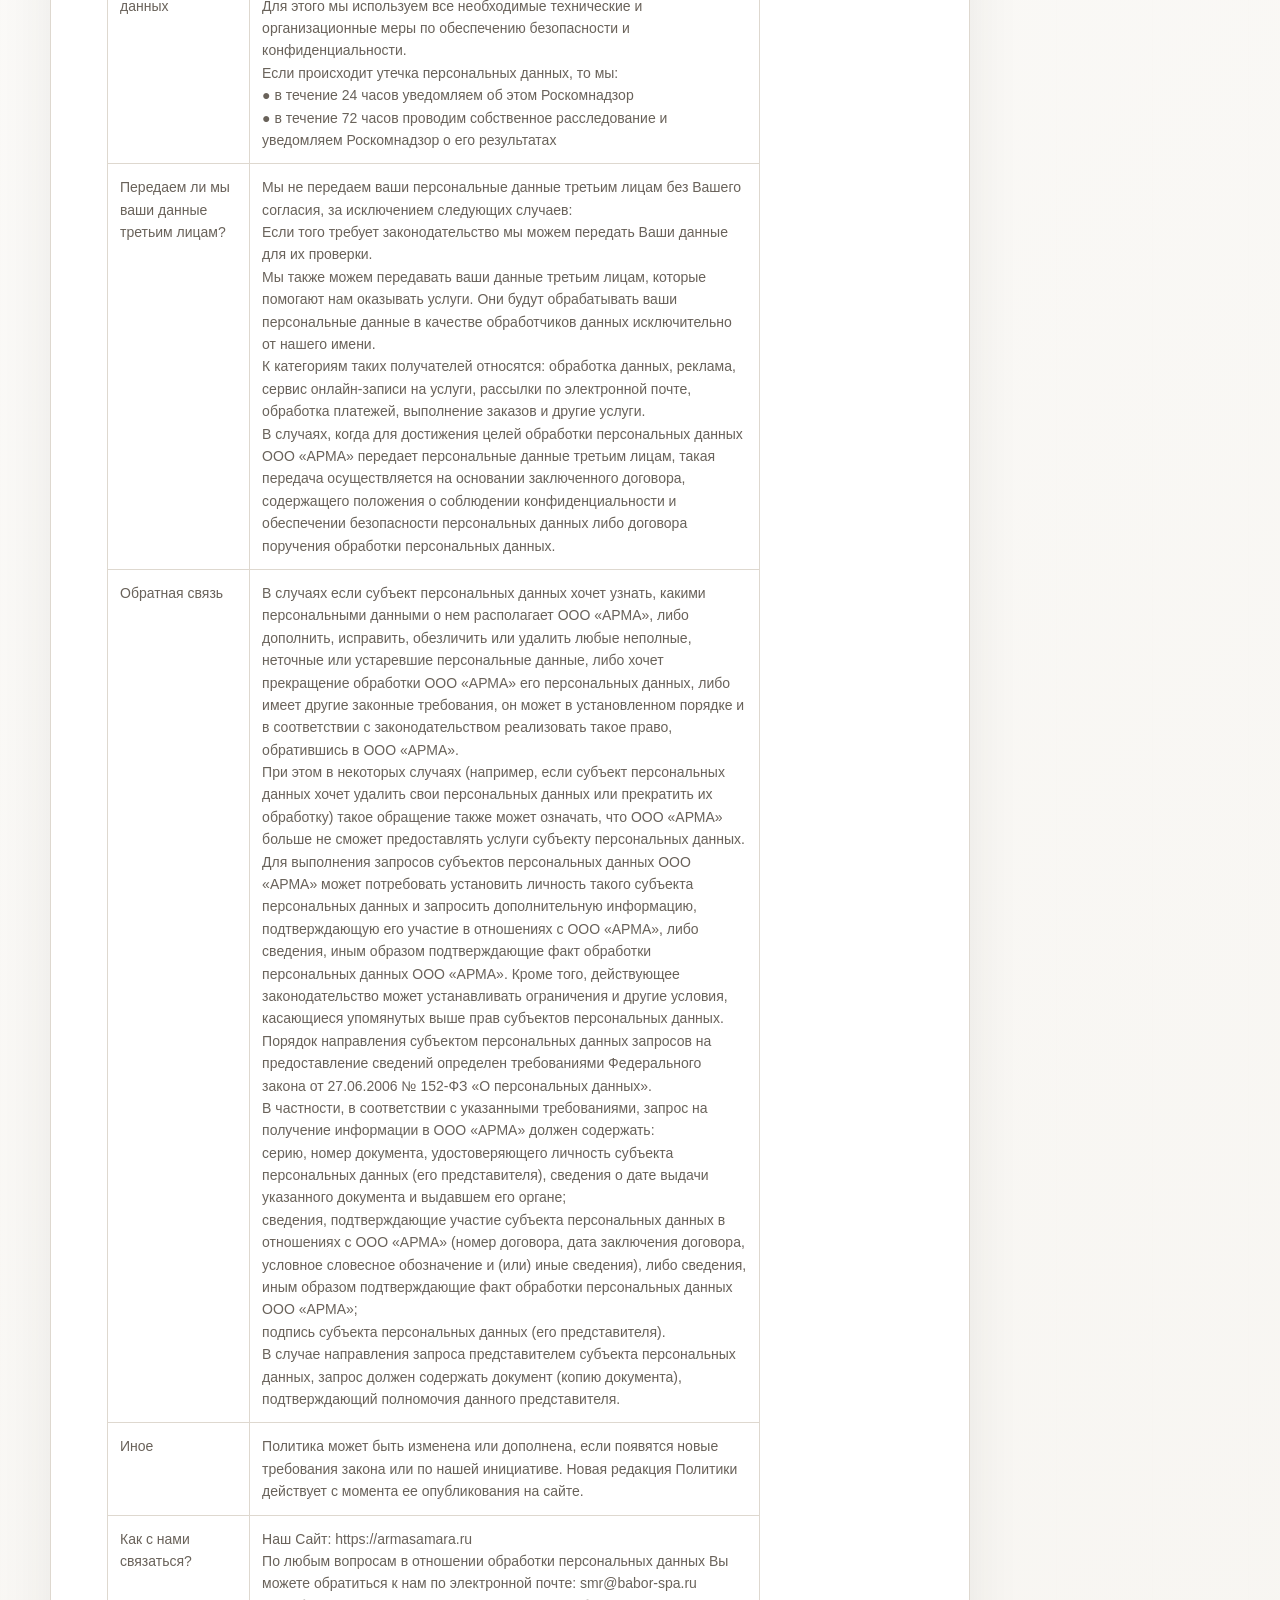
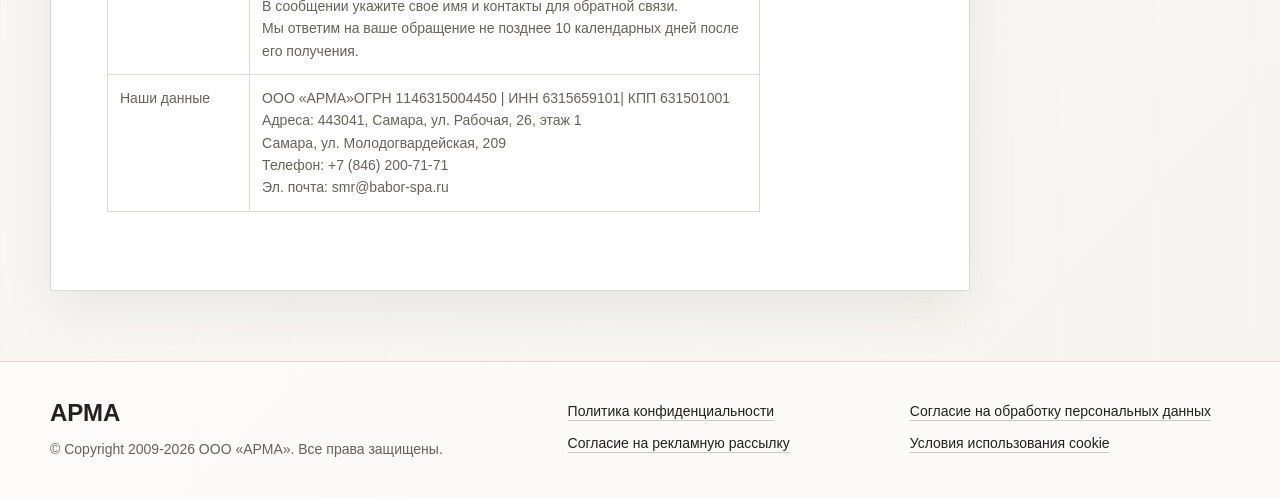
<file: privacy-policy.html>
<!DOCTYPE html>
<html lang="ru">
<head>
  <meta charset="UTF-8">
  <meta name="viewport" content="width=device-width, initial-scale=1.0">
  <meta name="robots" content="noimageindex">
  <title>Политика конфиденциальности | ООО «АРМА»</title>
  <meta name="description" content="Политика конфиденциальности ООО «АРМА».">
  <link rel="icon" href="assets/favicon.ico" type="image/png">
  <link rel="stylesheet" href="assets/site.css">
</head>
<body>
  <header class="site-header">
    <div class="container header-inner">
      <a class="brand" href="./" aria-label="АРМА">
        <strong>АРМА</strong>
        <span>Медицинские услуги</span>
      </a>
      <nav class="nav" aria-label="Основная навигация">
        <a href="./">О нас</a>
        <a href="services/">Услуги</a>
        <a href="documents/">Документы</a>
        <a href="contacts/">Контакты</a>
      </nav>
    </div>
  </header>

  <main>
    <section class="legal-page">
      <div class="container">
        <article class="legal-shell">
          <p class="eyebrow">Юридическая информация</p>
          <h1>Политика конфиденциальности</h1>
          <div class="legal-content">
<p>Дата опубликования версии 05.06.2026</p>
<p>Политика конфиденциальности определяет условия обработки персональных данных ООО &quot;АРМА&quot;, как оператором обработки персональных данных.</p>
<p>Когда в Политике используются слова «мы», «нам» и прочее, говорится об Операторе - ООО &quot;АРМА&quot;. В Политике мы обращаемся к Вам как к Пользователям нашего Сайта (https://armasamara.ru).</p>
<p>Политика распространяется на деятельность всех подразделений и филиалов ООО «АРМА», участвующих в обработке персональных данных.</p>
<div class="legal-table-wrap"><table class="legal-table">
<tr><th>О чем эта<br>Политика?</th><th>В Политике мы объясняем, как обрабатываем персональные данные Пользователей и обеспечиваем их безопасность и конфиденциальность.<br>Из Политики вы узнаете, какие персональные данные мы получаем и как их используем.</th></tr>
<tr><td>Что такое персональные данные?</td><td>Персональные данные - любая информация, относящаяся к прямо или косвенно определенному или определяемому физическому лицу (субъекту персональных данных).<br>Обработка таких данных в силу закона возлагает определенные обязанности на нас.<br>Мы обрабатываем только те персональные данные, которые перечислены в Политике и которые характеризуют Вас как Пользователя нашего сайта.</td></tr>
<tr><td>На кого распространяется Политика?</td><td>Политика действует только в отношении Пользователей сайта и его субдоменов (поддоменов).<br>Политика не распространяется на веб-сайты, связанные с нашим сайтом посредством ссылок или иным образом.</td></tr>
<tr><td>Принципы обработки персональных данных</td><td>Достаточность. Персональные данные не подлежат Обработке, если этого не требуется.<br>Законность и справедливость Обработки.<br>Обработка в соответствии с конкретными, заранее определенными и законными целями.<br>Недопущение объединения баз данных, содержащих Персональные данные, Обработка которых осуществляется в целях, несовместимых между собой.<br>Обработка только тех Персональных данных, которые отвечают целям их Обработки.<br>Соответствие содержания и объема Персональных данных заявленным целям Обработки.<br>Точность, достаточность, актуальность и достоверность Персональных данных.<br>Законность технических мер, направленных на Обработку.<br>Разумность и целесообразность Обработки.<br>Хранение Персональных данных в позволяющей определить их субъект форме не дольше, чем того требуют цели Обработки, или в течение срока Согласия.<br>Обрабатываемые Персональные данные подлежат Уничтожению или Обезличиванию незамедлительно в указанных в Политике случаях.</td></tr>
<tr><td>Ваши права</td><td>Право на доступ<br>Вы можете запросить копию данных.<br>Право на исправление<br>Вы можете попросить нас исправить неточные или неполные данные.<br>Право на отзыв<br>Вы можете отозвать свое согласие на обработку данных.<br>Право на забвение<br>Вы можете запросить удаление данных, мы их удалим в течение 30 дней с момента получения запроса. Исключение: если мы обязаны хранить данные по закону.<br>Право на деактивацию файлов cookie<br>Если вы хотите ограничить или заблокировать все файлы cookie, установленные нашими веб-сайтами, используйте инструмент, доступный на соответствующем веб-сайте, или обратитесь к справке Вашего браузера, чтобы узнать, как управлять параметрами браузера.<br>При уничтожении персональных данных или отзыве согласия на их обработку Сервис может стать для Вас недоступным.<br>Отзыв согласия на обработку персональных данных влечёт за собой удаление учетной записи, что делает невозможным использование Сервиса.</td></tr>
</table></div>
<p>Какие персональные данные и с какой целью мы обрабатываем?</p>
<div class="legal-table-wrap"><table class="legal-table">
<tr><th>Цель</th><th>Персональные данные</th><th>Категория</th><th>Срок обработки</th></tr>
<tr><td>Обработка заявки на получение услуг</td><td>Фамилия, имя<br>номер телефона<br>электронная почта</td><td>общие</td><td>до достижения цели или отзыва согласия на обработку</td></tr>
<tr><td>Направление информационной или рекламной рассылки</td><td>Фамилия, имя<br>электронная почта<br>номер телефона</td><td>общие</td><td>до достижения цели или отзыва согласия на обработку</td></tr>
<tr><td>Организация и проведение мероприятий, направленных на повышение узнаваемости и лояльности в отношении ООО «АРМА», а<br>также продвижение услуг ООО «АРМА»</td><td>Фамилия, имя<br>электронная почта<br>номер телефона</td><td>общие</td><td>до достижения цели или отзыва согласия на обработку</td></tr>
<tr><td>Обеспечение работы сайта</td><td>информация о пользовательских действиях на Сайте<br>IP-адреса<br>данные о местоположении<br>cookie-файлы*</td><td>общие</td><td>до достижения цели или отзыва согласия на обработку</td></tr>
<tr><td>Заключение, исполнение и прекращение гражданско-правовых договоров</td><td>Фамилия, имя<br>номер телефона<br>электронная почта</td><td>общие</td><td>до достижения цели или отзыва согласия на обработку</td></tr>
<tr><td>*Cookie-файлы</td><td>-    небольшой текстовый файл с данными о посещении сайтов, который веб-браузер сохраняет на ваше устройство. Если вы запретите использовать Cookies, многие функции сайта могут стать вам недоступны или будут работать некорректно.</td></tr>
</table></div>
<div class="legal-table-wrap"><table class="legal-table">
<tr><th>Что мы не проверяем?</th><th>Мы не можем проверить и поэтому доверяем Вам в том, что:<br>Вы обладаете полной дееспособностью,<br>Вы предоставили собственные достоверные персональные данные.</th></tr>
<tr><td>Как мы обрабатываем данные</td><td>Мы обрабатываем персональные данные автоматизировано.<br>Наши действия с данными:</td></tr>
<tr><td></td><td>сбор<br>систематизация<br>накопление<br>хранение</td><td>уточнение (обновление, изменение)<br>обезличивание<br>уничтожение<br>передача (предоставление)</td></tr>
<tr><td>Как мы обеспечиваем безопасность данных</td><td>Мы защищаем персональные данные от разглашения, полной или частичной утраты и несанкционированного доступа со стороны третьих лиц.<br>Для этого мы используем все необходимые технические и организационные меры по обеспечению безопасности и конфиденциальности.<br>Если происходит утечка персональных данных, то мы:<br>● в течение 24 часов уведомляем об этом Роскомнадзор<br>● в течение 72 часов проводим собственное расследование и уведомляем Роскомнадзор о его результатах</td></tr>
<tr><td>Передаем ли мы ваши данные третьим лицам?</td><td>Мы не передаем ваши персональные данные третьим лицам без Вашего согласия, за исключением следующих случаев:<br>Если того требует законодательство мы можем передать Ваши данные для их проверки.<br>Мы также можем передавать ваши данные третьим лицам, которые помогают нам оказывать услуги. Они будут обрабатывать ваши персональные данные в качестве обработчиков данных исключительно от нашего имени.<br>К категориям таких получателей относятся: обработка данных, реклама, сервис онлайн-записи на услуги, рассылки по электронной почте, обработка платежей, выполнение заказов и другие услуги.<br>В случаях, когда для достижения целей обработки персональных данных ООО «АРМА» передает персональные данные третьим лицам, такая передача осуществляется на основании заключенного договора, содержащего положения о соблюдении конфиденциальности и обеспечении безопасности персональных данных либо договора поручения обработки персональных данных.</td></tr>
<tr><td>Обратная связь</td><td>В случаях если субъект персональных данных хочет узнать, какими персональными данными о нем располагает ООО «АРМА», либо дополнить, исправить, обезличить или удалить любые неполные, неточные или устаревшие персональные данные, либо хочет прекращение обработки ООО «АРМА» его персональных данных, либо имеет другие законные требования, он может в установленном порядке и в соответствии с законодательством реализовать такое право, обратившись в ООО «АРМА».<br>При этом в некоторых случаях (например, если субъект персональных данных хочет удалить свои персональных данных или прекратить их обработку) такое обращение также может означать, что ООО «АРМА» больше не сможет предоставлять услуги субъекту персональных данных.<br>Для выполнения запросов субъектов персональных данных ООО «АРМА» может потребовать установить личность такого субъекта персональных данных и запросить дополнительную информацию, подтверждающую его участие в отношениях с ООО «АРМА», либо сведения, иным образом подтверждающие факт обработки персональных данных ООО «АРМА». Кроме того, действующее законодательство может устанавливать ограничения и другие условия, касающиеся упомянутых выше прав субъектов персональных данных.<br>Порядок направления субъектом персональных данных запросов на предоставление сведений определен требованиями Федерального закона от 27.06.2006 № 152-ФЗ «О персональных данных».<br>В частности, в соответствии с указанными требованиями, запрос на получение информации в ООО «АРМА» должен содержать:<br>серию, номер документа, удостоверяющего личность субъекта персональных данных (его представителя), сведения о дате выдачи указанного документа и выдавшем его органе;<br>сведения, подтверждающие участие субъекта персональных данных в отношениях с ООО «АРМА» (номер договора, дата заключения договора, условное словесное обозначение и (или) иные сведения), либо сведения, иным образом подтверждающие факт обработки персональных данных ООО «АРМА»;<br>подпись субъекта персональных данных (его представителя).<br>В случае направления запроса представителем субъекта персональных данных, запрос должен содержать документ (копию документа), подтверждающий полномочия данного представителя.</td></tr>
<tr><td>Иное</td><td>Политика может быть изменена или дополнена, если появятся новые требования закона или по нашей инициативе. Новая редакция Политики действует с момента ее опубликования на сайте.</td></tr>
<tr><td>Как с нами связаться?</td><td>Наш Сайт: https://armasamara.ru<br>По любым вопросам в отношении обработки персональных данных Вы можете обратиться к нам по электронной почте: smr@babor-spa.ru<br>В сообщении укажите свое имя и контакты для обратной связи.<br>Мы ответим на ваше обращение не позднее 10 календарных дней после его получения.</td></tr>
<tr><td>Наши данные</td><td>ООО «АРМА»ОГРН 1146315004450 | ИНН 6315659101| КПП 631501001<br>Адреса: 443041, Самара, ул. Рабочая, 26, этаж 1<br>Самара, ул. Молодогвардейская, 209<br>Телефон: +7 (846) 200-71-71<br>Эл. почта: smr@babor-spa.ru</td></tr>
</table></div>
          </div>
        </article>
      </div>
    </section>
  </main>

  <div class="cookie-banner" data-cookie-banner>
    <p>Мы используем cookie для работы сайта и сохранения выбранных настроек. Подробнее в <a href="cookie-policy/">условиях использования cookie</a>.</p>
    <div class="cookie-actions">
      <button class="btn" type="button" data-cookie-choice="accepted">Принять</button>
      <button class="btn light" type="button" data-cookie-choice="declined">Отклонить</button>
    </div>
  </div>

  <footer class="site-footer">
    <div class="container footer-grid">
      <div class="footer-brand">
        <strong>АРМА</strong>
        <p>© Copyright 2009-2026 ООО «АРМА». Все права защищены.</p>
      </div>
      <nav class="footer-links" aria-label="Юридические документы">
        <a href="privacy-policy/">Политика конфиденциальности</a>
        <a href="personal-data-consent/">Согласие на обработку персональных данных</a>
        <a href="marketing-consent/">Согласие на рекламную рассылку</a>
        <a href="cookie-policy/">Условия использования cookie</a>
      </nav>
    </div>
  </footer>
  <script src="assets/site.js"></script>
</body>
</html>
</file>
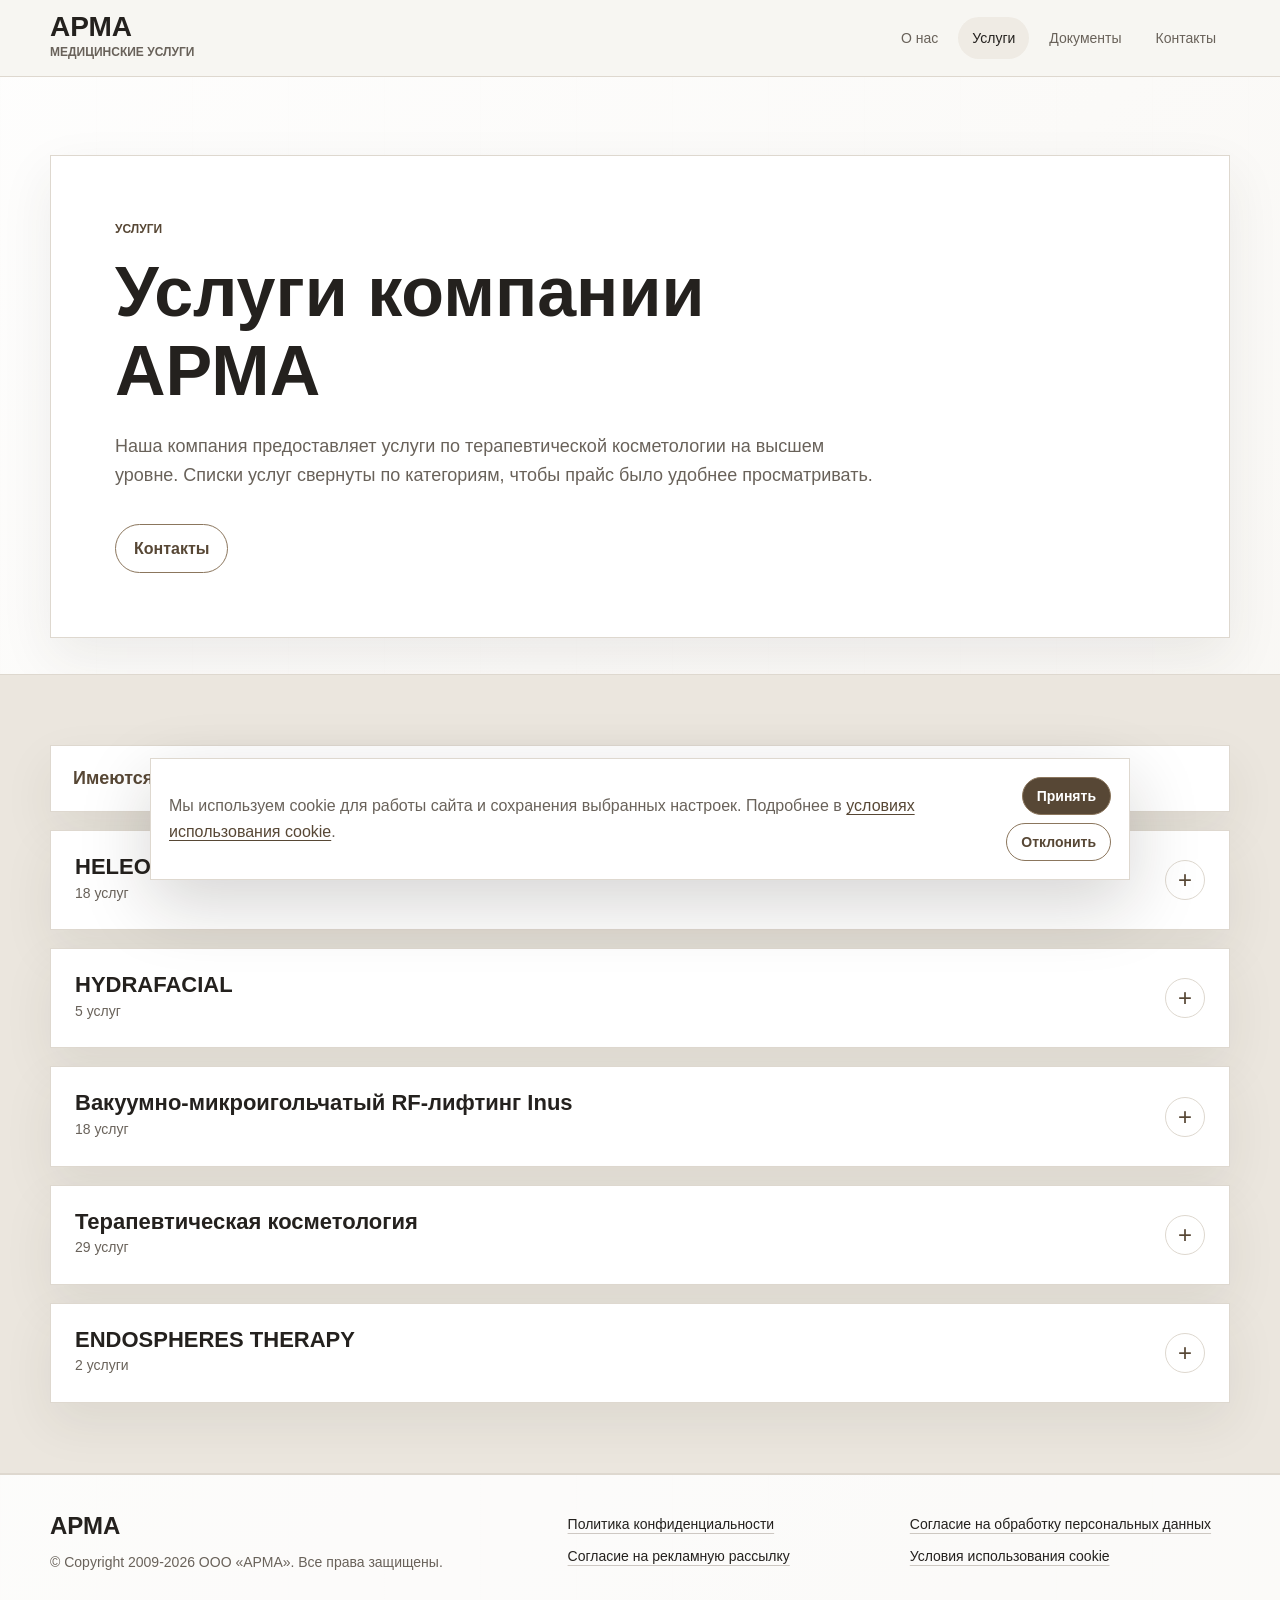
<file: services.html>
<!DOCTYPE html>
<html lang="ru">
<head>
  <meta charset="UTF-8">
  <meta name="viewport" content="width=device-width, initial-scale=1.0">
  <meta name="robots" content="noimageindex">
  <title>Услуги компании АРМА</title>
  <meta name="description" content="Услуги ООО «АРМА»: терапевтическая и аппаратная косметология, фотоомоложение, эпиляция, ENDOSPHERES.">
  <link rel="icon" href="assets/favicon.ico" type="image/png">
  <link rel="stylesheet" href="assets/site.css">
</head>
<body>
  <header class="site-header">
    <div class="container header-inner">
      <a class="brand" href="./" aria-label="АРМА">
        <strong>АРМА</strong>
        <span>Медицинские услуги</span>
      </a>
      <nav class="nav" aria-label="Основная навигация">
        <a href="./">О нас</a>
        <a class="active" href="services/">Услуги</a>
        <a href="documents/">Документы</a>
        <a href="contacts/">Контакты</a>
      </nav>
    </div>
  </header>

  <main>
    <section class="page-hero">
      <div class="container">
        <div class="page-hero-card">
          <p class="eyebrow">Услуги</p>
          <h1>Услуги компании АРМА</h1>
          <p class="lead">Наша компания предоставляет услуги по терапевтической косметологии на высшем уровне. Списки услуг свернуты по категориям, чтобы прайс было удобнее просматривать.</p>
          <div class="page-actions">
            <a class="btn light" href="contacts/">Контакты</a>
          </div>
        </div>
      </div>
    </section>

    <section class="services-page">
      <div class="container">
        <div class="medical-warning">
          Имеются противопоказания. Необходима консультация специалиста.
        </div>
        <div class="service-groups">
          <details class="service-card">
            <summary><div><h3>HELEO4</h3><span>18 услуг</span></div></summary>
            <div class="price-list">
              <div class="price-row"><span>Процедура HELEO4 Forget-Me-Red</span><strong>5 000 РУБ</strong>
<p class="note">Процедура HELEO4™ FORGET-ME-RED – это инновационный уход, направленный на решение проблем с кожей, связанных с покраснением, воспалениями и чувствительностью. Процедура проводится при использовании капилляропротекторной гель-маски, и предназначена для быстрого и эффективного уменьшения проявлений купероза и розацеа. Курс подбирается индивидуально и составляет 6-12 процедур. Результат: После процедуры наблюдается выраженное снижение раздражения и покраснении кожи. Уход восстанавливает кожный барьер и нормализует тонус, улучшая внешний вид и общее состояние кожи. Продолжительность: 60 минут.</p>
</div>
              <div class="price-row"><span>Процедура HELEO4 Skin Retreat</span><strong>9 000 РУБ</strong>
<p class="note">Процедура HELEO4™ SKIN RETREAT – это уникальная процедура, разработанная для глубокого восстановления и омоложения кожи, сочетая в себе элементы спа, массажа и световой терапии. Она создана для тех, кто ищет максимальный комфорт и эффективность в уходе за кожей. Результат: После процедуры HELEO SKIN RETREAT кожа становится более увлажненной, упругой и сияющей. Процедура помогает восстановить внутреннее равновесие, подарить ощущение легкости и комфорта, а также улучшить общее состояние кожи. Продолжительность: 60 минут.</p>
</div>
              <div class="price-row"><span>ФДТ без сыворотки</span><strong>3 000 РУБ</strong>
<p class="note">Фотобиомодуляция HELE04™ – это процедура, использующая шесть спектров света и три встроенные программы аппарата HELEO PRO LED для достижения выраженных клинических результатов в уходе за кожей. Результат: Процедура улучшает текстуру кожи, уменьшает воспаления и ускоряет заживление, обеспечивая видимые результаты без времени на восстановление. Продолжительность: 60 минут.</p>
</div>
              <div class="price-row"><span>Фотобиомодуляция HELEO4</span><strong>3 000 РУБ</strong>
<p class="note">Фотобиомодуляция HELE04™ – это процедура, использующая шесть спектров света и три встроенные программы аппарата HELEO PRO LED для достижения выраженных клинических результатов в уходе за кожей. Результат: Процедура улучшает текстуру кожи, уменьшает воспаления и ускоряет заживление, обеспечивая видимые результаты без времени на восстановление. Продолжительность: 60 минут.</p>
</div>
              <div class="price-row"><span>Фотобиомодуляция HELEO4 на гидрогелевой маске Hydrogel Face Mask</span><strong>5 000 РУБ</strong>
<p class="note">Фотобиомодуляция HELEO4™ на гидрогелевой маске Hydrogel Face Mask – это инновационный подход, который сочетает в себе преимущества фотобиомодуляции и восстановительного действия гидрогелевой маски для достижения максимальных результатов в уходе кожи. Продолжительность: 60 минут.</p>
</div>
              <div class="price-row"><span>Фотодинамическая терапия + ФБМ HELEO4</span><strong>7 200 РУБ</strong>
<p class="note">Когда волосы начинают терять плотность, а кожа головы реагирует чувствительностью, это первый сигнал: ей нужен не просто уход, а точная работа по восстановлению. Именно для таких случаев создан HELEO4T™ ACTIVE PDT GEL HAIR&amp;SCALP EDITION — активный гель- фотосенсибилизатор для процедур с HELEO PRO LED. -стимулирует рост и укрепляет волосы -уменьшает раздражение и шелушение поддерживает -микробиом и регулирует работу сальных желез Эффективен при диффузном, очаговом, андрогенетическом выпадении и замедленном росте. HELEO4T™ - научный подход в трихологии, который работает глубже. Продолжительность: 90 минут.</p>
</div>
              <div class="price-row"><span>Фотодинамическая терапия + ФБМ HELEO4 лицо</span><strong>7 200 РУБ</strong>
<p class="note">Фотодинамическая терапия + ФБМ HELEO4™ – это инновационный неинвазивный метод лечения, основанный на сочетании гелей HELEO4 и световом воздействии на клетки кожи. Главным компонентом этой методики являются фотосенсибилизаторы, способные поглощать свет определенной длины волны и при определенных условиях передавать энергию клеткам. При активации фотосенсибилизаторами светом, они способны обнаружить повреждения и деформации в клетках кожи, запуская процесс регенерации и устранения отмерших клеток. Курс подбирается индивидуально и составляет 6-12 процедур. Результат: Улучшение состояния кожи, включая уменьшение воспалений, выравнивание тона кожи, а также омоложение. Продолжительность: 90 минут.</p>
</div>
              <div class="price-row"><span>Фотодинамическая терапия + ФБМ HELEO4 лицо+шея</span><strong>8 900 РУБ</strong>
<p class="note">Фотодинамическая терапия + ФБМ HELEO4™ – это инновационный неинвазивный метод лечения, основанный на сочетании гелей HELEO4 и световом воздействии на клетки кожи. Главным компонентом этой методики являются фотосенсибилизаторы, способные поглощать свет определенной длины волны и при определенных условиях передавать энергию клеткам. При активации фотосенсибилизатора светом, они способны обнаружить повреждения и деформации в клетках кожи, запуская процесс регенерации и устранения отмерших клеток. Курс подбирается индивидуально и составляет 6-12 процедур. Результат: Улучшение состояния кожи, включая уменьшение воспалений, выравнивание тона, а также омоложение. Продолжительность: 90 минут.</p>
</div>
              <div class="price-row"><span>Фотодинамическая терапия + ФБМ HELEO4 лицо+шея+декольте</span><strong>10 000 РУБ</strong>
<p class="note">Фотодинамическая терапия + ФБМ HELEO4™ – это инновационный неинвазивный метод лечения, основанный на сочетании гелей HELEO4 и световом воздействии на клетки кожи. Главным компонентом этой методики являются фотосенсибилизаторы, способные поглощать свет определенной длины волны и при определенных условиях передавать энергию клеткам. При активации фотосенсибилизатора светом, они способны обнаружить повреждения и деформации в клетках кожи, запуская процесс регенерации и устранения отмерших клеток. Курс подбирается индивидуально и составляет 6-12 процедур. Результат: Улучшение состояния кожи, включая уменьшения воспалений, выравнивание тона, а также омоложение. Продолжительность: 90 минут.</p>
</div>
              <div class="price-row"><span>Фотодинамическая терапия + ФБМ HELEO4 спина</span><strong>8 500 РУБ</strong>
<p class="note">Фотодинамическая терапия + ФБМ HELEO4™ спина – инновационный неинвазивный метод лечения кожи спины. Световые импульсы проникают в глубокие слои дермы, стимулируя регенерацию клеток, улучшая кровообращение и уменьшая воспаления. Эта процедура помогает справиться с различными проблемами кожи, такими как акне, раздражения или воспаления, а также способствует улучшению упругости и тонуса кожи. Результат: Здоровая, сияющая и восстановленная кожа спины. Продолжительность: 60 минут.</p>
</div>
              <div class="price-row"><span>Фотодинамическая терапия + ФБМ ХЕЛЕО4</span><strong>7 200 РУБ</strong>
<p class="note">Когда волосы начинают терять плотность, а кожа головы реагирует чувствительностью, это первый сигнал: ей нужен не просто уход, а точная работа по восстановлению. Именно для таких случаев создан HELEO4T™ ACTIVE PDT GEL HAIR&amp;SCALP EDITION — активный гель- фотосенсибилизатор для процедур с HELEO PRO LED. -стимулирует рост и укрепляет волосы -уменьшает раздражение и шелушение поддерживает -микробиом и регулирует работу сальных желез Эффективен при диффузном, очаговом, андрогенетическом выпадении и замедленном росте. HELEO4T™ - научный подход в трихологии, который работает глубже. Продолжительность: 90 минут.</p>
</div>
              <div class="price-row"><span>Фотодинамическая терапия HELEO4 для кожи головы</span><strong>7 200 РУБ</strong>
<p class="note">Продолжительность: 60 минут.</p>
</div>
              <div class="price-row"><span>Фотодинамическая терапия HELEO4 кисти рук</span><strong>5 000 РУБ</strong>
<p class="note">Фотодинамическая терапия HELEO4™ кисти рук –высокоэффективная процедура, направленная на улучшение состояния кожи кистей рук. Благодаря воздействию световых волн разной длины активизируются естественные процессы обновления кожи, стимулируется выработка коллагена и эластина, улучшается микроциркуляция. Результат: Гладкая, увлажнённая и упругая кожа рук. Продолжительность: 60 минут.</p>
</div>
              <div class="price-row"><span>Фотодинамическая терапия ХЕЛЕО4 кисти рук</span><strong>5 000 РУБ</strong>
<p class="note">Фотодинамическая терапия HELEO4™ кисти рук –высокоэффективная процедура, направленная на улучшение состояния кожи кистей рук. Благодаря воздействию световых волн разной длины активизируются естественные процессы обновления кожи, стимулируется выработка коллагена и эластина, улучшается микроциркуляция. Результат: Гладкая, увлажнённая и упругая кожа рук. Продолжительность: 60 минут.</p>
</div>
              <div class="price-row"><span>Фотодинамическая терапия ХЕЛЕО4 лицо</span><strong>7 200 РУБ</strong>
<p class="note">Фотодинамическая терапия + ФБМ HELEO4™ – это инновационный неинвазивный метод лечения, основанный на сочетании гелей HELEO4 и световом воздействии на клетки кожи. Главным компонентом этой методики являются фотосенсибилизаторы, способные поглощать свет определенной длины волны и при определенных условиях передавать энергию клеткам. При активации фотосенсибилизаторами светом, они способны обнаружить повреждения и деформации в клетках кожи, запуская процесс регенерации и устранения отмерших клеток. Курс подбирается индивидуально и составляет 6-12 процедур. Результат: Улучшение состояния кожи, включая уменьшение воспалений, выравнивание тона кожи, а также омоложение. Продолжительность: 70 минут.</p>
</div>
              <div class="price-row"><span>Фотодинамическая терапия ХЕЛЕО4 лицо+шея</span><strong>8 900 РУБ</strong>
<p class="note">Фотодинамическая терапия + ФБМ HELEO4™ – это инновационный неинвазивный метод лечения, основанный на сочетании гелей HELEO4 и световом воздействии на клетки кожи. Главным компонентом этой методики являются фотосенсибилизаторы, способные поглощать свет определенной длины волны и при определенных условиях передавать энергию клеткам. При активации фотосенсибилизатора светом, они способны обнаружить повреждения и деформации в клетках кожи, запуская процесс регенерации и устранения отмерших клеток. Курс подбирается индивидуально и составляет 6-12 процедур. Результат: Улучшение состояния кожи, включая уменьшение воспалений, выравнивание тона, а также омоложение. Продолжительность: 90 минут.</p>
</div>
              <div class="price-row"><span>Фотодинамическая терапия ХЕЛЕО4 лицо+шея+декольте</span><strong>10 000 РУБ</strong>
<p class="note">Фотодинамическая терапия + ФБМ HELEO4™ – это инновационный неинвазивный метод лечения, основанный на сочетании гелей HELEO4 и световом воздействии на клетки кожи. Главным компонентом этой методики являются фотосенсибилизаторы, способные поглощать свет определенной длины волны и при определенных условиях передавать энергию клеткам. При активации фотосенсибилизатора светом, они способны обнаружить повреждения и деформации в клетках кожи, запуская процесс регенерации и устранения отмерших клеток. Курс подбирается индивидуально и составляет 6-12 процедур. Результат: Улучшение состояния кожи, включая уменьшения воспалений, выравнивание тона, а также омоложение. Продолжительность: 110 минут.</p>
</div>
              <div class="price-row"><span>Фотодинамическая терапия ХЕЛЕО4 спина</span><strong>8 500 РУБ</strong>
<p class="note">Фотодинамическая терапия + ФБМ HELEO4™ спина – инновационный неинвазивный метод лечения кожи спины. Световые импульсы проникают в глубокие слои дермы, стимулируя регенерацию клеток, улучшая кровообращение и уменьшая воспаления. Эта процедура помогает справиться с различными проблемами кожи, такими как акне, раздражения или воспаления, а также способствует улучшению упругости и тонуса кожи. Результат: Здоровая, сияющая и восстановленная кожа спины. Продолжительность: 70 минут.</p>
</div>
            </div>
          </details>

          <details class="service-card">
            <summary><div><h3>HYDRAFACIAL</h3><span>5 услуг</span></div></summary>
            <div class="price-list">
              <div class="price-row"><span>HYDRAFACIAL Базовый уход</span><strong>6 800 РУБ</strong>
<p class="note">Трехэтапная процедура ухода за кожей, которая обещает справиться с тусклым цветом лица, расширенными порами и признаками старения. Продолжительность: 60 минут.</p>
</div>
              <div class="price-row"><span>Дополнительная алмазная микродермобразия</span><strong>1 100 РУБ</strong>
<p class="note">Продолжительность: 60 минут.</p>
</div>
              <div class="price-row"><span>Дополнительная ампульная сыворотка</span><strong>1 500 РУБ</strong>
<p class="note">Продолжительность: 60 минут.</p>
</div>
              <div class="price-row"><span>Дополнительное очищение</span><strong>1 100 РУБ</strong>
<p class="note">Продолжительность: 60 минут.</p>
</div>
              <div class="price-row"><span>Уход &quot;Лицо, шея, декольте&quot;</span><strong>13 300 РУБ</strong>
<p class="note">В ходе процедуры удаляются внутренние загрязнения кожи, очищаются сальные протоки, а также выполняется поэтапное введение различных сывороток в глубокие слои дермы без использования инъекций! Благодаря тому, что к этому моменту кожу уже максимально очищена, полезные компоненты проникают гораздо глубже и работают более эффективно. Продолжительность: 60 минут.</p>
</div>
            </div>
          </details>

          <details class="service-card">
            <summary><div><h3>Вакуумно-микроигольчатый RF-лифтинг Inus</h3><span>18 услуг</span></div></summary>
            <div class="price-list">
              <div class="price-row"><span>Внутренняя или внешняя поверхность бёдер</span><strong>25 500 РУБ</strong>
<p class="note">Микроигольчатый RF-лифтинг – косметологическая процедура омоложения, основанная на микроповреждения кожи специальными насадками с иглами и тепловом воздействии на глубоко расположенные слои кожи. В результате активизируется выработка волокон коллагена и эластина, разрушаются старые клетки, и запускается процесс регенерации новых, ускоряются обменные процессы. Продолжительность: 60 минут.</p>
</div>
              <div class="price-row"><span>Волосистая часть головы без мезококтейля</span><strong>21 000 РУБ</strong>
<p class="note">Продолжительность: 60 минут.</p>
</div>
              <div class="price-row"><span>Декольте</span><strong>18 500 РУБ</strong>
<p class="note">Микроигольчатый RF-лифтинг – косметологическая процедура омоложения, основанная на микроповреждения кожи специальными насадками с иглами и тепловом воздействии на глубоко расположенные слои кожи. В результате активизируется выработка волокон коллагена и эластина, разрушаются старые клетки, и запускается процесс регенерации новых, ускоряются обменные процессы. Продолжительность: 60 минут.</p>
</div>
              <div class="price-row"><span>Живот полностью</span><strong>27 500 РУБ</strong>
<p class="note">Микроигольчатый RF-лифтинг – косметологическая процедура омоложения, основанная на микроповреждения кожи специальными насадками с иглами и тепловом воздействии на глубоко расположенные слои кожи. В результате активизируется выработка волокон коллагена и эластина, разрушаются старые клетки, и запускается процесс регенерации новых, ускоряются обменные процессы. Продолжительность: 60 минут.</p>
</div>
              <div class="price-row"><span>Живот, верхняя часть</span><strong>18 600 РУБ</strong>
<p class="note">Микроигольчатый RF-лифтинг – косметологическая процедура омоложения, основанная на микроповреждения кожи специальными насадками с иглами и тепловом воздействии на глубоко расположенные слои кожи. В результате активизируется выработка волокон коллагена и эластина, разрушаются старые клетки, и запускается процесс регенерации новых, ускоряются обменные процессы. Продолжительность: 60 минут.</p>
</div>
              <div class="price-row"><span>Живот, нижняя часть</span><strong>27 000 РУБ</strong>
<p class="note">Микроигольчатый RF-лифтинг – косметологическая процедура омоложения, основанная на микроповреждения кожи специальными насадками с иглами и тепловом воздействии на глубоко расположенные слои кожи. В результате активизируется выработка волокон коллагена и эластина, разрушаются старые клетки, и запускается процесс регенерации новых, ускоряются обменные процессы. Продолжительность: 60 минут.</p>
</div>
              <div class="price-row"><span>Кисти рук / локти</span><strong>16 500 РУБ</strong>
<p class="note">Микроигольчатый RF-лифтинг – косметологическая процедура омоложения, основанная на микроповреждения кожи специальными насадками с иглами и тепловом воздействии на глубоко расположенные слои кожи. В результате активизируется выработка волокон коллагена и эластина, разрушаются старые клетки, и запускается процесс регенерации новых, ускоряются обменные процессы. Продолжительность: 60 минут.</p>
</div>
              <div class="price-row"><span>Колени</span><strong>15 000 РУБ</strong>
<p class="note">Микроигольчатый RF-лифтинг – косметологическая процедура омоложения, основанная на микроповреждения кожи специальными насадками с иглами и тепловом воздействии на глубоко расположенные слои кожи. В результате активизируется выработка волокон коллагена и эластина, разрушаются старые клетки, и запускается процесс регенерации новых, ускоряются обменные процессы. Продолжительность: 60 минут.</p>
</div>
              <div class="price-row"><span>Лечение гипергидроза</span><strong>18 000 РУБ</strong>
<p class="note">Продолжительность: 60 минут.</p>
</div>
              <div class="price-row"><span>Лицо + область век</span><strong>30 000 РУБ</strong>
<p class="note">Микроигольчатый RF-лифтинг – косметологическая процедура омоложения, основанная на микроповреждения кожи специальными насадками с иглами и тепловом воздействии на глубоко расположенные слои кожи. В результате активизируется выработка волокон коллагена и эластина, разрушаются старые клетки, и запускается процесс регенерации новых, ускоряются обменные процессы.</p>
</div>
              <div class="price-row"><span>Лицо без обработки области век</span><strong>23 000 РУБ</strong>
<p class="note">Микроигольчатый RF-лифтинг – косметологическая процедура омоложения, основанная на микроповреждения кожи специальными насадками с иглами и тепловом воздействии на глубоко расположенные слои кожи. В результате активизируется выработка волокон коллагена и эластина, разрушаются старые клетки, и запускается процесс регенерации новых, ускоряются обменные процессы. Продолжительность: 60 минут.</p>
</div>
              <div class="price-row"><span>Лицо, шея, без области век</span><strong>31 000 РУБ</strong>
<p class="note">Микроигольчатый RF-лифтинг – косметологическая процедура омоложения, основанная на микроповреждения кожи специальными насадками с иглами и тепловом воздействии на глубоко расположенные слои кожи. В результате активизируется выработка волокон коллагена и эластина, разрушаются старые клетки, и запускается процесс регенерации новых, ускоряются обменные процессы. Продолжительность: 75 минут.</p>
</div>
              <div class="price-row"><span>Лицо, шея, декольте</span><strong>32 500 РУБ</strong>
<p class="note">Микроигольчатый RF-лифтинг – косметологическая процедура омоложения, основанная на микроповреждения кожи специальными насадками с иглами и тепловом воздействии на глубоко расположенные слои кожи. В результате активизируется выработка волокон коллагена и эластина, разрушаются старые клетки, и запускается процесс регенерации новых, ускоряются обменные процессы. Продолжительность: 60 минут.</p>
</div>
              <div class="price-row"><span>Лицо, шея, область век</span><strong>35 000 РУБ</strong>
<p class="note">Микроигольчатый RF-лифтинг – косметологическая процедура омоложения, основанная на микроповреждения кожи специальными насадками с иглами и тепловом воздействии на глубоко расположенные слои кожи. В результате активизируется выработка волокон коллагена и эластина, разрушаются старые клетки, и запускается процесс регенерации новых, ускоряются обменные процессы. Продолжительность: 60 минут.</p>
</div>
              <div class="price-row"><span>Нижняя треть лица</span><strong>16 000 РУБ</strong>
<p class="note">Микроигольчатый RF-лифтинг – косметологическая процедура омоложения, основанная на микроповреждения кожи специальными насадками с иглами и тепловом воздействии на глубоко расположенные слои кожи. В результате активизируется выработка волокон коллагена и эластина, разрушаются старые клетки, и запускается процесс регенерации новых, ускоряются обменные процессы. Продолжительность: 60 минут.</p>
</div>
              <div class="price-row"><span>Периорбитальная область</span><strong>16 500 РУБ</strong>
<p class="note">Микроигольчатый RF-лифтинг – косметологическая процедура омоложения, основанная на микроповреждения кожи специальными насадками с иглами и тепловом воздействии на глубоко расположенные слои кожи. В результате активизируется выработка волокон коллагена и эластина, разрушаются старые клетки, и запускается процесс регенерации новых, ускоряются обменные процессы. Продолжительность: 60 минут.</p>
</div>
              <div class="price-row"><span>Шея</span><strong>16 500 РУБ</strong>
<p class="note">Микроигольчатый RF-лифтинг – косметологическая процедура омоложения, основанная на микроповреждения кожи специальными насадками с иглами и тепловом воздействии на глубоко расположенные слои кожи. В результате активизируется выработка волокон коллагена и эластина, разрушаются старые клетки, и запускается процесс регенерации новых, ускоряются обменные процессы. Продолжительность: 60 минут.</p>
</div>
              <div class="price-row"><span>Ягодицы</span><strong>25 000 РУБ</strong>
<p class="note">Микроигольчатый RF-лифтинг – косметологическая процедура омоложения, основанная на микроповреждения кожи специальными насадками с иглами и тепловом воздействии на глубоко расположенные слои кожи. В результате активизируется выработка волокон коллагена и эластина, разрушаются старые клетки, и запускается процесс регенерации новых, ускоряются обменные процессы. Продолжительность: 60 минут.</p>
</div>
            </div>
          </details>

          <details class="service-card">
            <summary><div><h3>Терапевтическая косметология</h3><span>29 услуг</span></div></summary>
            <div class="price-list">
              <div class="price-row"><span>Belotero Intence 1 ml</span><strong>17 000 РУБ</strong>
<p class="note">Продолжительность: 60 минут.</p>
</div>
              <div class="price-row"><span>Belotero Soft 1ml</span><strong>17 000 РУБ</strong>
<p class="note">Продолжительность: 60 минут.</p>
</div>
              <div class="price-row"><span>Bеlotero Balance 1ml</span><strong>14 000 РУБ</strong>
<p class="note">Продолжительность: 60 минут.</p>
</div>
              <div class="price-row"><span>Juvederm Smile 0.55 ml</span><strong>16 000 РУБ</strong>
<p class="note">Продолжительность: 60 минут.</p>
</div>
              <div class="price-row"><span>Juvederm Ultra3</span><strong>16 000 РУБ</strong>
<p class="note">Продолжительность: 60 минут.</p>
</div>
              <div class="price-row"><span>Meso-Wharton Р199 1,5 ml</span><strong>18 000 РУБ</strong>
<p class="note">Продолжительность: 60 минут.</p>
</div>
              <div class="price-row"><span>Meso-Xanthin F199</span><strong>18 000 РУБ</strong>
<p class="note">Продолжительность: 60 минут.</p>
</div>
              <div class="price-row"><span>Novacutan 2 мл</span><strong>16 000 РУБ</strong>
<p class="note">Продолжительность: 60 минут.</p>
</div>
              <div class="price-row"><span>Novacutan Bright</span><strong>17 000 РУБ</strong>
<p class="note">Хроническая гиперпигментация, включая поствоспалительную. Выравнивание тона кожи. Меланорегулиция. Продолжительность: 60 минут.</p>
</div>
              <div class="price-row"><span>Novacutan Bright 2 ml</span><strong>17 000 РУБ</strong>
<p class="note">Продолжительность: 60 минут.</p>
</div>
              <div class="price-row"><span>Novacutan Eye</span><strong>18 000 РУБ</strong>
<p class="note">Нормализует микроциркуляцию и лимфодренаж. Уплотняет кожу вокруг глаз. Уменьшает выраженность морщин. Корректирует темные круги под глазами. Придает лицу отдохнувший вид. Показания: Усталый и мелкоморщинистый морфотипы, темные круги под глазами, коррекция морщин периорбитальной зоны. Продолжительность: 60 минут.</p>
</div>
              <div class="price-row"><span>Novacutan eye 2 мл</span><strong>17 000 РУБ</strong>
<p class="note">Продолжительность: 60 минут.</p>
</div>
              <div class="price-row"><span>Novacutan Gentle</span><strong>17 000 РУБ</strong>
<p class="note">Противовоспалительный эффект. Реэпителизация. Укрепление иммунитета кожи. Осветление тона. Восстановление тургора, тонуса и эластичности кожи Продолжительность: 60 минут.</p>
</div>
              <div class="price-row"><span>Novacutan Master</span><strong>18 500 РУБ</strong>
<p class="note">Создает выраженный лифтинг. Восстанавливает гидробаланс. Заполняет морщины. Повышает тургор кожи. Выравнивает тукстуру кожи. Показания: дряблая, атоничная кожа, неровный рельеф, выраженные морщины, атрофичные рубцы. Продолжительность: 60 минут.</p>
</div>
              <div class="price-row"><span>Novacutan Prima</span><strong>18 500 РУБ</strong>
<p class="note">Придает коже сияние - эффект &quot;инъекционного хайлайтера&quot;. Выравнивает микрорельеф кожи. Быстро и эффективно увлажняет. Себорегуляция, противовоспалительный эффект. Способствует регенерации. Показания: признаки старения, тусклый цвет лица, сухость. Продолжительность: 60 минут.</p>
</div>
              <div class="price-row"><span>Novacutan Prima 2ml</span><strong>18 500 РУБ</strong>
<p class="note">Продолжительность: 60 минут.</p>
</div>
              <div class="price-row"><span>Profhilo</span><strong>25 000 РУБ</strong>
<p class="note">Продолжительность: 60 минут.</p>
</div>
              <div class="price-row"><span>PRX-T33</span><strong>5 500 РУБ</strong>
<p class="note">Продолжительность: 60 минут.</p>
</div>
              <div class="price-row"><span>Restylane Vital 1 ml</span><strong>15 000 РУБ</strong>
<p class="note">Продолжительность: 60 минут.</p>
</div>
              <div class="price-row"><span>Stylage L 1 ml</span><strong>19 000 РУБ</strong>
<p class="note">Продолжительность: 60 минут.</p>
</div>
              <div class="price-row"><span>Stylage M 1 ml</span><strong>18 000 РУБ</strong>
<p class="note">Продолжительность: 60 минут.</p>
</div>
              <div class="price-row"><span>Viscoderm 0,8 1ml</span><strong>6 900 РУБ</strong>
<p class="note">Продолжительность: 60 минут.</p>
</div>
              <div class="price-row"><span>Коллост Micro</span><strong>20 000 РУБ</strong>
<p class="note">Продолжительность: 60 минут.</p>
</div>
              <div class="price-row"><span>Консультация врача-косметолога</span><strong>2 500 РУБ</strong>
<p class="note">Продолжительность: 60 минут.</p>
</div>
              <div class="price-row"><span>Лонгидаза</span><strong>10 000 РУБ</strong>
<p class="note">Продолжительность: 60 минут.</p>
</div>
              <div class="price-row"><span>Плазмолифтинг PRP</span><strong>6 500 РУБ</strong>
<p class="note">Продолжительность: 60 минут.</p>
</div>
              <div class="price-row"><span>Плазмотерапия</span><strong>6 000 РУБ</strong>
<p class="note">Продолжительность: 60 минут.</p>
</div>
              <div class="price-row"><span>Релатокс 1 ед</span><strong>350 РУБ</strong>
<p class="note">Продолжительность: 60 минут.</p>
</div>
              <div class="price-row"><span>Стилейдж ГИДРО 1 МЛ</span><strong>9 800 РУБ</strong>
<p class="note">Продолжительность: 60 минут.</p>
</div>
            </div>
          </details>

          <details class="service-card">
            <summary><div><h3>ENDOSPHERES THERAPY</h3><span>2 услуги</span></div></summary>
            <div class="price-list">
              <div class="price-row"><span>Процедура ENDOSPHERES AK SENSOR BODY | 70 мин</span><strong>6 900 РУБ</strong>
<p class="note">Метод компрессионной микровибрации на аппарате ENDOSPHERES THERAPY - оригинальная методика, созданная в Италии в 2007 году и не имеющая аналогов. Инновационная и самая эффективная технология для решения проблем целлюлита, флебологии, коррекции фигуры и снижения веса. Продолжительность: 120 минут.</p>
</div>
              <div class="price-row"><span>Процедура ЭНДОСФЕРА Терапия Лица | 70 мин</span><strong>5 900 РУБ</strong>
<p class="note">Endospheres Therapy® Face – инновационная омоложивающая методика, для борьбы с возрастными изменениями кожи на лице, шее и декольте. Подходит для всех типов кожи и для любого возраста! Продолжительность: 120 минут.</p>
</div>
            </div>
          </details>

        </div>
          </details>

        </div>
      </div>
    </section>
  </main>

  <div class="cookie-banner" data-cookie-banner>
    <p>Мы используем cookie для работы сайта и сохранения выбранных настроек. Подробнее в <a href="cookie-policy/">условиях использования cookie</a>.</p>
    <div class="cookie-actions">
      <button class="btn" type="button" data-cookie-choice="accepted">Принять</button>
      <button class="btn light" type="button" data-cookie-choice="declined">Отклонить</button>
    </div>
  </div>

  <footer class="site-footer">
    <div class="container footer-grid">
      <div class="footer-brand">
        <strong>АРМА</strong>
        <p>© Copyright 2009-2026 ООО «АРМА». Все права защищены.</p>
      </div>
      <nav class="footer-links" aria-label="Юридические документы">
        <a href="privacy-policy/">Политика конфиденциальности</a>
        <a href="personal-data-consent/">Согласие на обработку персональных данных</a>
        <a href="marketing-consent/">Согласие на рекламную рассылку</a>
        <a href="cookie-policy/">Условия использования cookie</a>
      </nav>
    </div>
  </footer>
  <script src="assets/site.js"></script>
</body>
</html>
</file>
<file: assets/site.css>
:root {
  --bg: #f7f5f1;
  --surface: #ffffff;
  --surface-soft: #efebe4;
  --ink: #24211e;
  --muted: #69625a;
  --line: #ded8cf;
  --accent: #8b765d;
  --accent-dark: #574735;
  --shadow: 0 20px 50px rgba(52, 45, 37, 0.08);
}

* {
  box-sizing: border-box;
}

html {
  scroll-behavior: smooth;
}

body {
  margin: 0;
  font-family: Inter, -apple-system, BlinkMacSystemFont, "Segoe UI", Arial, sans-serif;
  color: var(--ink);
  background:
    linear-gradient(135deg, rgba(255,255,255,0.86), rgba(247,245,241,0.88)),
    repeating-linear-gradient(90deg, rgba(139,118,93,0.05) 0 1px, transparent 1px 96px),
    var(--bg);
  line-height: 1.6;
}


a {
  color: inherit;
  text-decoration: none;
}

img {
  display: block;
  max-width: 100%;
}

.site-header {
  position: sticky;
  top: 0;
  z-index: 10;
  backdrop-filter: blur(18px);
  background: rgba(247, 245, 241, 0.9);
  border-bottom: 1px solid var(--line);
}

.container {
  width: min(1180px, calc(100% - 40px));
  margin: 0 auto;
}

.header-inner {
  min-height: 76px;
  display: flex;
  align-items: center;
  justify-content: space-between;
  gap: 24px;
}

.brand {
  display: flex;
  flex-direction: column;
  gap: 2px;
}

.brand strong {
  font-size: 28px;
  line-height: 1;
  font-weight: 700;
}

.brand span,
.eyebrow,
.info-card small {
  color: var(--muted);
  font-size: 12px;
  text-transform: uppercase;
  font-weight: 700;
}

.nav {
  display: flex;
  align-items: center;
  gap: 6px;
  flex-wrap: wrap;
  justify-content: flex-end;
}

.nav a {
  padding: 10px 14px;
  border-radius: 999px;
  color: var(--muted);
  font-size: 14px;
  transition: background .2s ease, color .2s ease;
}

.nav a:hover,
.nav a.active {
  background: var(--surface-soft);
  color: var(--ink);
}

.btn {
  display: inline-flex;
  align-items: center;
  justify-content: center;
  min-height: 44px;
  padding: 11px 18px;
  border-radius: 999px;
  border: 1px solid var(--accent);
  background: var(--accent-dark);
  color: #fff;
  font-weight: 600;
  transition: transform .2s ease, box-shadow .2s ease;
}

.btn:hover {
  transform: translateY(-1px);
  box-shadow: 0 14px 30px rgba(87, 71, 53, 0.18);
}

.btn.light {
  background: var(--surface);
  color: var(--accent-dark);
}

.hero,
.page-hero {
  padding: 78px 0 36px;
}

.hero-grid {
  display: grid;
  grid-template-columns: 1.45fr .85fr;
  gap: 28px;
  align-items: stretch;
}

.hero-copy,
.page-hero-card {
  display: flex;
  flex-direction: column;
  justify-content: center;
  padding: clamp(28px, 5vw, 64px);
  background: var(--surface);
  border: 1px solid var(--line);
  box-shadow: var(--shadow);
}

.hero-copy {
  min-height: 420px;
}

.page-hero-card {
  min-height: 280px;
}

.eyebrow {
  margin: 0 0 14px;
  color: var(--accent-dark);
}

h1, h2, h3 {
  margin: 0;
  line-height: 1.12;
  letter-spacing: 0;
}

h1 {
  max-width: 780px;
  font-size: clamp(38px, 6vw, 70px);
  font-weight: 650;
}

h2 {
  font-size: clamp(30px, 4vw, 46px);
  font-weight: 620;
}

h3 {
  font-size: 22px;
  font-weight: 620;
}

.lead {
  max-width: 760px;
  margin: 22px 0 0;
  color: var(--muted);
  font-size: 18px;
}

.hero-actions,
.page-actions {
  display: flex;
  gap: 12px;
  flex-wrap: wrap;
  margin-top: 34px;
}

.info-panel {
  display: grid;
  gap: 14px;
}

.info-card,
.service-card,
.document-card,
.contact-card,
.scan {
  background: var(--surface);
  border: 1px solid var(--line);
  box-shadow: var(--shadow);
}

.info-card {
  padding: 28px;
  background: rgba(255, 255, 255, 0.72);
}

.info-card small {
  display: block;
  margin-bottom: 8px;
}

.info-card p {
  margin: 0;
  font-size: 18px;
}

.legal-details dl {
  display: grid;
  gap: 14px;
  margin: 0;
}

.legal-details div {
  display: grid;
  grid-template-columns: minmax(92px, .55fr) 1fr;
  gap: 12px;
  padding-top: 14px;
  border-top: 1px solid var(--line);
}

.legal-details div:first-child {
  padding-top: 0;
  border-top: 0;
}

.legal-details dt {
  color: var(--muted);
  font-size: 13px;
  font-weight: 700;
  text-transform: uppercase;
}

.legal-details dd {
  margin: 0;
  color: var(--ink);
  font-size: 16px;
  line-height: 1.35;
}

.legal-details dd span {
  color: var(--muted);
  font-size: 14px;
}

section {
  padding: 70px 0;
}

.section-head {
  display: flex;
  justify-content: space-between;
  gap: 28px;
  align-items: flex-end;
  margin-bottom: 34px;
}

.section-head p {
  max-width: 540px;
  margin: 0;
  color: var(--muted);
}


.services-page {
  background: #ebe6de;
  border-block: 1px solid var(--line);
}

.services-intro {
  margin-bottom: 26px;
  padding: 28px;
  background: rgba(255,255,255,.55);
  border: 1px solid var(--line);
}

.services-intro p {
  margin: 10px 0 0;
  color: var(--muted);
}

.medical-warning {
  margin-bottom: 18px;
  padding: 18px 22px;
  background: var(--surface);
  border: 1px solid var(--line);
  color: var(--accent-dark);
  font-size: 18px;
  font-weight: 650;
  box-shadow: var(--shadow);
}

.service-groups {
  display: grid;
  gap: 18px;
}

.service-card {
  padding: 0;
  overflow: hidden;
}

.service-card summary,
.service-subcard summary {
  display: grid;
  grid-template-columns: minmax(0, 1fr) auto;
  gap: 18px;
  align-items: center;
  cursor: pointer;
  list-style: none;
}

.service-card summary {
  padding: 24px;
}

.service-card summary::-webkit-details-marker,
.service-subcard summary::-webkit-details-marker {
  display: none;
}

.service-card summary span,
.service-subcard summary span {
  color: var(--muted);
  font-size: 14px;
}

.service-card summary::after,
.service-subcard summary::after {
  content: "+";
  width: 38px;
  height: 38px;
  display: grid;
  place-items: center;
  border: 1px solid var(--line);
  border-radius: 50%;
  color: var(--accent-dark);
  font-size: 24px;
  line-height: 1;
}

.service-card[open] > summary {
  border-bottom: 1px solid var(--line);
}

.service-card[open] > summary::after,
.service-subcard[open] > summary::after {
  content: "-";
}

.service-subgroups {
  display: grid;
  padding: 10px 24px 24px;
}

.service-subcard {
  border-top: 1px solid var(--line);
}

.service-subcard:first-child {
  border-top: 0;
}

.service-subcard summary {
  padding: 20px 0;
}

.service-subcard h4 {
  margin: 0;
  font-size: 22px;
  line-height: 1.25;
}

.price-list {
  display: grid;
  gap: 0;
  padding: 0 0 18px;
}

.service-card > .price-list {
  padding: 10px 24px 24px;
}

.price-row {
  display: grid;
  grid-template-columns: minmax(0, 1fr) auto;
  gap: 18px;
  align-items: center;
  padding: 14px 0;
  border-top: 1px solid var(--line);
}

.price-row:first-child {
  border-top: 0;
}

.price-row span {
  color: var(--muted);
}

.price-row strong {
  white-space: nowrap;
  color: var(--accent-dark);
}

.note {
  grid-column: 1 / -1;
  margin: -6px 0 0;
  color: var(--muted);
  font-size: 14px;
}

.documents-grid {
  display: grid;
  grid-template-columns: repeat(2, minmax(0, 1fr));
  gap: 18px;
  margin-bottom: 28px;
}

.document-card {
  padding: 22px;
}

.document-card span {
  display: block;
  color: var(--muted);
  font-size: 14px;
  margin-top: 8px;
}

.scan-group {
  margin-top: 38px;
}

.scan-group h3 {
  margin-bottom: 18px;
}

.scan-grid {
  display: grid;
  grid-template-columns: repeat(auto-fit, minmax(180px, 1fr));
  gap: 18px;
}

.scan {
  display: block;
  padding: 10px;
}

.scan img {
  width: 100%;
  aspect-ratio: 3 / 4.25;
  object-fit: contain;
  background: #fff;
}

.legal-page {
  padding-top: 34px;
}

.legal-shell {
  max-width: 920px;
  padding: clamp(24px, 5vw, 56px);
  background: var(--surface);
  border: 1px solid var(--line);
  box-shadow: var(--shadow);
}

.legal-shell h1 {
  font-size: clamp(34px, 5vw, 58px);
}

.legal-content {
  margin-top: 34px;
  color: var(--muted);
}

.legal-content h2 {
  margin: 34px 0 14px;
  font-size: 24px;
  color: var(--ink);
}

.legal-content p {
  margin: 0 0 14px;
}

.legal-table-wrap {
  overflow-x: auto;
  margin: 22px 0;
}

.legal-table {
  width: 100%;
  min-width: 620px;
  border-collapse: collapse;
  color: var(--muted);
  font-size: 14px;
}

.legal-table th,
.legal-table td {
  padding: 12px;
  border: 1px solid var(--line);
  text-align: left;
  vertical-align: top;
}

.legal-table th {
  color: var(--ink);
  background: var(--surface-soft);
  font-weight: 650;
}

.contacts-page {
  background: #f2efea;
  border-top: 1px solid var(--line);
}

.contacts-grid {
  display: grid;
  grid-template-columns: .8fr 1.2fr;
  gap: 18px;
}

.contact-card {
  padding: 30px;
}

.contact-card p {
  margin: 0 0 20px;
  color: var(--muted);
}

.contact-link {
  color: var(--accent-dark);
  font-weight: 700;
  text-decoration: underline;
  text-underline-offset: 4px;
}

.map {
  min-height: 380px;
  border: 1px solid var(--line);
  overflow: hidden;
  background: var(--surface);
  box-shadow: var(--shadow);
}

.map iframe {
  width: 100%;
  height: 100%;
  min-height: 380px;
  border: 0;
  filter: grayscale(.15) contrast(.96);
}

.site-footer {
  padding: 38px 0;
  color: var(--muted);
  font-size: 14px;
  border-top: 1px solid var(--line);
  background: rgba(255,255,255,.54);
}

.footer-grid {
  display: grid;
  grid-template-columns: minmax(220px, .85fr) minmax(0, 1.15fr);
  gap: 28px;
  align-items: start;
}

.footer-brand strong {
  display: block;
  color: var(--ink);
  font-size: 24px;
  line-height: 1.1;
}

.footer-brand p {
  margin: 12px 0 0;
}

.footer-links {
  display: grid;
  grid-template-columns: repeat(2, minmax(0, 1fr));
  gap: 10px 22px;
}

.footer-links a {
  color: var(--ink);
  text-decoration: underline;
  text-decoration-color: rgba(87, 71, 53, .28);
  text-underline-offset: 4px;
}

.footer-links a:hover {
  color: var(--accent-dark);
  text-decoration-color: currentColor;
}

.cookie-banner {
  position: fixed;
  left: 20px;
  right: 20px;
  bottom: 20px;
  z-index: 60;
  display: none;
  gap: 18px;
  align-items: center;
  justify-content: space-between;
  width: min(980px, calc(100% - 40px));
  margin: 0 auto;
  padding: 18px;
  background: var(--surface);
  border: 1px solid var(--line);
  box-shadow: 0 24px 70px rgba(26, 22, 18, .18);
}

.cookie-banner.is-visible {
  display: flex;
}

.cookie-banner p {
  margin: 0;
  color: var(--muted);
}

.cookie-banner a {
  color: var(--accent-dark);
  text-decoration: underline;
  text-underline-offset: 3px;
}

.cookie-actions {
  display: flex;
  gap: 8px;
  flex-wrap: wrap;
  justify-content: flex-end;
}

.cookie-actions .btn {
  min-height: 38px;
  padding: 8px 14px;
  font-size: 14px;
}

@media (max-width: 900px) {
  .header-inner,
  .section-head,
  .hero-grid,
  .contacts-grid,
  .footer-grid {
    display: block;
  }

  .nav {
    justify-content: flex-start;
    margin-top: 16px;
  }

  .hero,
  .page-hero {
    padding-top: 38px;
  }

  .info-panel {
    margin-top: 16px;
  }

  .documents-grid {
    grid-template-columns: 1fr;
  }

  .section-head p {
    margin-top: 14px;
  }

  .footer-links {
    margin-top: 20px;
  }
}

@media (max-width: 560px) {
  .container {
    width: min(100% - 24px, 1180px);
  }

  .hero-copy,
  .page-hero-card,
  .info-card,
  .services-intro,
  .document-card,
  .contact-card {
    padding: 20px;
  }

  .service-card summary,
  .price-row {
    grid-template-columns: 1fr;
    gap: 8px;
  }

  .price-list {
    padding: 4px 20px 20px;
  }

  .footer-links {
    display: grid;
    grid-template-columns: 1fr;
    gap: 12px;
  }

  .footer-links a {
    display: block;
  }

  .cookie-banner {
    width: auto;
  }

  .cookie-banner.is-visible {
    display: block;
  }

  .cookie-actions {
    justify-content: flex-start;
    margin-top: 14px;
  }
}
</file>
